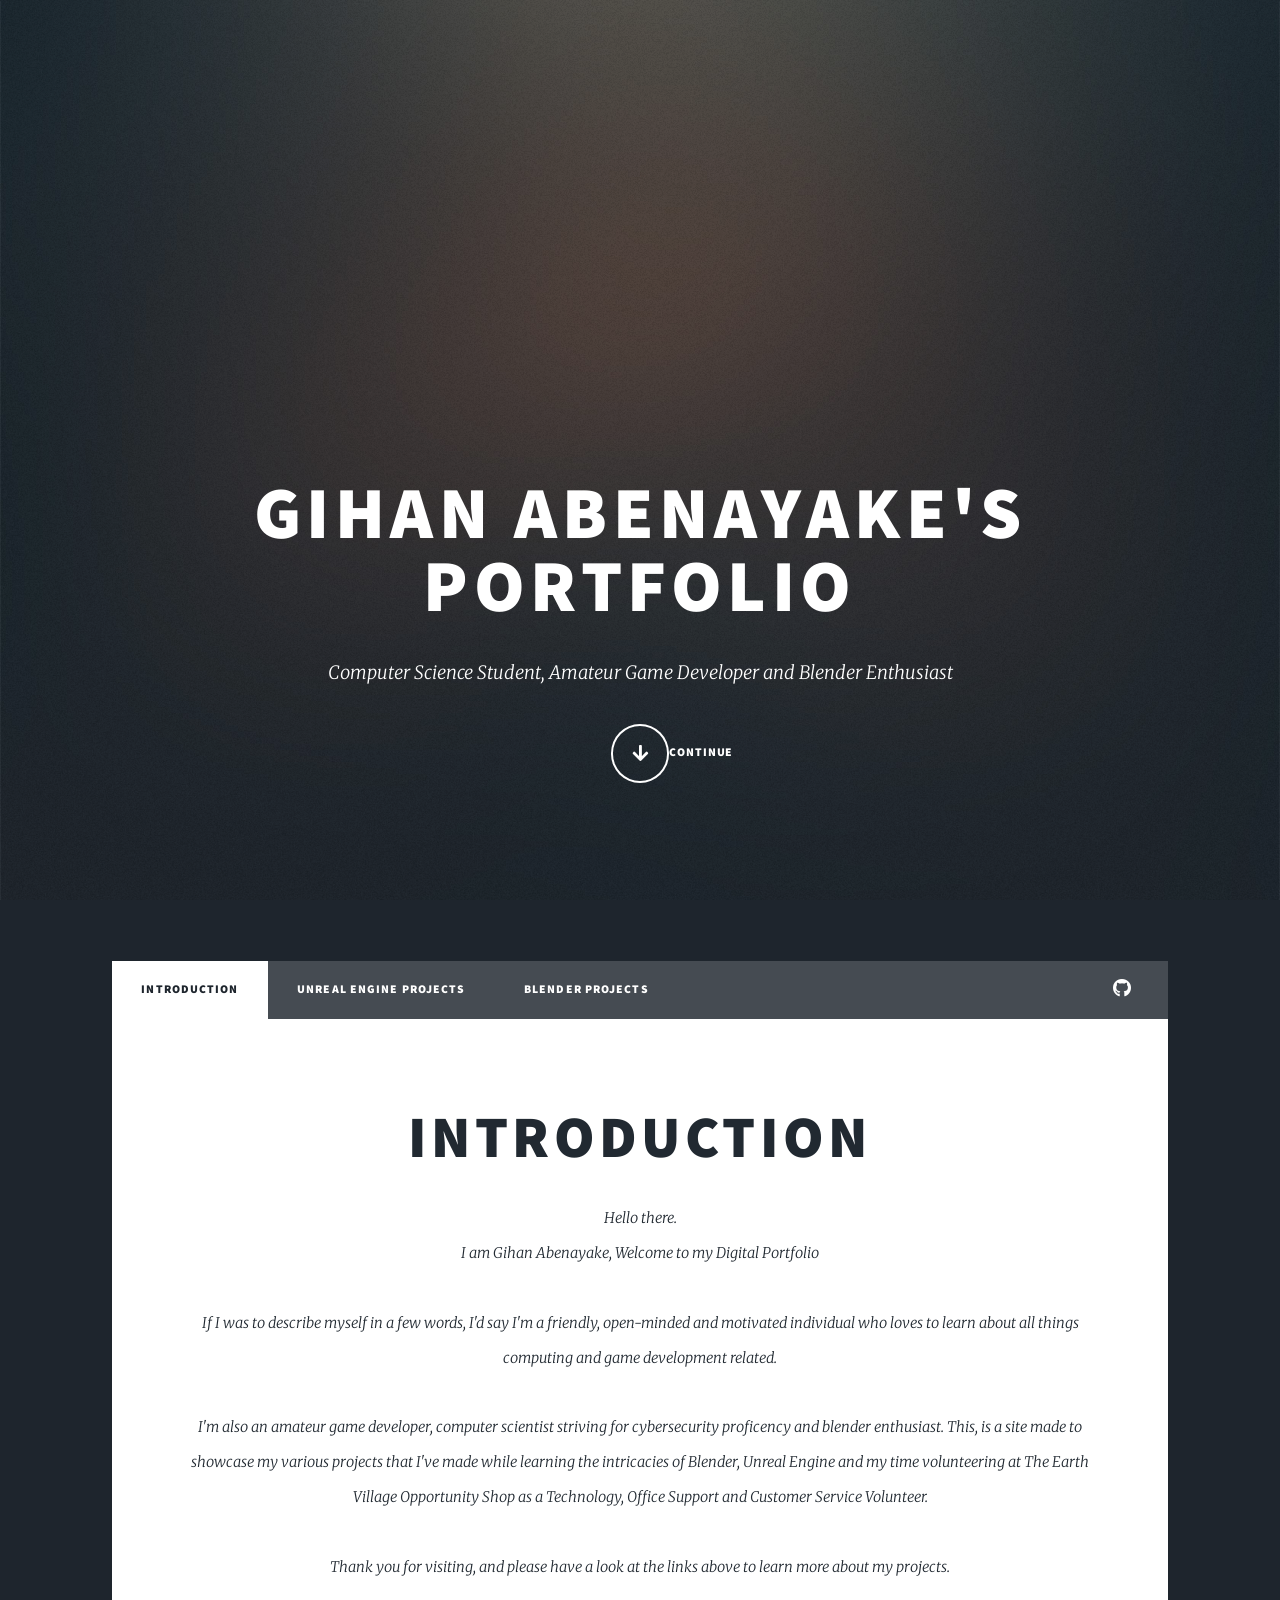
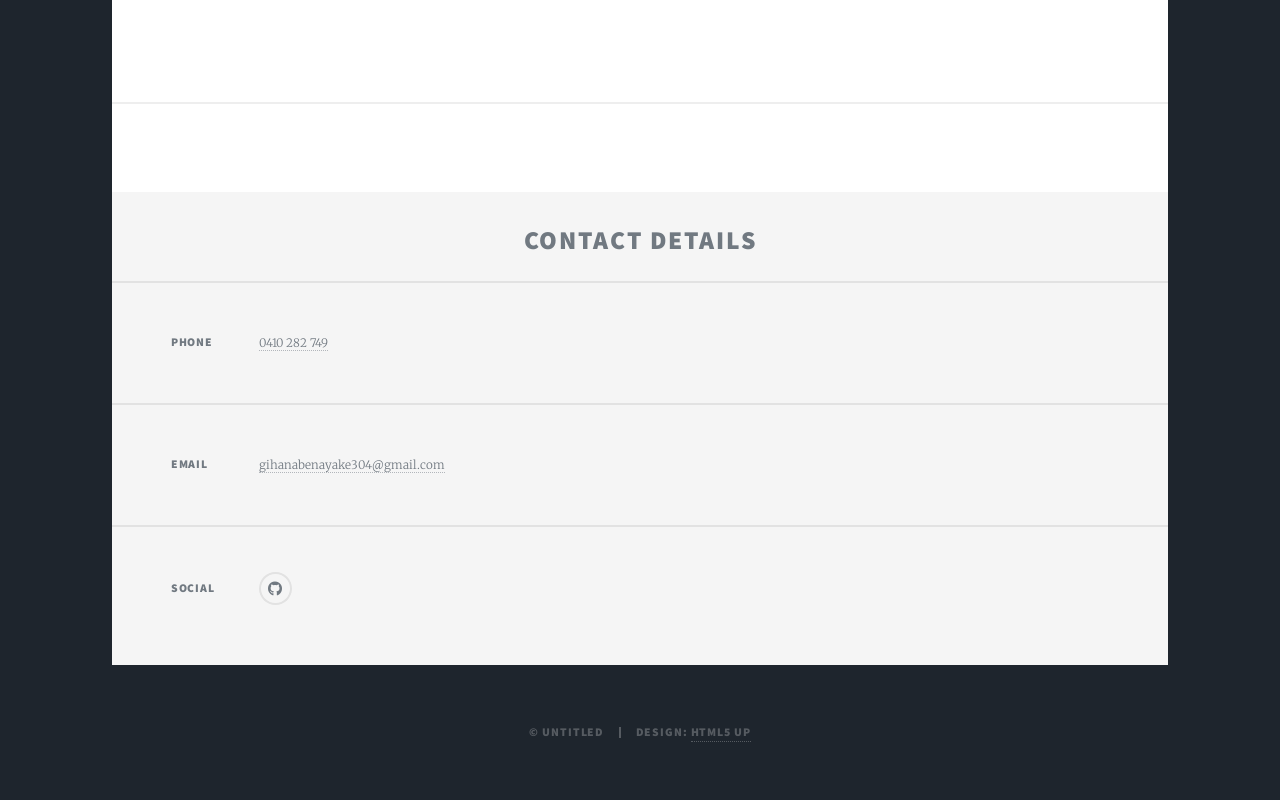
<file: index.html>
<!DOCTYPE HTML>
<!--
	Massively by HTML5 UP
	html5up.net | @ajlkn
	Free for personal and commercial use under the CCA 3.0 license (html5up.net/license)
-->
<html>
	<head>
		<title>Gihan Abenayake Portfolio</title>
		<meta charset="utf-8" />
		<meta name="viewport" content="width=device-width, initial-scale=1, user-scalable=no" />
		<link rel="stylesheet" href="assets/css/main.css" />
		<noscript><link rel="stylesheet" href="assets/css/noscript.css" /></noscript>
	</head>
	<body class="is-preload">

		<!-- Wrapper -->
			<div id="wrapper" class="fade-in">

				<!-- Intro -->
					<div id="intro">
						<h1>Gihan Abenayake's Portfolio</h1>
						<p>Computer Science Student, Amateur Game Developer and Blender Enthusiast</p>
						<ul class="actions">
							<li><a href="#header" class="button icon solid solo fa-arrow-down scrolly">Continue</a></li>
						</ul>
					</div>

					<div id="nameplate">
						<h1>Gihan Abenayake's Profile</h1>
					</div>

				<!-- Nav -->
					<nav id="nav">
						<ul class="links">
							<li class="active"><a href="index.html">Introduction</a></li>
							<!--<li><a href="./Subpages/VolunteeringProjects.html">Volunteering Projects</a></li>-->
							<li><a href="./Subpages/UnrealEngineProjects.html">Unreal Engine Projects</a></li>
							<li><a href="./Subpages/BlenderProjects.html">Blender Projects</a></li>
						</ul>
						<ul class="icons">
							<li><a href="https://bitbucket.org/gihanabenayake/athg/src/main/" target="_blank" class="icon brands fa-github"><span class="label">GitHub</span></a></li>
						</ul>
					</nav>

				<!-- Main -->
					<div id="main">

						<!-- Featured Post -->
						<article class="post featured">
							<header class="major">
								<h2>Introduction</h2>
								<p>Hello there. 
									<br />I am Gihan Abenayake, Welcome to my Digital Portfolio
									<br /> 
									<br /> If I was to describe myself in a few words, I'd say I'm a friendly, open-minded and motivated individual who loves to learn about all things computing and game development related.
									<br /> 
									<br />I'm also an amateur game developer, computer scientist striving for cybersecurity proficency and blender enthusiast. This, is a site made to showcase my various projects that I've made while learning the intricacies of Blender, Unreal Engine and my time volunteering at The Earth Village Opportunity Shop as a Technology, Office Support and Customer Service Volunteer. 
									<br /> 
									<br />Thank you for visiting, and please have a look at the links above to learn more about my projects.</p>
							</article>

						<!-- Footer -->
							<footer>
							
							</footer>

					</div>

				<!-- Footer -->
					<footer id="footer">
						<section class="split contact">
							<h2 align="center"><br /> Contact Details </h2>
							<section>
								<h3>Phone</h3>
								<p><a href="#">0410 282 749</a></p>
							</section>
							<section>
								<h3>Email</h3>
								<p><a href="#">gihanabenayake304@gmail.com</a></p>
							</section>
							<section>
								<h3>Social</h3>
								<ul class="icons alt">
									<li><a href="https://bitbucket.org/gihanabenayake/athg/src/main/" target="_blank" class="icon brands alt fa-github"><span class="label">GitHub</span></a></li>
								</ul>
							</section>
						</section>
					</footer>

				<!-- Copyright -->
					<div id="copyright">
						<ul><li>&copy; Untitled</li><li>Design: <a href="https://html5up.net">HTML5 UP</a></li></ul>
					</div>

			</div>

		<!-- Scripts -->
			<script src="assets/js/jquery.min.js"></script>
			<script src="assets/js/jquery.scrollex.min.js"></script>
			<script src="assets/js/jquery.scrolly.min.js"></script>
			<script src="assets/js/browser.min.js"></script>
			<script src="assets/js/breakpoints.min.js"></script>
			<script src="assets/js/util.js"></script>
			<script src="assets/js/main.js"></script>
			<script src="assets/js/stickyheader.js"></script>

	</body>
</html>
</file>
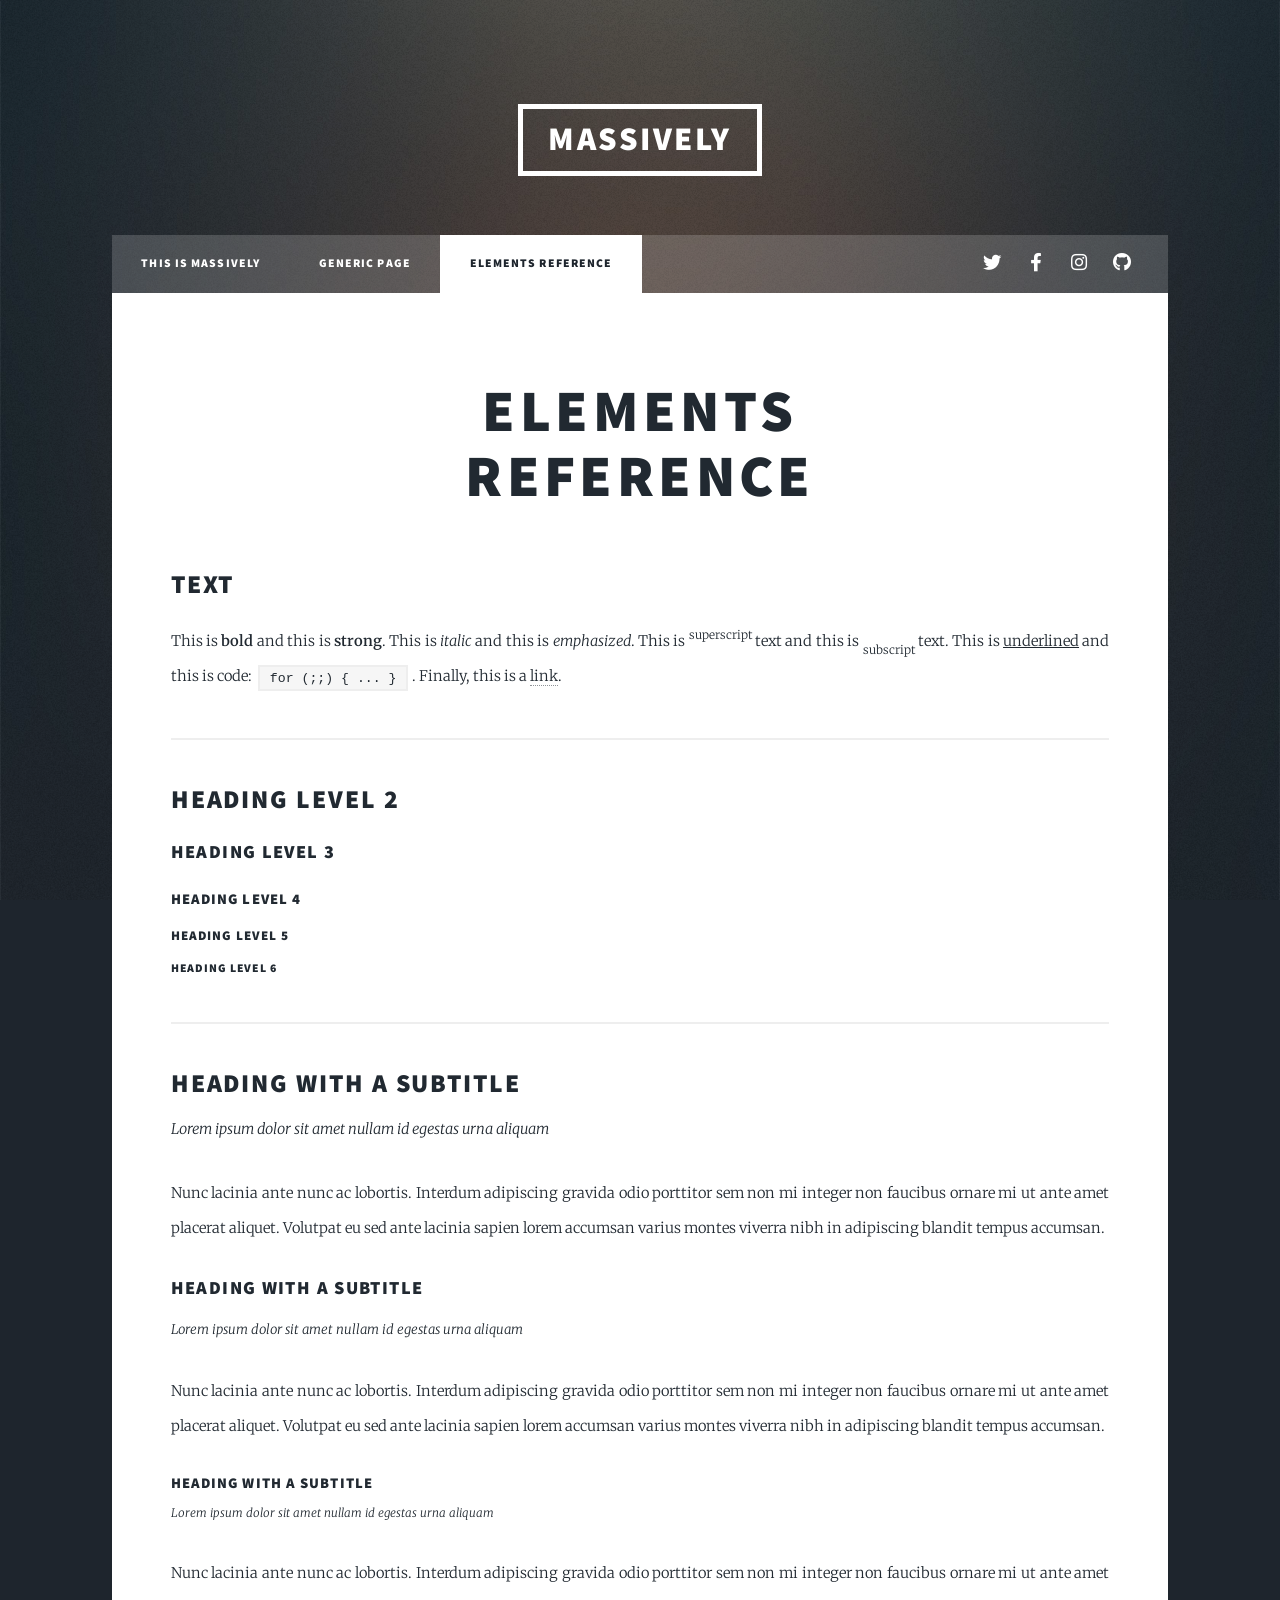
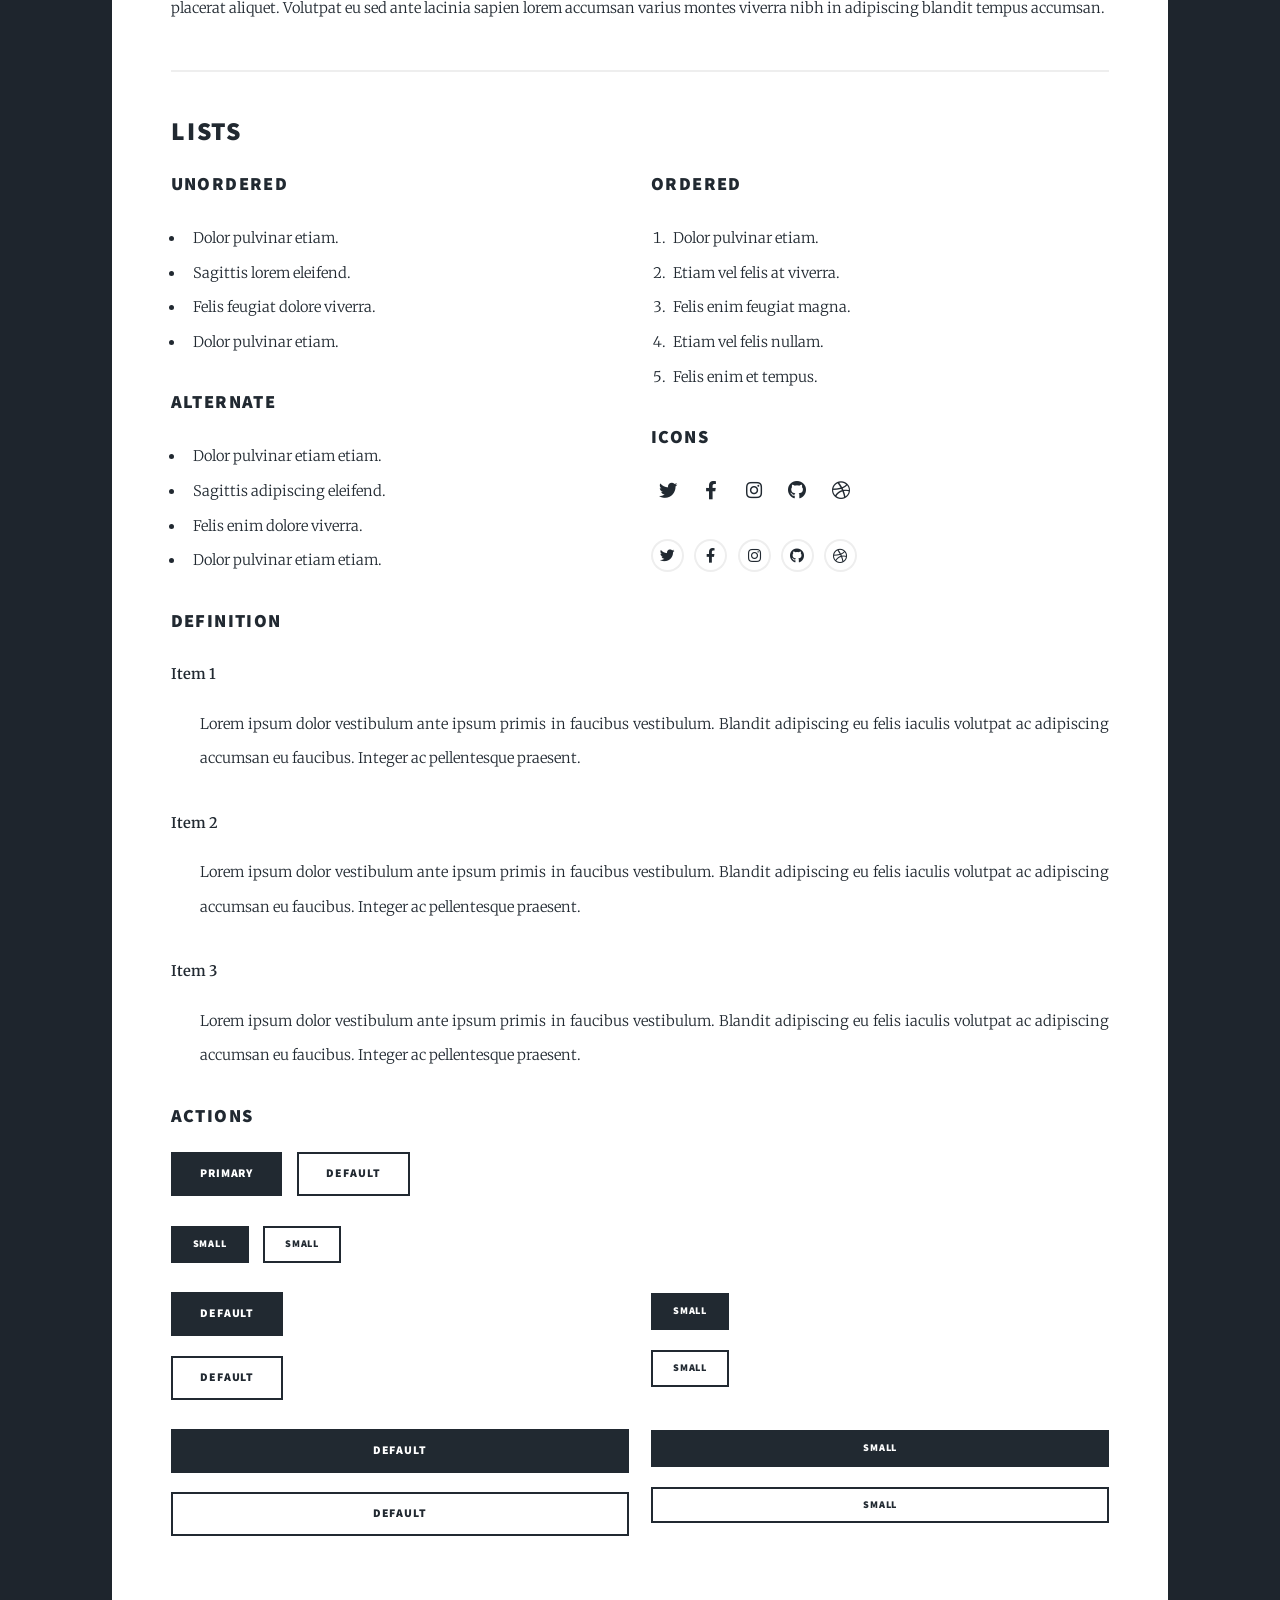
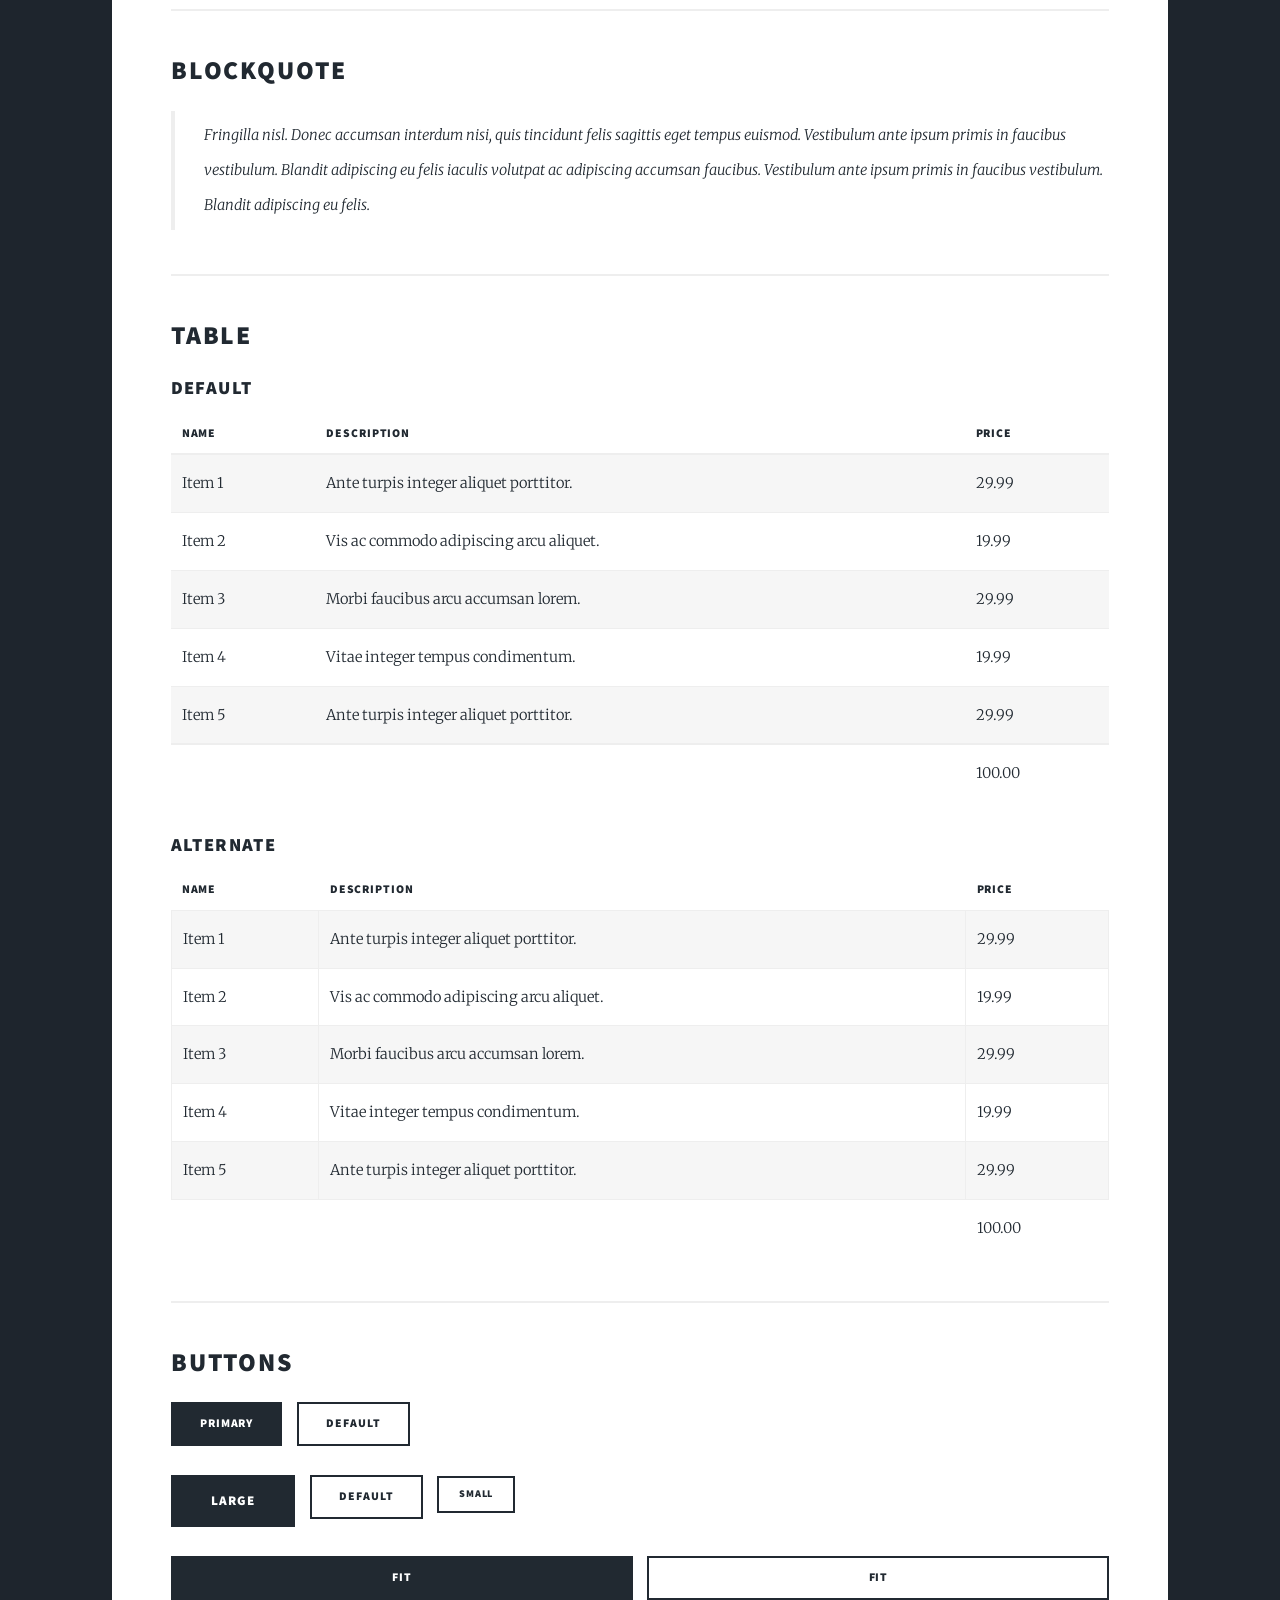
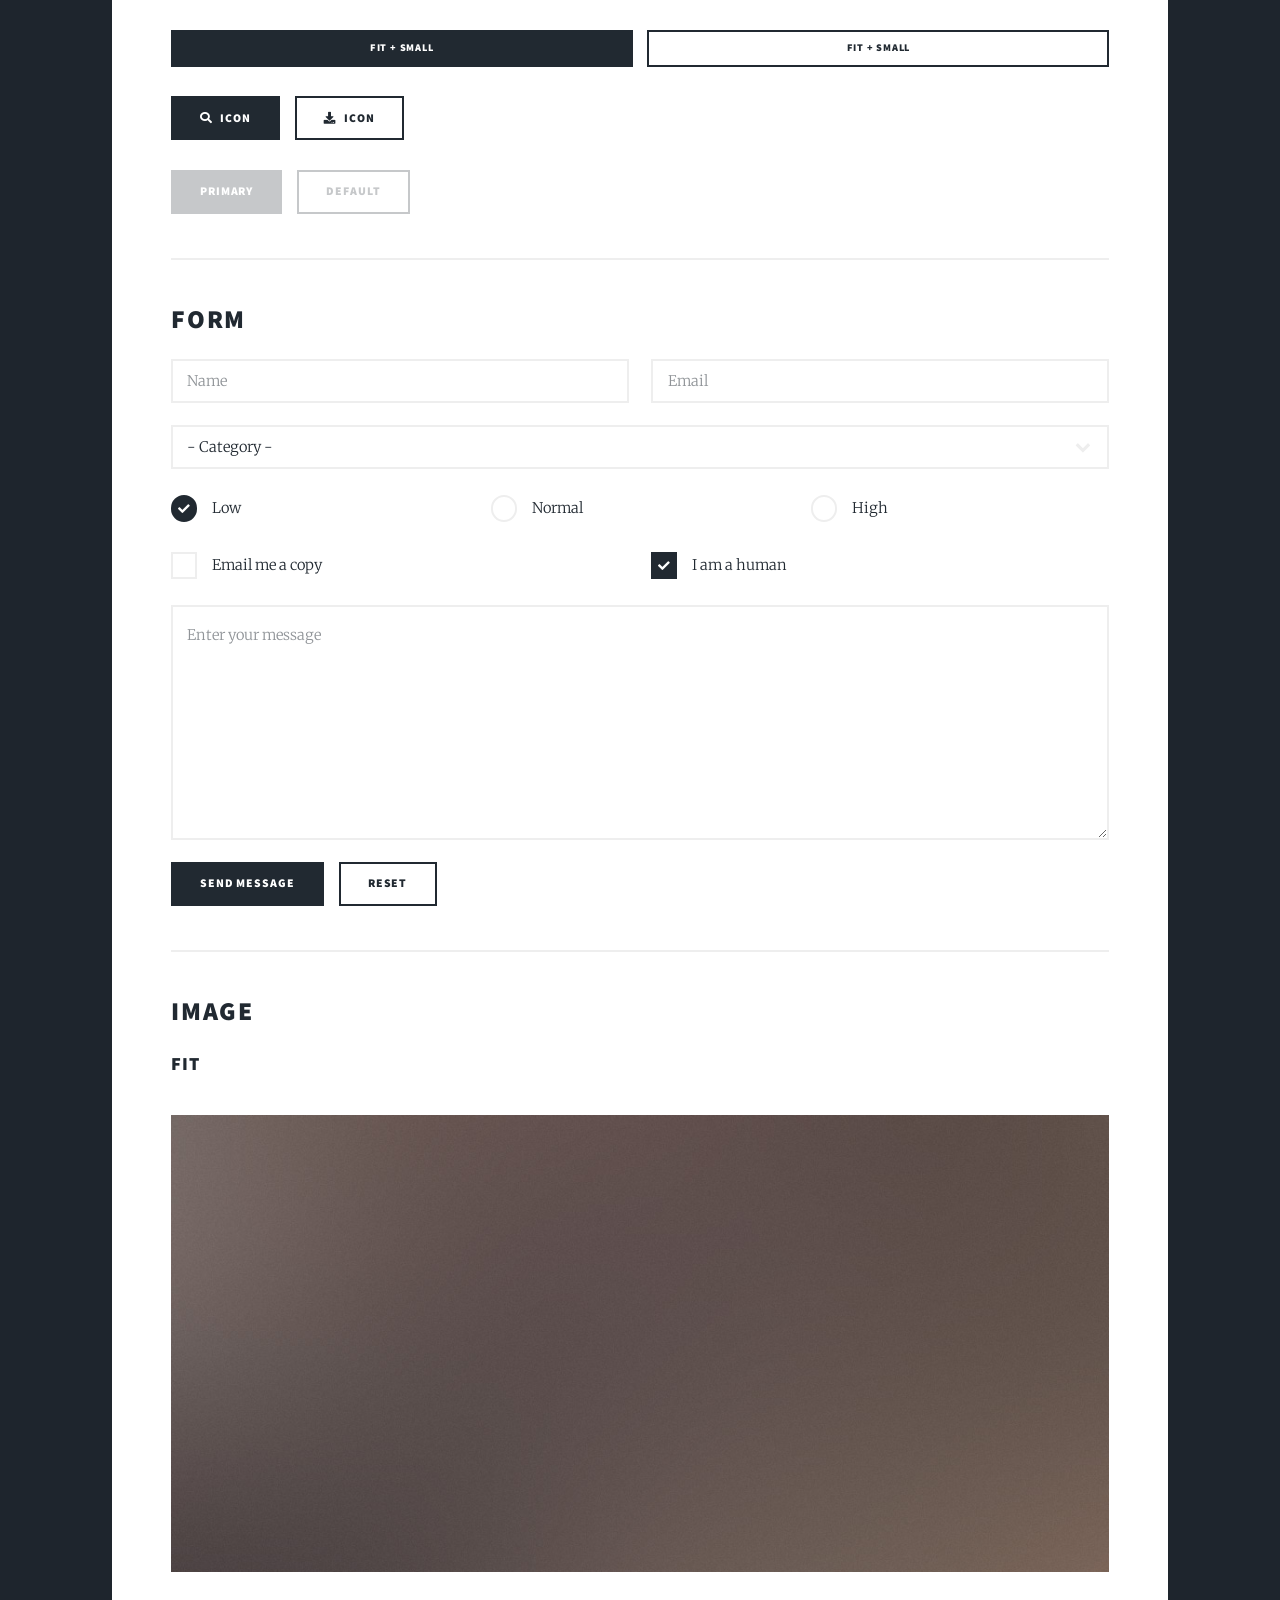
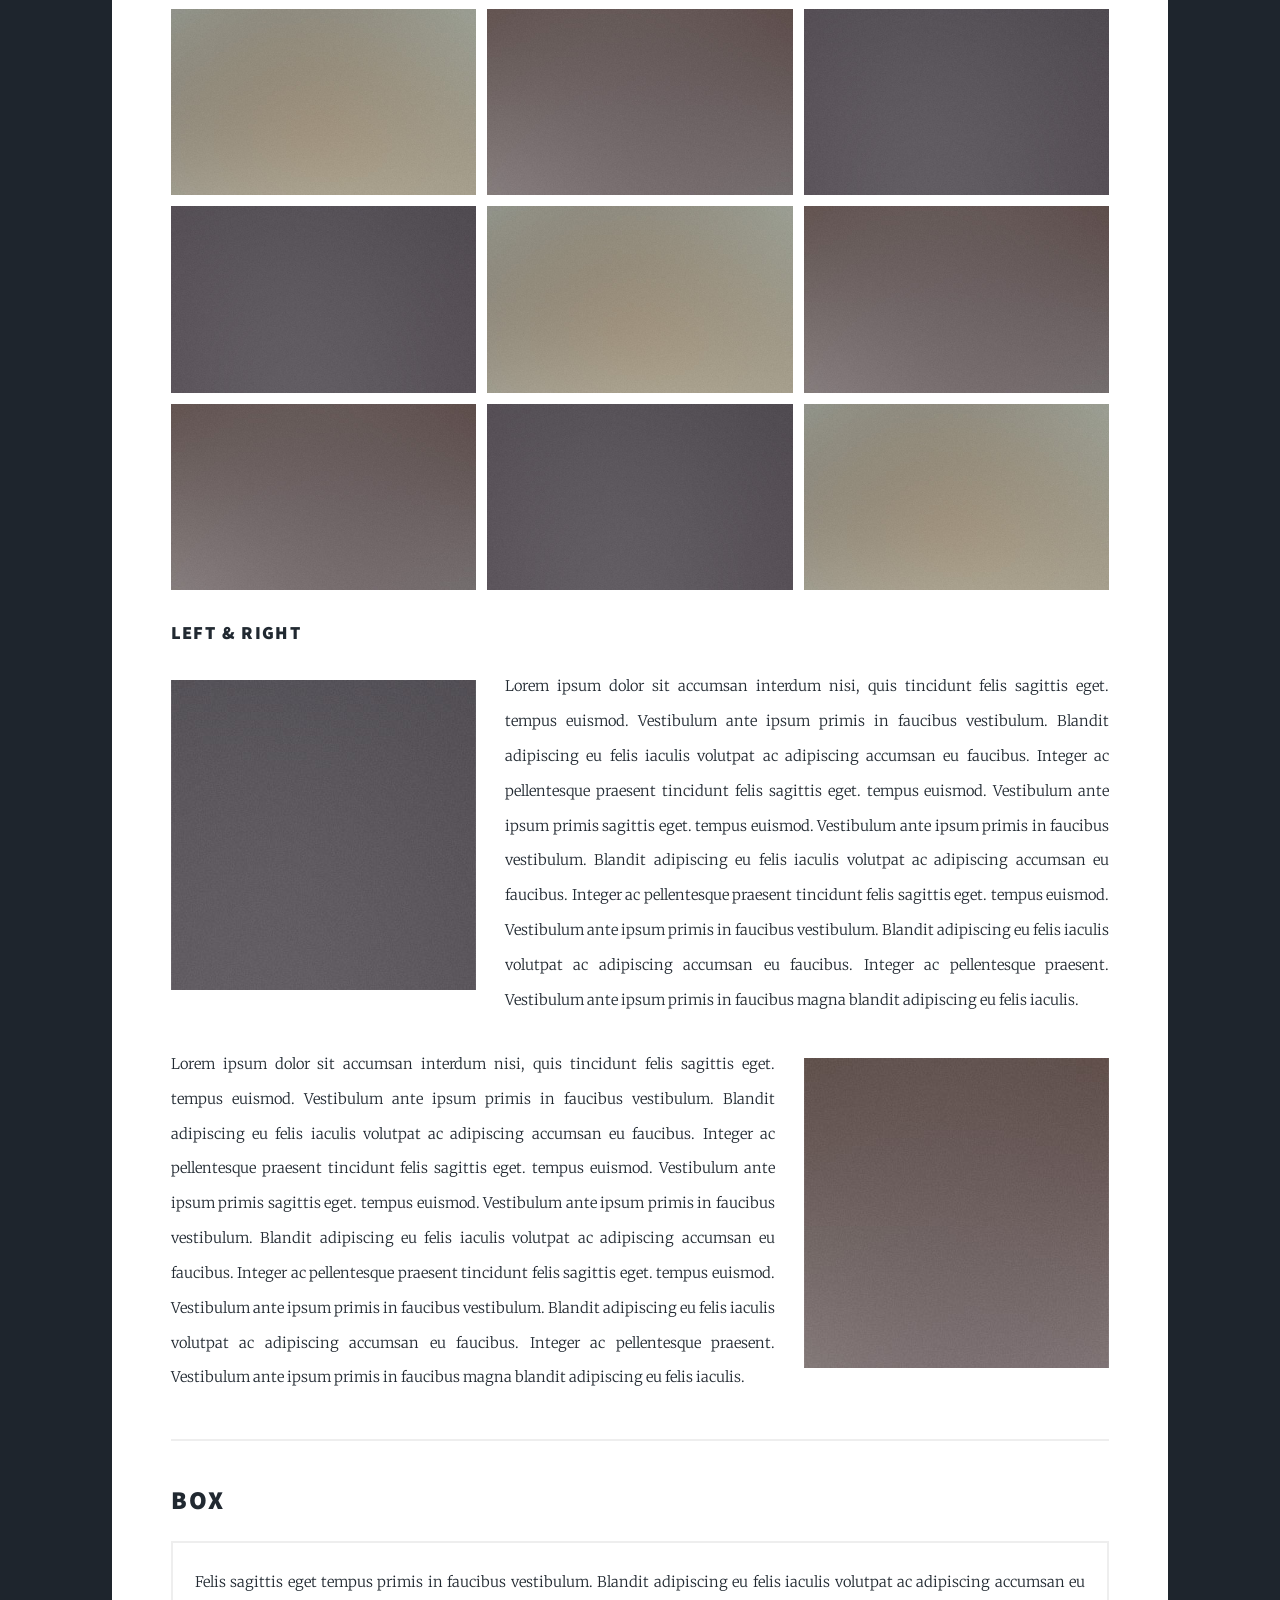
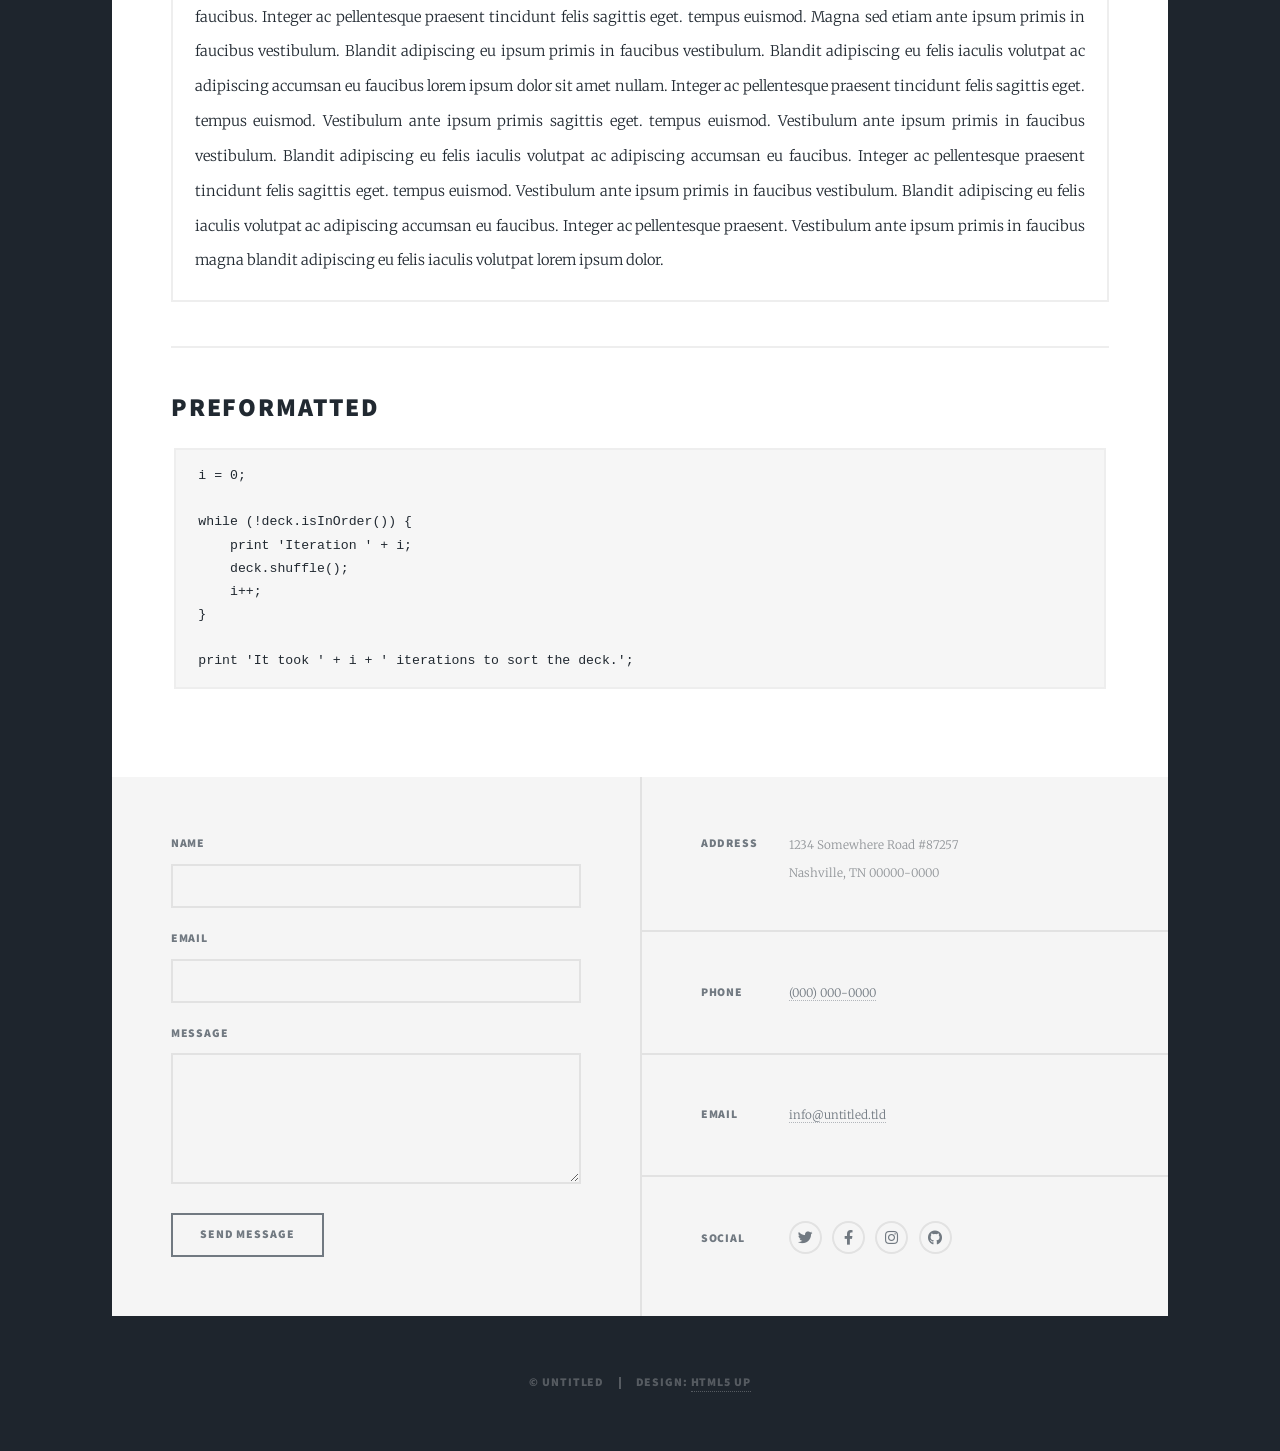
<file: elements.html>
<!DOCTYPE HTML>
<!--
	Massively by HTML5 UP
	html5up.net | @ajlkn
	Free for personal and commercial use under the CCA 3.0 license (html5up.net/license)
-->
<html>
	<head>
		<title>Elements Reference - Massively by HTML5 UP</title>
		<meta charset="utf-8" />
		<meta name="viewport" content="width=device-width, initial-scale=1, user-scalable=no" />
		<link rel="stylesheet" href="assets/css/main.css" />
		<noscript><link rel="stylesheet" href="assets/css/noscript.css" /></noscript>
	</head>
	<body class="is-preload">

		<!-- Wrapper -->
			<div id="wrapper">

				<!-- Header -->
					<header id="header">
						<a href="index.html" class="logo">Massively</a>
					</header>

				<!-- Nav -->
					<nav id="nav">
						<ul class="links">
							<li><a href="index.html">This is Massively</a></li>
							<li><a href="generic.html">Generic Page</a></li>
							<li class="active"><a href="elements.html">Elements Reference</a></li>
						</ul>
						<ul class="icons">
							<li><a href="#" class="icon brands fa-twitter"><span class="label">Twitter</span></a></li>
							<li><a href="#" class="icon brands fa-facebook-f"><span class="label">Facebook</span></a></li>
							<li><a href="#" class="icon brands fa-instagram"><span class="label">Instagram</span></a></li>
							<li><a href="#" class="icon brands fa-github"><span class="label">GitHub</span></a></li>
						</ul>
					</nav>

				<!-- Main -->
					<div id="main">

						<!-- Post -->
							<section class="post">
								<header class="major">
									<h1>Elements<br />
									Reference</h1>
								</header>

								<!-- Text stuff -->
									<h2>Text</h2>
									<p>This is <b>bold</b> and this is <strong>strong</strong>. This is <i>italic</i> and this is <em>emphasized</em>.
									This is <sup>superscript</sup> text and this is <sub>subscript</sub> text.
									This is <u>underlined</u> and this is code: <code>for (;;) { ... }</code>.
									Finally, this is a <a href="#">link</a>.</p>
									<hr />
									<h2>Heading Level 2</h2>
									<h3>Heading Level 3</h3>
									<h4>Heading Level 4</h4>
									<h5>Heading Level 5</h5>
									<h6>Heading Level 6</h6>
									<hr />
									<header>
										<h2>Heading with a Subtitle</h2>
										<p>Lorem ipsum dolor sit amet nullam id egestas urna aliquam</p>
									</header>
									<p>Nunc lacinia ante nunc ac lobortis. Interdum adipiscing gravida odio porttitor sem non mi integer non faucibus ornare mi ut ante amet placerat aliquet. Volutpat eu sed ante lacinia sapien lorem accumsan varius montes viverra nibh in adipiscing blandit tempus accumsan.</p>
									<header>
										<h3>Heading with a Subtitle</h3>
										<p>Lorem ipsum dolor sit amet nullam id egestas urna aliquam</p>
									</header>
									<p>Nunc lacinia ante nunc ac lobortis. Interdum adipiscing gravida odio porttitor sem non mi integer non faucibus ornare mi ut ante amet placerat aliquet. Volutpat eu sed ante lacinia sapien lorem accumsan varius montes viverra nibh in adipiscing blandit tempus accumsan.</p>
									<header>
										<h4>Heading with a Subtitle</h4>
										<p>Lorem ipsum dolor sit amet nullam id egestas urna aliquam</p>
									</header>
									<p>Nunc lacinia ante nunc ac lobortis. Interdum adipiscing gravida odio porttitor sem non mi integer non faucibus ornare mi ut ante amet placerat aliquet. Volutpat eu sed ante lacinia sapien lorem accumsan varius montes viverra nibh in adipiscing blandit tempus accumsan.</p>

									<hr />

								<!-- Lists -->
									<h2>Lists</h2>
									<div class="row">
										<div class="col-6 col-12-small">

											<h3>Unordered</h3>
											<ul>
												<li>Dolor pulvinar etiam.</li>
												<li>Sagittis lorem eleifend.</li>
												<li>Felis feugiat dolore viverra.</li>
												<li>Dolor pulvinar etiam.</li>
											</ul>

											<h3>Alternate</h3>
											<ul class="alt">
												<li>Dolor pulvinar etiam etiam.</li>
												<li>Sagittis adipiscing eleifend.</li>
												<li>Felis enim dolore viverra.</li>
												<li>Dolor pulvinar etiam etiam.</li>
											</ul>

										</div>
										<div class="col-6 col-12-small">

											<h3>Ordered</h3>
											<ol>
												<li>Dolor pulvinar etiam.</li>
												<li>Etiam vel felis at viverra.</li>
												<li>Felis enim feugiat magna.</li>
												<li>Etiam vel felis nullam.</li>
												<li>Felis enim et tempus.</li>
											</ol>

											<h3>Icons</h3>
											<ul class="icons">
												<li><a href="#" class="icon brands fa-twitter"><span class="label">Twitter</span></a></li>
												<li><a href="#" class="icon brands fa-facebook-f"><span class="label">Facebook</span></a></li>
												<li><a href="#" class="icon brands fa-instagram"><span class="label">Instagram</span></a></li>
												<li><a href="#" class="icon brands fa-github"><span class="label">Github</span></a></li>
												<li><a href="#" class="icon brands fa-dribbble"><span class="label">Dribbble</span></a></li>
											</ul>
											<ul class="icons alt">
												<li><a href="#" class="icon brands alt fa-twitter"><span class="label">Twitter</span></a></li>
												<li><a href="#" class="icon brands alt fa-facebook-f"><span class="label">Facebook</span></a></li>
												<li><a href="#" class="icon brands alt fa-instagram"><span class="label">Instagram</span></a></li>
												<li><a href="#" class="icon brands alt fa-github"><span class="label">Github</span></a></li>
												<li><a href="#" class="icon brands alt fa-dribbble"><span class="label">Dribbble</span></a></li>
											</ul>

										</div>
									</div>
									<h3>Definition</h3>
									<dl>
										<dt>Item 1</dt>
										<dd>
											<p>Lorem ipsum dolor vestibulum ante ipsum primis in faucibus vestibulum. Blandit adipiscing eu felis iaculis volutpat ac adipiscing accumsan eu faucibus. Integer ac pellentesque praesent.</p>
										</dd>
										<dt>Item 2</dt>
										<dd>
											<p>Lorem ipsum dolor vestibulum ante ipsum primis in faucibus vestibulum. Blandit adipiscing eu felis iaculis volutpat ac adipiscing accumsan eu faucibus. Integer ac pellentesque praesent.</p>
										</dd>
										<dt>Item 3</dt>
										<dd>
											<p>Lorem ipsum dolor vestibulum ante ipsum primis in faucibus vestibulum. Blandit adipiscing eu felis iaculis volutpat ac adipiscing accumsan eu faucibus. Integer ac pellentesque praesent.</p>
										</dd>
									</dl>

									<h3>Actions</h3>
									<ul class="actions">
										<li><a href="#" class="button primary">Primary</a></li>
										<li><a href="#" class="button">Default</a></li>
									</ul>
									<ul class="actions small">
										<li><a href="#" class="button primary small">Small</a></li>
										<li><a href="#" class="button small">Small</a></li>
									</ul>
									<div class="row">
										<div class="col-6 col-12-small">
											<ul class="actions stacked">
												<li><a href="#" class="button primary">Default</a></li>
												<li><a href="#" class="button">Default</a></li>
											</ul>
										</div>
										<div class="col-6 col-12-small">
											<ul class="actions stacked">
												<li><a href="#" class="button primary small">Small</a></li>
												<li><a href="#" class="button small">Small</a></li>
											</ul>
										</div>
									</div>
									<div class="row">
										<div class="col-6 col-12-small">
											<ul class="actions stacked">
												<li><a href="#" class="button primary fit">Default</a></li>
												<li><a href="#" class="button fit">Default</a></li>
											</ul>
										</div>
										<div class="col-6 col-12-small">
											<ul class="actions stacked">
												<li><a href="#" class="button primary small fit">Small</a></li>
												<li><a href="#" class="button small fit">Small</a></li>
											</ul>
										</div>
									</div>

									<hr />

								<!-- Blockquote -->
									<h2>Blockquote</h2>
									<blockquote>Fringilla nisl. Donec accumsan interdum nisi, quis tincidunt felis sagittis eget tempus euismod. Vestibulum ante ipsum primis in faucibus vestibulum. Blandit adipiscing eu felis iaculis volutpat ac adipiscing accumsan faucibus. Vestibulum ante ipsum primis in faucibus vestibulum. Blandit adipiscing eu felis.</blockquote>

									<hr />

								<!-- Table -->
									<h2>Table</h2>

									<h3>Default</h3>
									<div class="table-wrapper">
										<table>
											<thead>
												<tr>
													<th>Name</th>
													<th>Description</th>
													<th>Price</th>
												</tr>
											</thead>
											<tbody>
												<tr>
													<td>Item 1</td>
													<td>Ante turpis integer aliquet porttitor.</td>
													<td>29.99</td>
												</tr>
												<tr>
													<td>Item 2</td>
													<td>Vis ac commodo adipiscing arcu aliquet.</td>
													<td>19.99</td>
												</tr>
												<tr>
													<td>Item 3</td>
													<td> Morbi faucibus arcu accumsan lorem.</td>
													<td>29.99</td>
												</tr>
												<tr>
													<td>Item 4</td>
													<td>Vitae integer tempus condimentum.</td>
													<td>19.99</td>
												</tr>
												<tr>
													<td>Item 5</td>
													<td>Ante turpis integer aliquet porttitor.</td>
													<td>29.99</td>
												</tr>
											</tbody>
											<tfoot>
												<tr>
													<td colspan="2"></td>
													<td>100.00</td>
												</tr>
											</tfoot>
										</table>
									</div>

									<h3>Alternate</h3>
									<div class="table-wrapper">
										<table class="alt">
											<thead>
												<tr>
													<th>Name</th>
													<th>Description</th>
													<th>Price</th>
												</tr>
											</thead>
											<tbody>
												<tr>
													<td>Item 1</td>
													<td>Ante turpis integer aliquet porttitor.</td>
													<td>29.99</td>
												</tr>
												<tr>
													<td>Item 2</td>
													<td>Vis ac commodo adipiscing arcu aliquet.</td>
													<td>19.99</td>
												</tr>
												<tr>
													<td>Item 3</td>
													<td> Morbi faucibus arcu accumsan lorem.</td>
													<td>29.99</td>
												</tr>
												<tr>
													<td>Item 4</td>
													<td>Vitae integer tempus condimentum.</td>
													<td>19.99</td>
												</tr>
												<tr>
													<td>Item 5</td>
													<td>Ante turpis integer aliquet porttitor.</td>
													<td>29.99</td>
												</tr>
											</tbody>
											<tfoot>
												<tr>
													<td colspan="2"></td>
													<td>100.00</td>
												</tr>
											</tfoot>
										</table>
									</div>

									<hr />

								<!-- Buttons -->
									<h2>Buttons</h2>
									<ul class="actions">
										<li><a href="#" class="button primary">Primary</a></li>
										<li><a href="#" class="button">Default</a></li>
									</ul>
									<ul class="actions">
										<li><a href="#" class="button primary large">Large</a></li>
										<li><a href="#" class="button">Default</a></li>
										<li><a href="#" class="button small">Small</a></li>
									</ul>
									<ul class="actions fit">
										<li><a href="#" class="button primary fit">Fit</a></li>
										<li><a href="#" class="button fit">Fit</a></li>
									</ul>
									<ul class="actions fit small">
										<li><a href="#" class="button primary fit small">Fit + Small</a></li>
										<li><a href="#" class="button fit small">Fit + Small</a></li>
									</ul>
									<ul class="actions">
										<li><a href="#" class="button primary icon solid fa-search">Icon</a></li>
										<li><a href="#" class="button icon solid fa-download">Icon</a></li>
									</ul>
									<ul class="actions">
										<li><span class="button primary disabled">Primary</span></li>
										<li><span class="button disabled">Default</span></li>
									</ul>

									<hr />

								<!-- Form -->
									<h2>Form</h2>

									<form method="post" action="#">
										<div class="row gtr-uniform">
											<div class="col-6 col-12-xsmall">
												<input type="text" name="demo-name" id="demo-name" value="" placeholder="Name" />
											</div>
											<div class="col-6 col-12-xsmall">
												<input type="email" name="demo-email" id="demo-email" value="" placeholder="Email" />
											</div>
											<!-- Break -->
											<div class="col-12">
												<select name="demo-category" id="demo-category">
													<option value="">- Category -</option>
													<option value="1">Manufacturing</option>
													<option value="1">Shipping</option>
													<option value="1">Administration</option>
													<option value="1">Human Resources</option>
												</select>
											</div>
											<!-- Break -->
											<div class="col-4 col-12-small">
												<input type="radio" id="demo-priority-low" name="demo-priority" checked>
												<label for="demo-priority-low">Low</label>
											</div>
											<div class="col-4 col-12-small">
												<input type="radio" id="demo-priority-normal" name="demo-priority">
												<label for="demo-priority-normal">Normal</label>
											</div>
											<div class="col-4 col-12-small">
												<input type="radio" id="demo-priority-high" name="demo-priority">
												<label for="demo-priority-high">High</label>
											</div>
											<!-- Break -->
											<div class="col-6 col-12-small">
												<input type="checkbox" id="demo-copy" name="demo-copy">
												<label for="demo-copy">Email me a copy</label>
											</div>
											<div class="col-6 col-12-small">
												<input type="checkbox" id="demo-human" name="demo-human" checked>
												<label for="demo-human">I am a human</label>
											</div>
											<!-- Break -->
											<div class="col-12">
												<textarea name="demo-message" id="demo-message" placeholder="Enter your message" rows="6"></textarea>
											</div>
											<!-- Break -->
											<div class="col-12">
												<ul class="actions">
													<li><input type="submit" value="Send Message" class="primary" /></li>
													<li><input type="reset" value="Reset" /></li>
												</ul>
											</div>
										</div>
									</form>

									<hr />

								<!-- Image -->
									<h2>Image</h2>

									<h3>Fit</h3>
									<span class="image fit"><img src="images/pic01.jpg" alt="" /></span>
									<div class="box alt">
										<div class="row gtr-50 gtr-uniform">
											<div class="col-4"><span class="image fit"><img src="images/pic02.jpg" alt="" /></span></div>
											<div class="col-4"><span class="image fit"><img src="images/pic03.jpg" alt="" /></span></div>
											<div class="col-4"><span class="image fit"><img src="images/pic04.jpg" alt="" /></span></div>
											<!-- Break -->
											<div class="col-4"><span class="image fit"><img src="images/pic04.jpg" alt="" /></span></div>
											<div class="col-4"><span class="image fit"><img src="images/pic02.jpg" alt="" /></span></div>
											<div class="col-4"><span class="image fit"><img src="images/pic03.jpg" alt="" /></span></div>
											<!-- Break -->
											<div class="col-4"><span class="image fit"><img src="images/pic03.jpg" alt="" /></span></div>
											<div class="col-4"><span class="image fit"><img src="images/pic04.jpg" alt="" /></span></div>
											<div class="col-4"><span class="image fit"><img src="images/pic02.jpg" alt="" /></span></div>
										</div>
									</div>

									<h3>Left &amp; Right</h3>
									<p><span class="image left"><img src="images/pic08.jpg" alt="" /></span>Lorem ipsum dolor sit accumsan interdum nisi, quis tincidunt felis sagittis eget. tempus euismod. Vestibulum ante ipsum primis in faucibus vestibulum. Blandit adipiscing eu felis iaculis volutpat ac adipiscing accumsan eu faucibus. Integer ac pellentesque praesent tincidunt felis sagittis eget. tempus euismod. Vestibulum ante ipsum primis sagittis eget. tempus euismod. Vestibulum ante ipsum primis in faucibus vestibulum. Blandit adipiscing eu felis iaculis volutpat ac adipiscing accumsan eu faucibus. Integer ac pellentesque praesent tincidunt felis sagittis eget. tempus euismod. Vestibulum ante ipsum primis in faucibus vestibulum. Blandit adipiscing eu felis iaculis volutpat ac adipiscing accumsan eu faucibus. Integer ac pellentesque praesent. Vestibulum ante ipsum primis in faucibus magna blandit adipiscing eu felis iaculis.</p>
									<p><span class="image right"><img src="images/pic09.jpg" alt="" /></span>Lorem ipsum dolor sit accumsan interdum nisi, quis tincidunt felis sagittis eget. tempus euismod. Vestibulum ante ipsum primis in faucibus vestibulum. Blandit adipiscing eu felis iaculis volutpat ac adipiscing accumsan eu faucibus. Integer ac pellentesque praesent tincidunt felis sagittis eget. tempus euismod. Vestibulum ante ipsum primis sagittis eget. tempus euismod. Vestibulum ante ipsum primis in faucibus vestibulum. Blandit adipiscing eu felis iaculis volutpat ac adipiscing accumsan eu faucibus. Integer ac pellentesque praesent tincidunt felis sagittis eget. tempus euismod. Vestibulum ante ipsum primis in faucibus vestibulum. Blandit adipiscing eu felis iaculis volutpat ac adipiscing accumsan eu faucibus. Integer ac pellentesque praesent. Vestibulum ante ipsum primis in faucibus magna blandit adipiscing eu felis iaculis.</p>

									<hr />

								<!-- Box -->
									<h2>Box</h2>
									<div class="box">
										<p>Felis sagittis eget tempus primis in faucibus vestibulum. Blandit adipiscing eu felis iaculis volutpat ac adipiscing accumsan eu faucibus. Integer ac pellentesque praesent tincidunt felis sagittis eget. tempus euismod. Magna sed etiam ante ipsum primis in faucibus vestibulum. Blandit adipiscing eu ipsum primis in faucibus vestibulum. Blandit adipiscing eu felis iaculis volutpat ac adipiscing accumsan eu faucibus lorem ipsum dolor sit amet nullam. Integer ac pellentesque praesent tincidunt felis sagittis eget. tempus euismod. Vestibulum ante ipsum primis sagittis eget. tempus euismod. Vestibulum ante ipsum primis in faucibus vestibulum. Blandit adipiscing eu felis iaculis volutpat ac adipiscing accumsan eu faucibus. Integer ac pellentesque praesent tincidunt felis sagittis eget. tempus euismod. Vestibulum ante ipsum primis in faucibus vestibulum. Blandit adipiscing eu felis iaculis volutpat ac adipiscing accumsan eu faucibus. Integer ac pellentesque praesent. Vestibulum ante ipsum primis in faucibus magna blandit adipiscing eu felis iaculis volutpat lorem ipsum dolor.</p>
									</div>

									<hr />

								<!-- Preformatted Code -->
									<h2>Preformatted</h2>
									<pre><code>i = 0;

while (!deck.isInOrder()) {
    print 'Iteration ' + i;
    deck.shuffle();
    i++;
}

print 'It took ' + i + ' iterations to sort the deck.';
</code></pre>

							</section>

					</div>

				<!-- Footer -->
					<footer id="footer">
						<section>
							<form method="post" action="#">
								<div class="fields">
									<div class="field">
										<label for="name">Name</label>
										<input type="text" name="name" id="name" />
									</div>
									<div class="field">
										<label for="email">Email</label>
										<input type="text" name="email" id="email" />
									</div>
									<div class="field">
										<label for="message">Message</label>
										<textarea name="message" id="message" rows="3"></textarea>
									</div>
								</div>
								<ul class="actions">
									<li><input type="submit" value="Send Message" /></li>
								</ul>
							</form>
						</section>
						<section class="split contact">
							<section class="alt">
								<h3>Address</h3>
								<p>1234 Somewhere Road #87257<br />
								Nashville, TN 00000-0000</p>
							</section>
							<section>
								<h3>Phone</h3>
								<p><a href="#">(000) 000-0000</a></p>
							</section>
							<section>
								<h3>Email</h3>
								<p><a href="#">info@untitled.tld</a></p>
							</section>
							<section>
								<h3>Social</h3>
								<ul class="icons alt">
									<li><a href="#" class="icon brands alt fa-twitter"><span class="label">Twitter</span></a></li>
									<li><a href="#" class="icon brands alt fa-facebook-f"><span class="label">Facebook</span></a></li>
									<li><a href="#" class="icon brands alt fa-instagram"><span class="label">Instagram</span></a></li>
									<li><a href="#" class="icon brands alt fa-github"><span class="label">GitHub</span></a></li>
								</ul>
							</section>
						</section>
					</footer>

				<!-- Copyright -->
					<div id="copyright">
						<ul><li>&copy; Untitled</li><li>Design: <a href="https://html5up.net">HTML5 UP</a></li></ul>
					</div>

			</div>

		<!-- Scripts -->
			<script src="assets/js/jquery.min.js"></script>
			<script src="assets/js/jquery.scrollex.min.js"></script>
			<script src="assets/js/jquery.scrolly.min.js"></script>
			<script src="assets/js/browser.min.js"></script>
			<script src="assets/js/breakpoints.min.js"></script>
			<script src="assets/js/util.js"></script>
			<script src="assets/js/main.js"></script>

	</body>
</html>
</file>
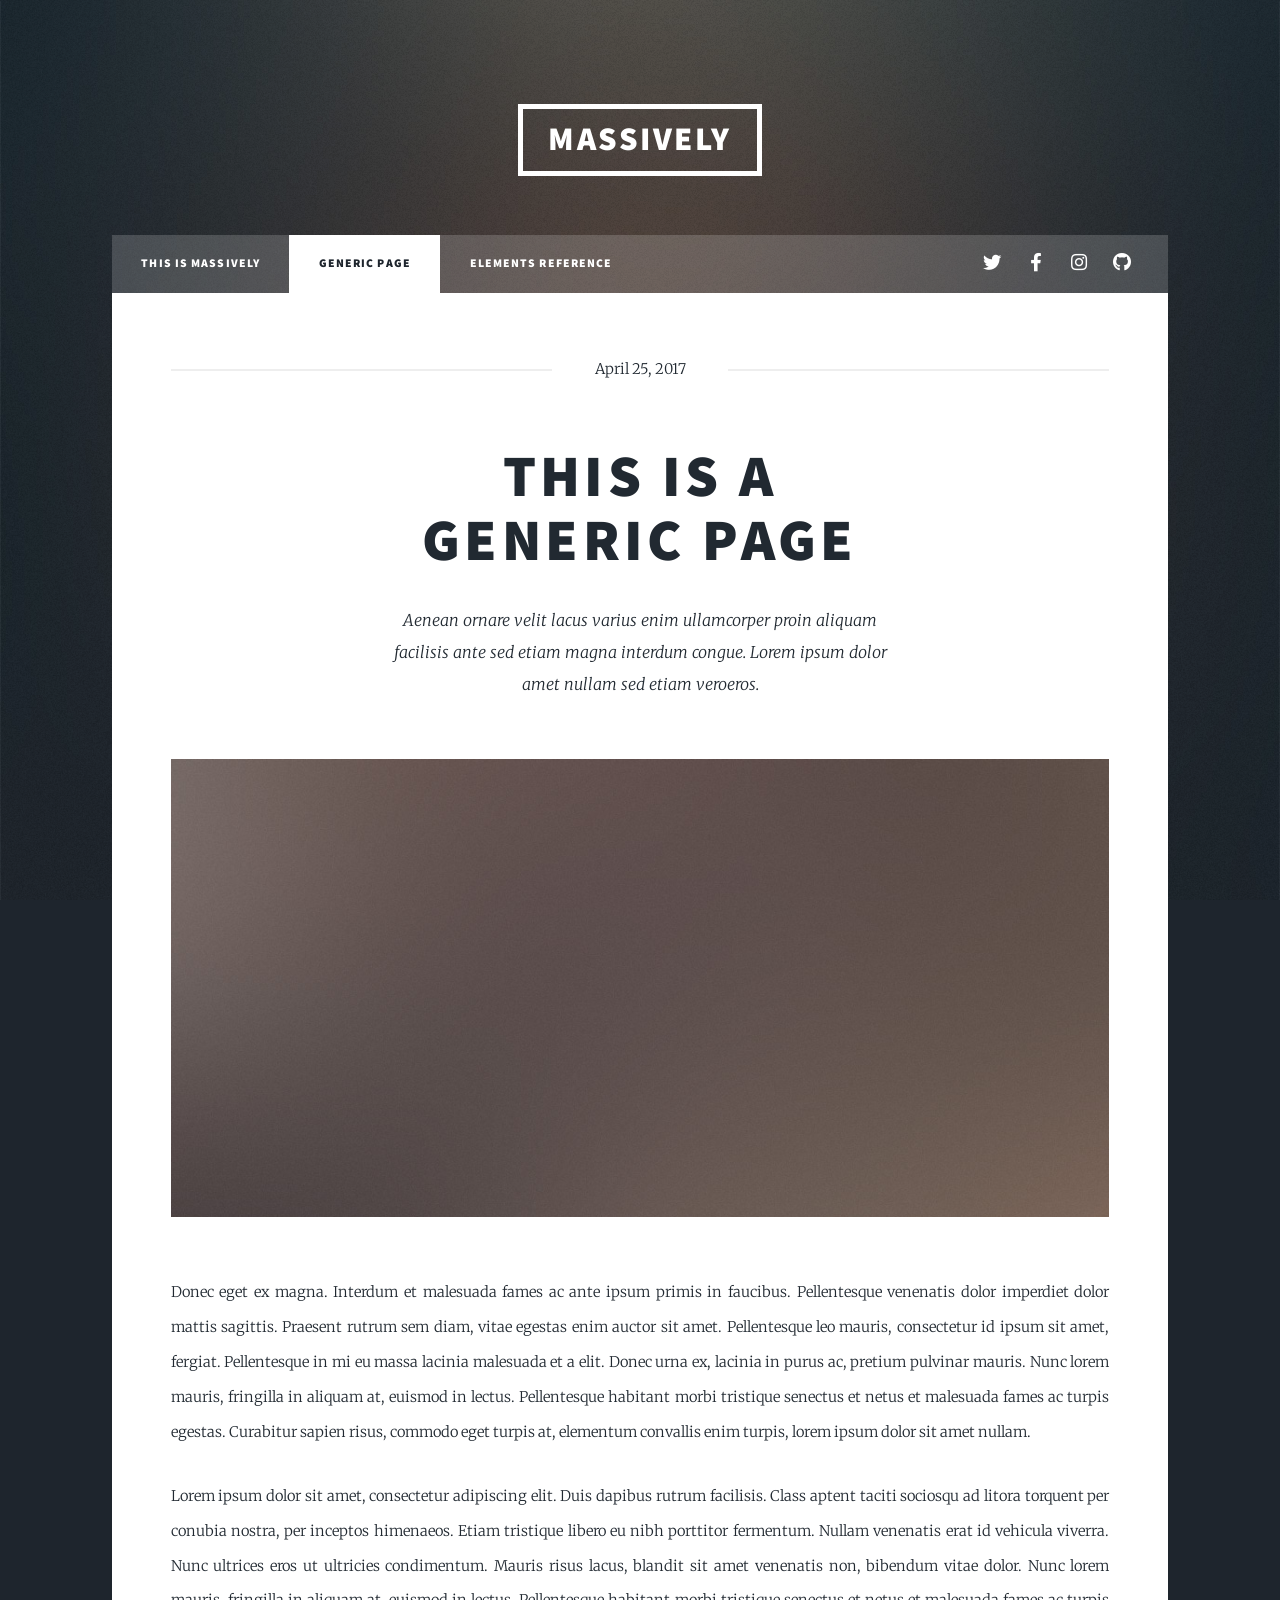
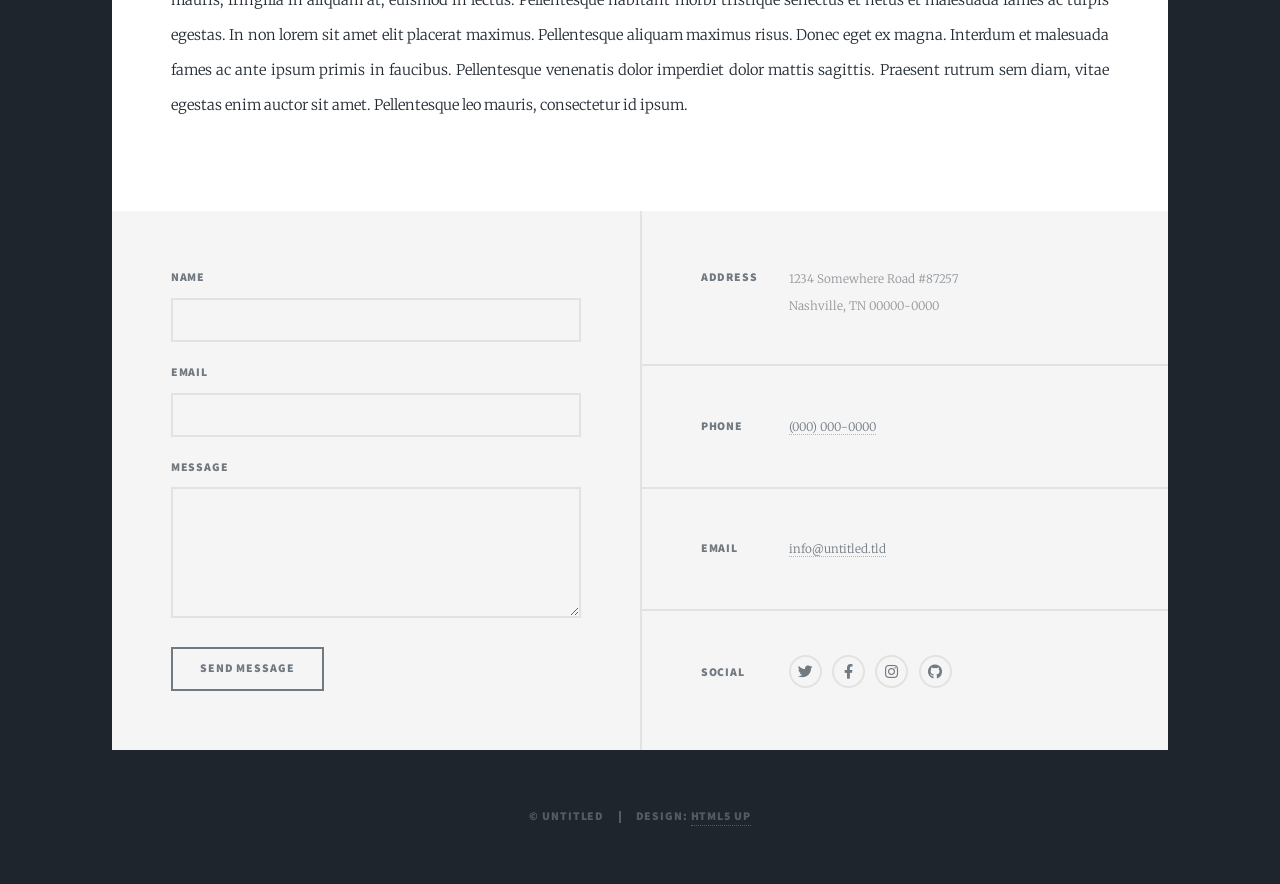
<file: generic.html>
<!DOCTYPE HTML>
<!--
	Massively by HTML5 UP
	html5up.net | @ajlkn
	Free for personal and commercial use under the CCA 3.0 license (html5up.net/license)
-->
<html>
	<head>
		<title>Generic Page - Massively by HTML5 UP</title>
		<meta charset="utf-8" />
		<meta name="viewport" content="width=device-width, initial-scale=1, user-scalable=no" />
		<link rel="stylesheet" href="assets/css/main.css" />
		<noscript><link rel="stylesheet" href="assets/css/noscript.css" /></noscript>
	</head>
	<body class="is-preload">

		<!-- Wrapper -->
			<div id="wrapper">

				<!-- Header -->
					<header id="header">
						<a href="index.html" class="logo">Massively</a>
					</header>

				<!-- Nav -->
					<nav id="nav">
						<ul class="links">
							<li><a href="index.html">This is Massively</a></li>
							<li class="active"><a href="generic.html">Generic Page</a></li>
							<li><a href="elements.html">Elements Reference</a></li>
						</ul>
						<ul class="icons">
							<li><a href="#" class="icon brands fa-twitter"><span class="label">Twitter</span></a></li>
							<li><a href="#" class="icon brands fa-facebook-f"><span class="label">Facebook</span></a></li>
							<li><a href="#" class="icon brands fa-instagram"><span class="label">Instagram</span></a></li>
							<li><a href="#" class="icon brands fa-github"><span class="label">GitHub</span></a></li>
						</ul>
					</nav>

				<!-- Main -->
					<div id="main">

						<!-- Post -->
							<section class="post">
								<header class="major">
									<span class="date">April 25, 2017</span>
									<h1>This is a<br />
									Generic Page</h1>
									<p>Aenean ornare velit lacus varius enim ullamcorper proin aliquam<br />
									facilisis ante sed etiam magna interdum congue. Lorem ipsum dolor<br />
									amet nullam sed etiam veroeros.</p>
								</header>
								<div class="image main"><img src="images/pic01.jpg" alt="" /></div>
								<p>Donec eget ex magna. Interdum et malesuada fames ac ante ipsum primis in faucibus. Pellentesque venenatis dolor imperdiet dolor mattis sagittis. Praesent rutrum sem diam, vitae egestas enim auctor sit amet. Pellentesque leo mauris, consectetur id ipsum sit amet, fergiat. Pellentesque in mi eu massa lacinia malesuada et a elit. Donec urna ex, lacinia in purus ac, pretium pulvinar mauris. Nunc lorem mauris, fringilla in aliquam at, euismod in lectus. Pellentesque habitant morbi tristique senectus et netus et malesuada fames ac turpis egestas. Curabitur sapien risus, commodo eget turpis at, elementum convallis enim turpis, lorem ipsum dolor sit amet nullam.</p>
								<p>Lorem ipsum dolor sit amet, consectetur adipiscing elit. Duis dapibus rutrum facilisis. Class aptent taciti sociosqu ad litora torquent per conubia nostra, per inceptos himenaeos. Etiam tristique libero eu nibh porttitor fermentum. Nullam venenatis erat id vehicula viverra. Nunc ultrices eros ut ultricies condimentum. Mauris risus lacus, blandit sit amet venenatis non, bibendum vitae dolor. Nunc lorem mauris, fringilla in aliquam at, euismod in lectus. Pellentesque habitant morbi tristique senectus et netus et malesuada fames ac turpis egestas. In non lorem sit amet elit placerat maximus. Pellentesque aliquam maximus risus. Donec eget ex magna. Interdum et malesuada fames ac ante ipsum primis in faucibus. Pellentesque venenatis dolor imperdiet dolor mattis sagittis. Praesent rutrum sem diam, vitae egestas enim auctor sit amet. Pellentesque leo mauris, consectetur id ipsum.</p>
							</section>

					</div>

				<!-- Footer -->
					<footer id="footer">
						<section>
							<form method="post" action="#">
								<div class="fields">
									<div class="field">
										<label for="name">Name</label>
										<input type="text" name="name" id="name" />
									</div>
									<div class="field">
										<label for="email">Email</label>
										<input type="text" name="email" id="email" />
									</div>
									<div class="field">
										<label for="message">Message</label>
										<textarea name="message" id="message" rows="3"></textarea>
									</div>
								</div>
								<ul class="actions">
									<li><input type="submit" value="Send Message" /></li>
								</ul>
							</form>
						</section>
						<section class="split contact">
							<section class="alt">
								<h3>Address</h3>
								<p>1234 Somewhere Road #87257<br />
								Nashville, TN 00000-0000</p>
							</section>
							<section>
								<h3>Phone</h3>
								<p><a href="#">(000) 000-0000</a></p>
							</section>
							<section>
								<h3>Email</h3>
								<p><a href="#">info@untitled.tld</a></p>
							</section>
							<section>
								<h3>Social</h3>
								<ul class="icons alt">
									<li><a href="#" class="icon brands alt fa-twitter"><span class="label">Twitter</span></a></li>
									<li><a href="#" class="icon brands alt fa-facebook-f"><span class="label">Facebook</span></a></li>
									<li><a href="#" class="icon brands alt fa-instagram"><span class="label">Instagram</span></a></li>
									<li><a href="#" class="icon brands alt fa-github"><span class="label">GitHub</span></a></li>
								</ul>
							</section>
						</section>
					</footer>

				<!-- Copyright -->
					<div id="copyright">
						<ul><li>&copy; Untitled</li><li>Design: <a href="https://html5up.net">HTML5 UP</a></li></ul>
					</div>

			</div>

		<!-- Scripts -->
			<script src="assets/js/jquery.min.js"></script>
			<script src="assets/js/jquery.scrollex.min.js"></script>
			<script src="assets/js/jquery.scrolly.min.js"></script>
			<script src="assets/js/browser.min.js"></script>
			<script src="assets/js/breakpoints.min.js"></script>
			<script src="assets/js/util.js"></script>
			<script src="assets/js/main.js"></script>

	</body>
</html>
</file>
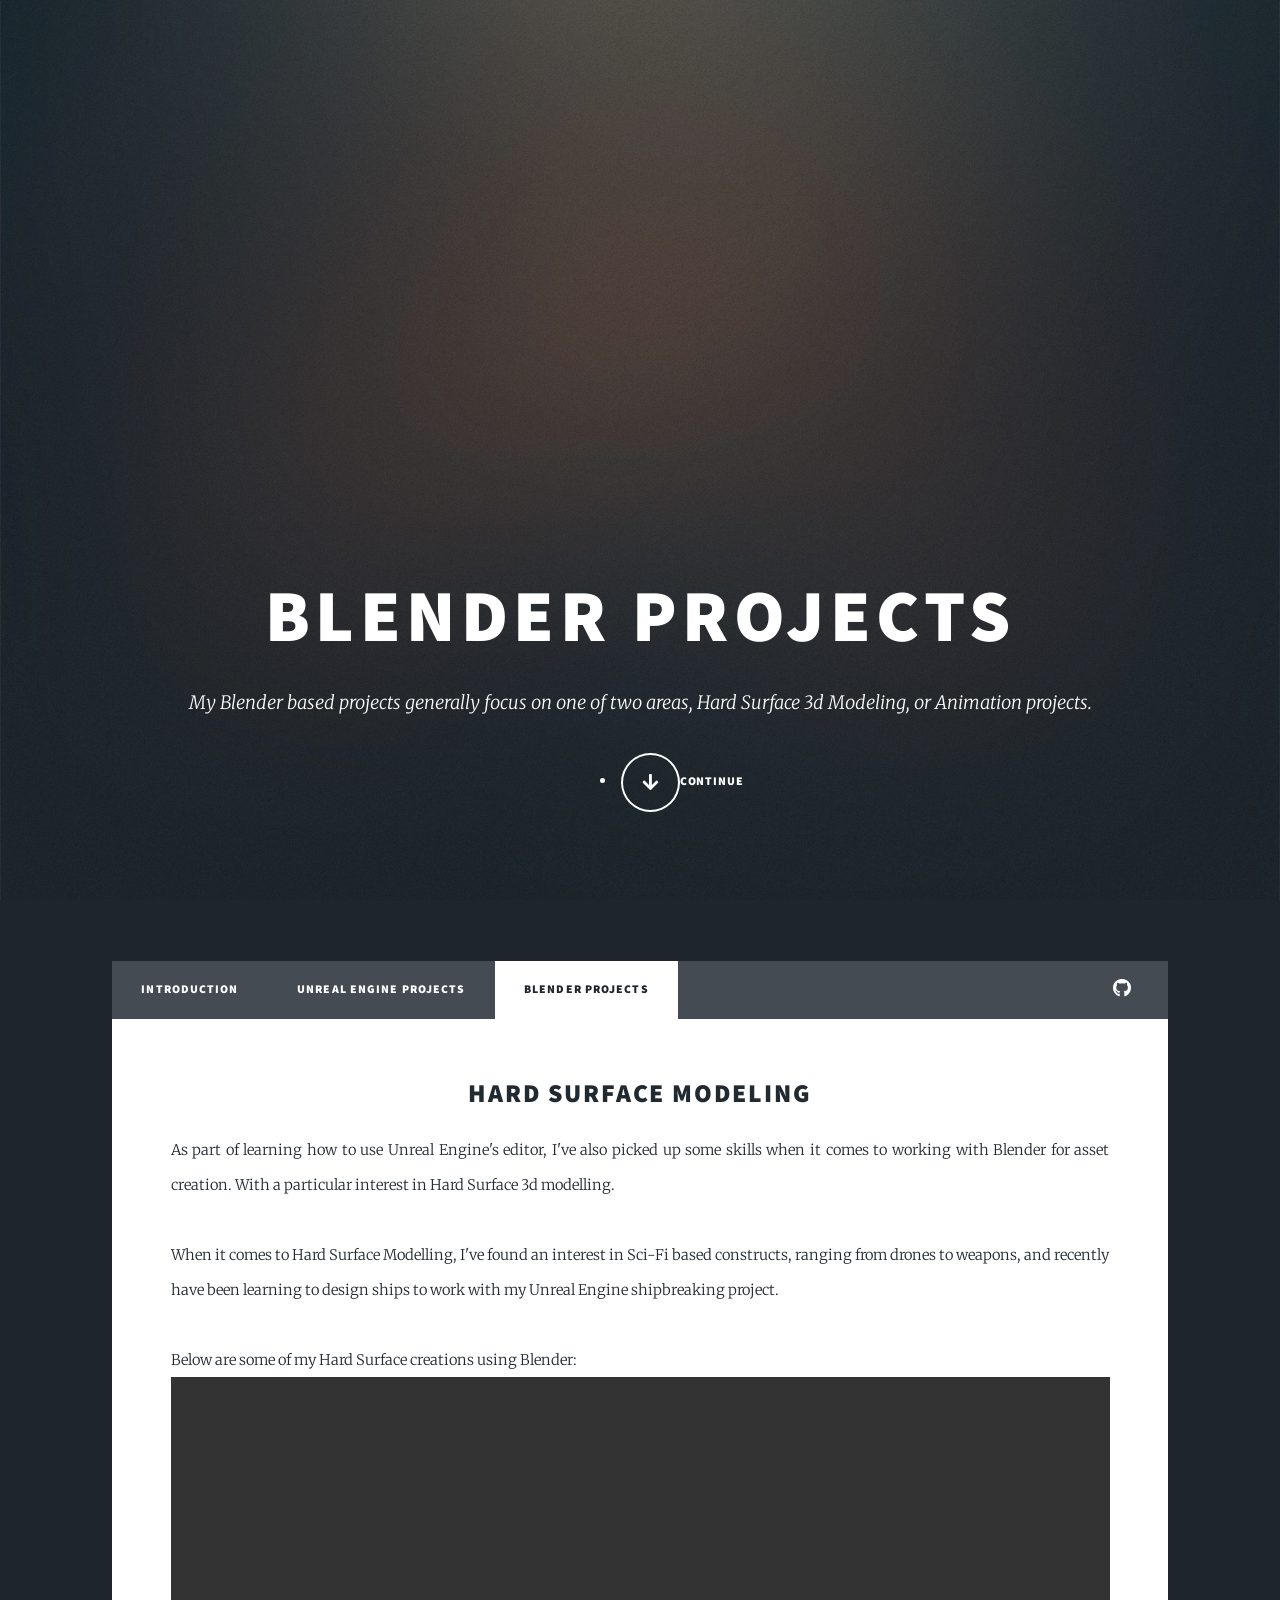
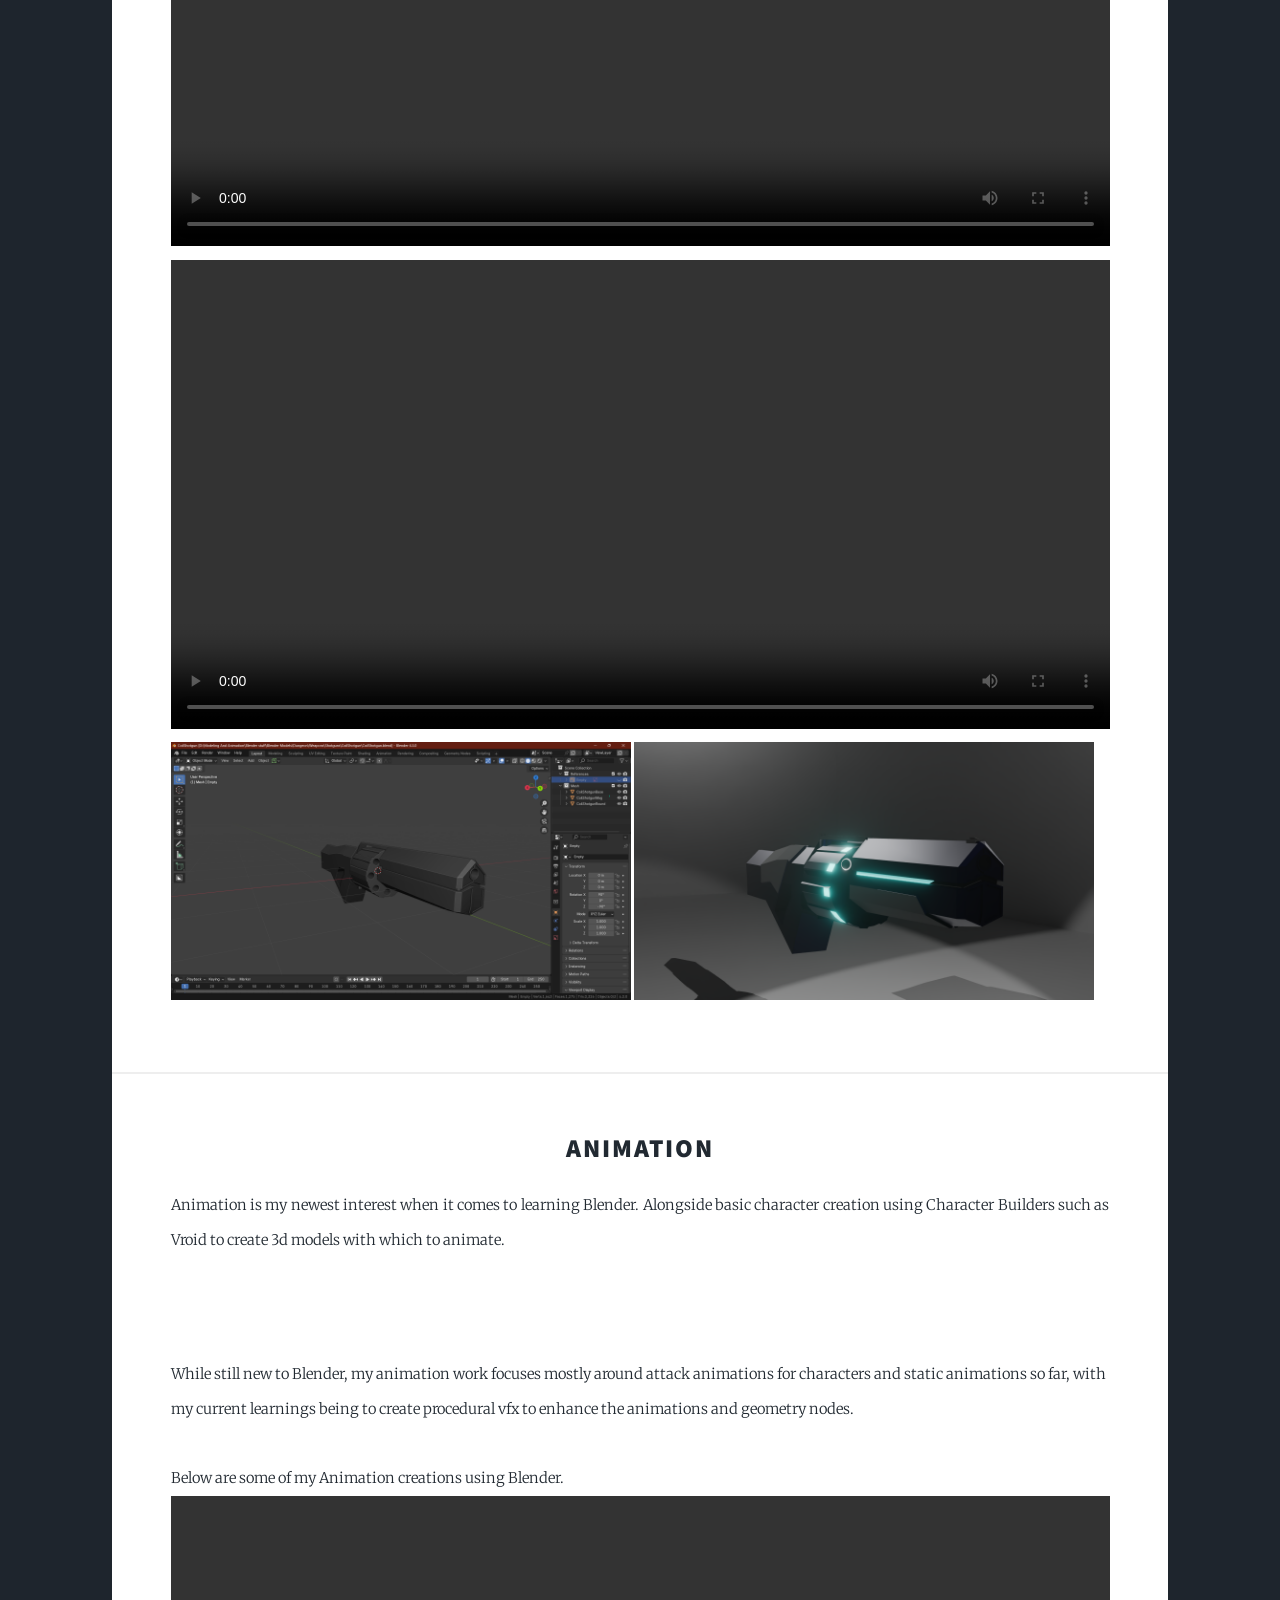
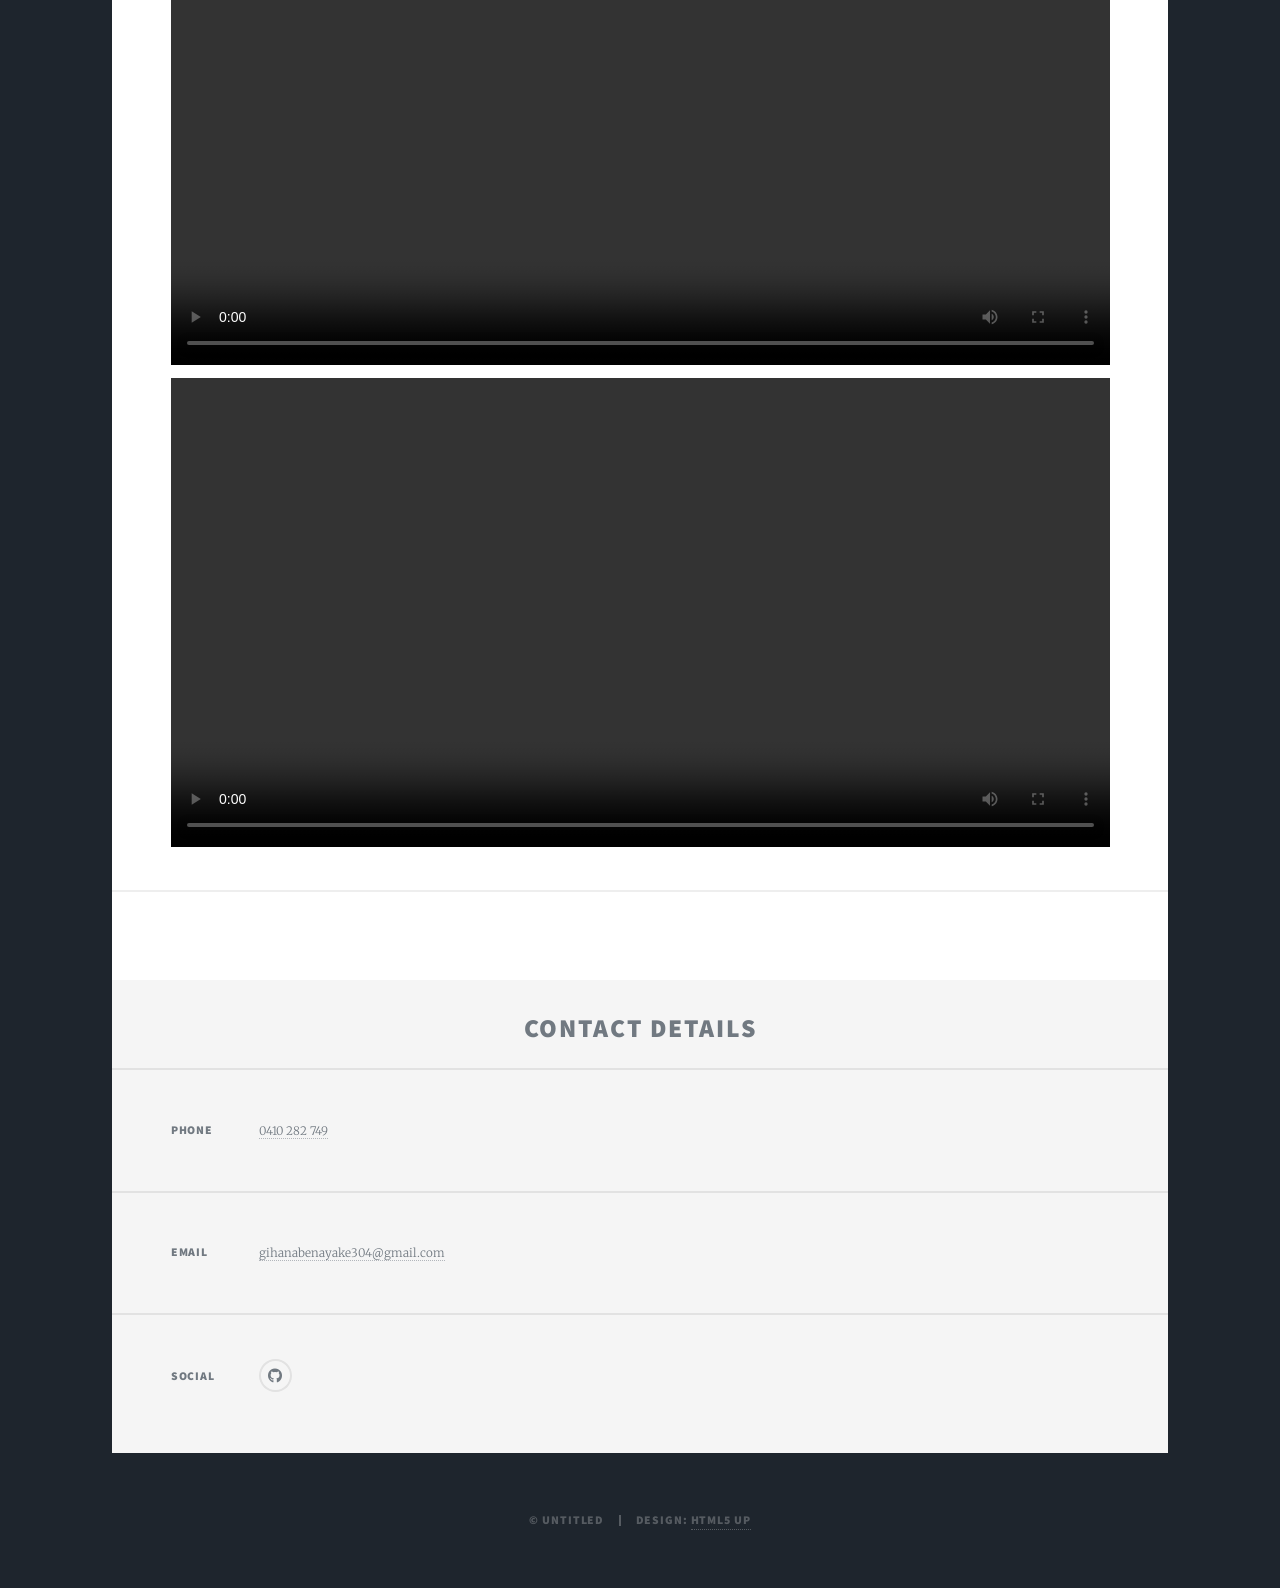
<file: Subpages/BlenderProjects.html>
<!DOCTYPE HTML>
<!--
	Massively by HTML5 UP
	html5up.net | @ajlkn
	Free for personal and commercial use under the CCA 3.0 license (html5up.net/license)
-->
<html>
	<head>
		<title>Blender Projects</title>
		<meta charset="utf-8" />
		<meta name="viewport" content="width=device-width, initial-scale=1, user-scalable=no" />
		<link rel="stylesheet" href="../assets/css/main.css" />
		<noscript><link rel="stylesheet" href="../assets/css/noscript.css" /></noscript>
	</head>
	<body class="is-preload">

		<!-- Wrapper -->
			<div id="wrapper" class="fade-in">

				<!-- Intro -->
					<div id="intro">
						<h1>Blender Projects</h1>
						<p>My Blender based projects generally focus on one of two areas, Hard Surface 3d Modeling, or Animation projects. </p>
							<li><a href="#header" class="button icon solid solo fa-arrow-down scrolly">Continue</a></li>
						</ul>
					</div>

					<div id="nameplate">
						<h1>Gihan Abenayake's Profile</h1>
					</div>

				<!-- Nav -->
					<nav id="nav">
						<ul class="links">
							<li><a href="../index.html">Introduction</a></li>
							<!--<li><a href="../Subpages/VolunteeringProjects.html">Volunteering Projects</a></li>-->
							<li><a href="../Subpages/UnrealEngineProjects.html">Unreal Engine Projects</a></li>
							<li class="active"><a href="../Subpages/BlenderProjects.html">Blender Projects</a></li>
						</ul>
						<ul class="icons">
							<li><a href="https://bitbucket.org/gihanabenayake/athg/src/main/" target="_blank" class="icon brands fa-github"><span class="label">GitHub</span></a></li>
						</ul>
					</nav>

				<!-- Main -->
					<div id="main">

						<article>
							<h2 align="center"> Hard Surface Modeling </h3>
								<p>As part of learning how to use Unreal Engine's editor, I've also picked up some skills when it comes to working with Blender for asset creation. With a particular interest in Hard Surface 3d modelling.
									<br />
									<br /> When it comes to Hard Surface Modelling, I've found an interest in Sci-Fi based constructs, ranging from drones to weapons, and recently have been learning to design ships to work with my Unreal Engine shipbreaking project.
									<br />
									<br /> Below are some of my Hard Surface creations using Blender:
									<br />
									<video controls loop=True width="100%" height="auto" playbackrate="0.5">
										<source src="../animated/Drone-EV0001-0690.mp4" type="video/mp4">
										A video of a Drone created in Blender
									</video>
									<video controls loop=True width="100%" height="auto">
										<source src="../animated/SphereDrone0001-0300.mp4" type="video/mp4">
										A video of a Drone created in Blender
									</video>
									<img src="../images/CoilShotgunWIP.png" alt="Coil Shotgun" width="49%" height="auto"> <img src="../images/CoilShotgunRender.png" alt="Coil Shotgun Render" width="49%" height="auto">
								</p>
						</article>

						<article>
							<h2 align="center"> Animation </h3>
								<p>Animation is my newest interest when it comes to learning Blender. Alongside basic character creation using Character Builders such as Vroid to create 3d models with which to animate. </p>
								<br />
								<br /> While still new to Blender, my animation work focuses mostly around attack animations for characters and static animations so far, with my current learnings being to create procedural vfx to enhance the animations and geometry nodes.
								<br />
								<br /> Below are some of my Animation creations using Blender.
								<br />
								<video controls loop=True width="100%" height="auto">
									<source src="../animated/Cube0001-0120.mp4" type="video/mp4">
									A geometry nodes cube that splits into multiple cubes before seamlessly reforming back to its original shape
								</video>
								<video controls loop=True width="100%" height="auto" playbackrate="0.5">
									<source src="../animated/SeraSwingRotation0001-0165.mp4" type="video/mp4">
									A video of a greatsword attack.
								</video>
						</article>

						
						<!-- Footer -->
							<footer>
							
							</footer>

					</div>

				<!-- Footer -->
					<footer id="footer">
						<section class="split contact">
							<h2 align="center"><br /> Contact Details </h2>
							<section>
								<h3>Phone</h3>
								<p><a href="#">0410 282 749</a></p>
							</section>
							<section>
								<h3>Email</h3>
								<p><a href="#">gihanabenayake304@gmail.com</a></p>
							</section>
							<section>
								<h3>Social</h3>
								<ul class="icons alt">
									<li><a href="https://bitbucket.org/gihanabenayake/athg/src/main/" target="_blank" class="icon brands alt fa-github"><span class="label">GitHub</span></a></li>
								</ul>
							</section>
						</section>
					</footer>

				<!-- Copyright -->
					<div id="copyright">
						<ul><li>&copy; Untitled</li><li>Design: <a href="https://html5up.net">HTML5 UP</a></li></ul>
					</div>

			</div>

		<!-- Scripts -->
			<script src="../assets/js/jquery.min.js"></script>
			<script src="../assets/js/jquery.scrollex.min.js"></script>
			<script src="../assets/js/jquery.scrolly.min.js"></script>
			<script src="../assets/js/browser.min.js"></script>
			<script src="../assets/js/breakpoints.min.js"></script>
			<script src="../assets/js/util.js"></script>
			<script src="../assets/js/main.js"></script>
			<script src="../assets/js/stickyheader.js"></script>

	</body>
</html>
</file>
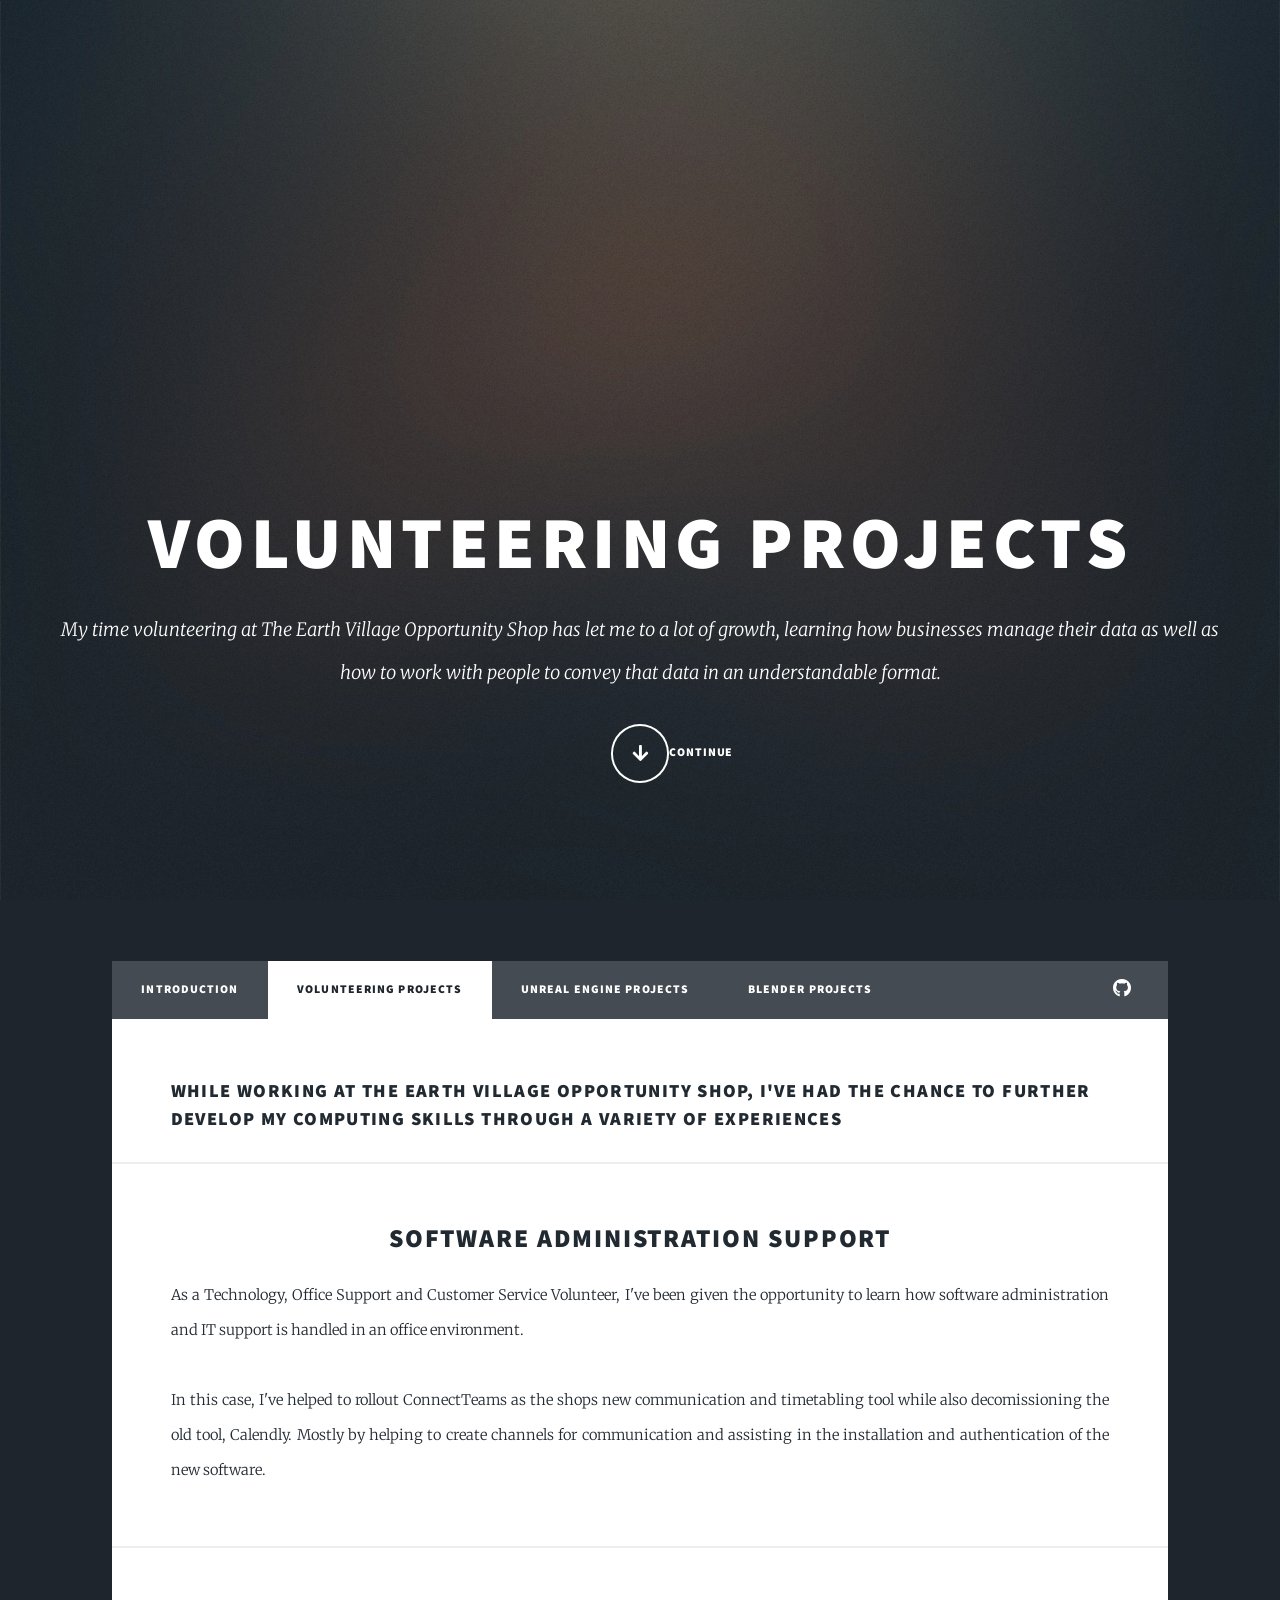
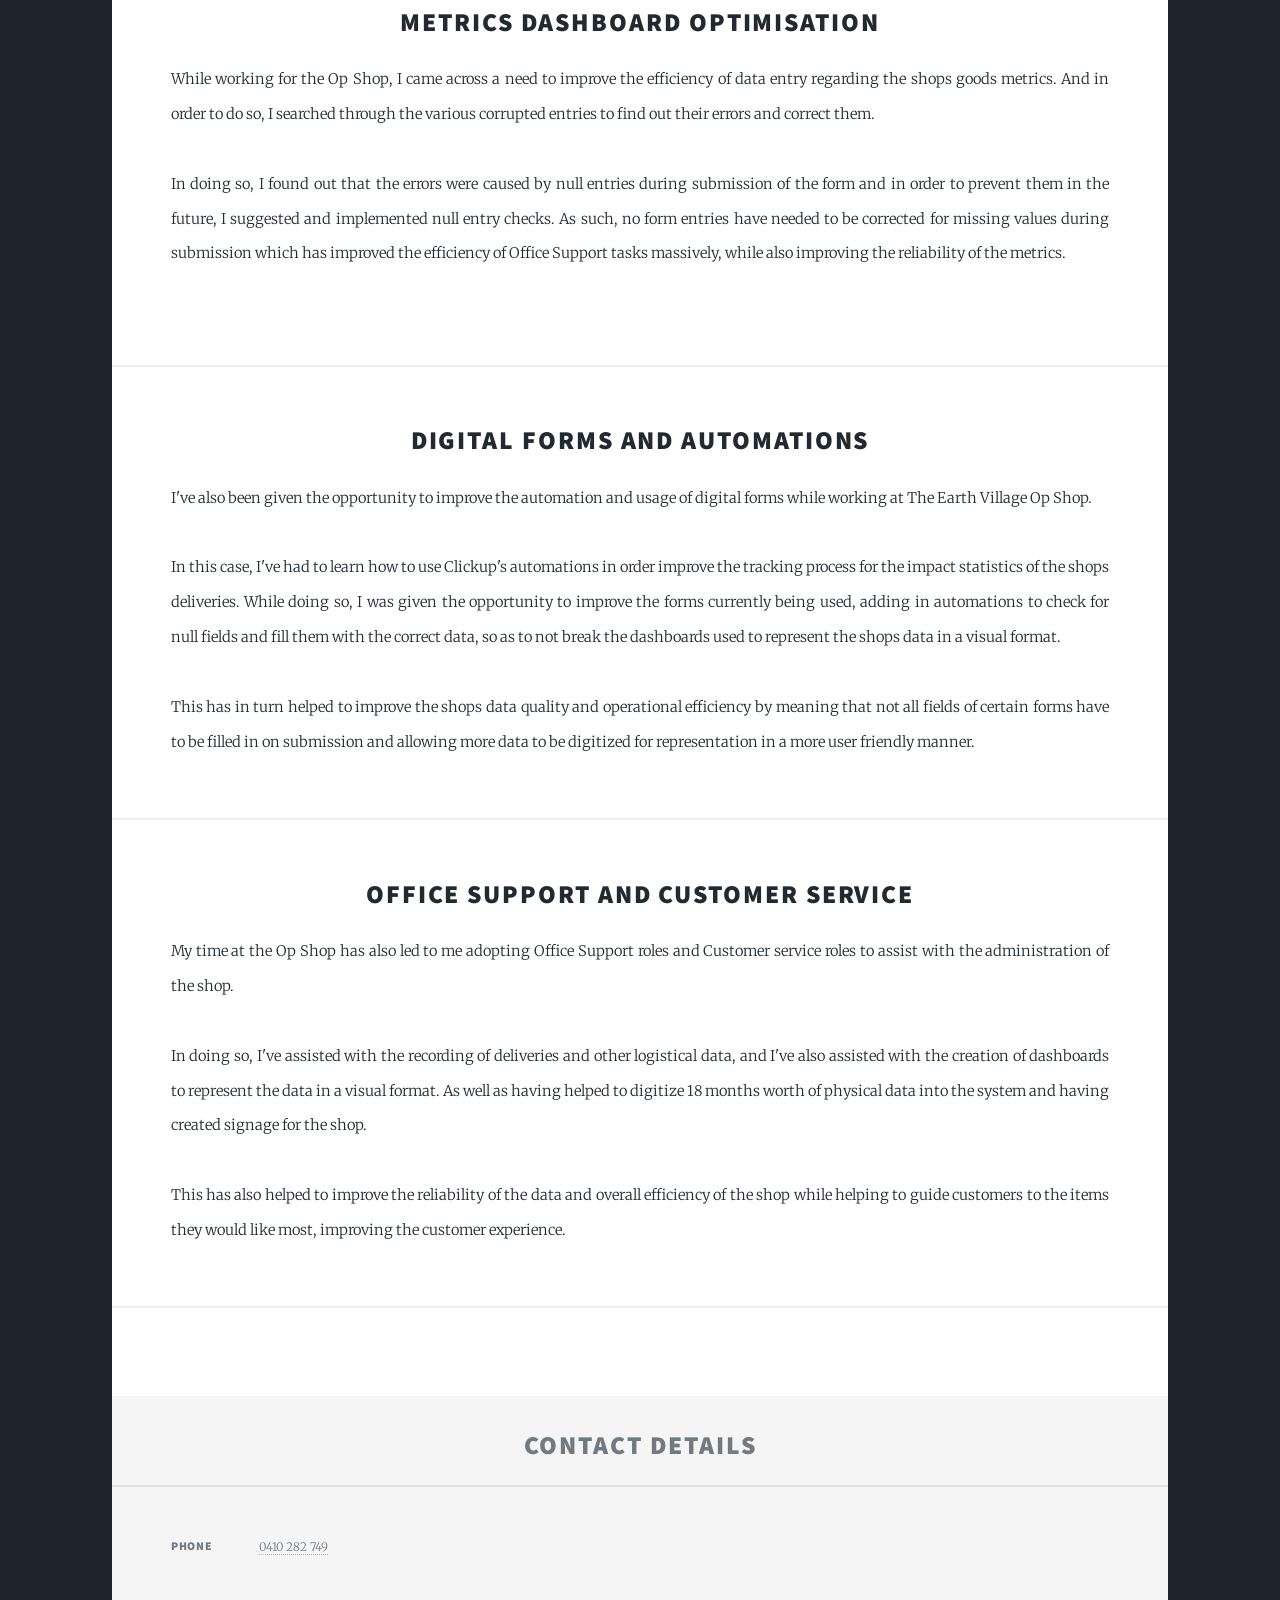
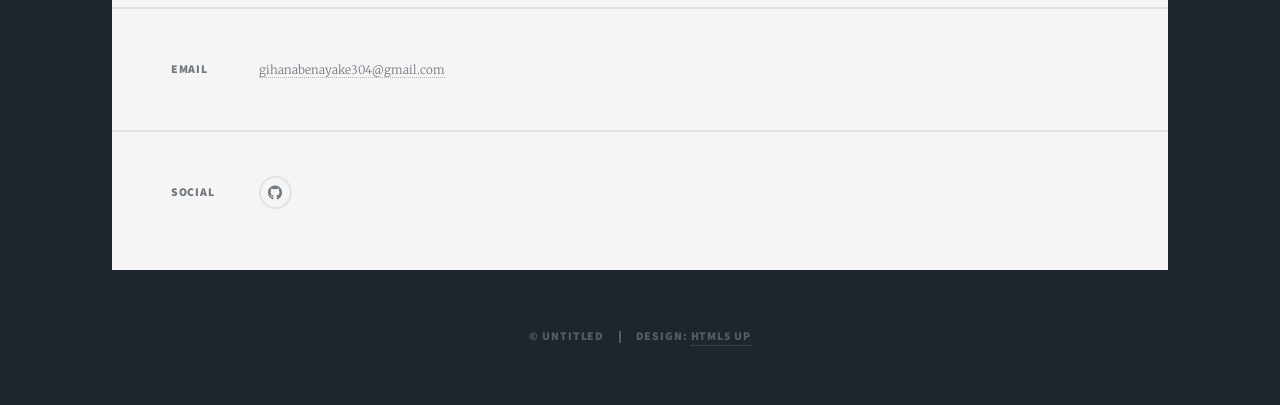
<file: Subpages/VolunteeringProjects.html>
<!DOCTYPE HTML>
<!--
	Massively by HTML5 UP
	html5up.net | @ajlkn
	Free for personal and commercial use under the CCA 3.0 license (html5up.net/license)
-->
<html>
	<head>
		<title>Volunteering Projects</title>
		<meta charset="utf-8" />
		<meta name="viewport" content="width=device-width, initial-scale=1, user-scalable=no" />
		<link rel="stylesheet" href="../assets/css/main.css" />
		<noscript><link rel="stylesheet" href="../assets/css/noscript.css" /></noscript>
	</head>
	<body class="is-preload">

		<!-- Wrapper -->
			<div id="wrapper" class="fade-in">

				<!-- Intro -->
					<div id="intro">
						<h1>Volunteering Projects</h1>
						<p>My time volunteering at The Earth Village Opportunity Shop has let me to a lot of growth, learning how businesses manage their data as well as how to work with people to convey that data in an understandable format.</p>
							</header>
						<ul class="actions">
							<li><a href="#header" class="button icon solid solo fa-arrow-down scrolly">Continue</a></li>
						</ul>
					</div>

				<div id="nameplate">
					<h1>Gihan Abenayake's Profile</h1>
				</div>

				<!-- Nav -->
					<nav id="nav">
						<ul class="links">
							<li><a href="../index.html">Introduction</a></li>
							<li class="active"><a href="../Subpages/VolunteeringProjects.html">Volunteering Projects</a></li>
							<li><a href="../Subpages/UnrealEngineProjects.html">Unreal Engine Projects</a></li>
							<li><a href="../Subpages/BlenderProjects.html">Blender Projects</a></li>
						</ul>
						<ul class="icons">
							<li><a href="https://bitbucket.org/gihanabenayake/athg/src/main/" target="_blank" class="icon brands fa-github"><span class="label">GitHub</span></a></li>
						</ul>
					</nav>

				<!-- Main -->
					<div id="main">

                        <h3>While working at The Earth Village Opportunity Shop, I've had the chance to further develop my computing skills through a variety of experiences</h3>
                        
                            <article>
                                <h2 align="center">Software Administration Support</h2>
                                <p>As a Technology, Office Support and Customer Service Volunteer, I've been given the opportunity to learn how software administration and IT support is handled in an office environment. 
                                    <br />
                                    <br />In this case, I've helped to rollout ConnectTeams as the shops new communication and timetabling tool while also decomissioning the old tool, Calendly. Mostly by helping to create channels for communication and assisting in the installation and authentication of the new software.</p>
                            </article>

                            <article>
                                <h2 align="center">Metrics Dashboard Optimisation</h2>
                                <p> While working for the Op Shop, I came across a need to improve the efficiency of data entry regarding the shops goods metrics. And in order to do so, I searched through the various corrupted entries to find out their errors and correct them.
                                    <br />
                                    <br />In doing so, I found out that the errors were caused by null entries during submission of the form and in order to prevent them in the future, I suggested and implemented null entry checks. As such, no form entries have needed to be corrected for missing values during submission which has improved the efficiency of Office Support tasks massively, while also improving the reliability of the metrics.
                                    <br />
                                    <br />
                                </p>
                            </article>

							<article>
                                <h2 align="center">Digital Forms and Automations</h2>
                                <p> I've also been given the opportunity to improve the automation and usage of digital forms while working at The Earth Village Op Shop.
									<br />
									<br />In this case, I've had to learn how to use Clickup's automations in order improve the tracking process for the impact statistics of the shops deliveries. While doing so, I was given the opportunity to improve the forms currently being used, adding in automations to check for null fields and fill them with the correct data, so as to not break the dashboards used to represent the shops data in a visual format.
									<br />
									<br />This has in turn helped to improve the shops data quality and operational efficiency by meaning that not all fields of certain forms have to be filled in on submission and allowing more data to be digitized for representation in a more user friendly manner.
								</p>
                            </article>

							<article>
                                <h2 align="center">Office Support and Customer Service</h2>
                                <p> My time at the Op Shop has also led to me adopting Office Support roles and Customer service roles to assist with the administration of the shop.
									<br />
									<br />In doing so, I've assisted with the recording of deliveries and other logistical data, and I've also assisted with the creation of dashboards to represent the data in a visual format. As well as having helped to digitize 18 months worth of physical data into the system and having created signage for the shop.
									<br />
									<br />This has also helped to improve the reliability of the data and overall efficiency of the shop while helping to guide customers to the items they would like most, improving the customer experience.
								</p>
                            </article>
                        
                        
                        

						
						<!-- Footer -->
							<footer>
							
							</footer>

					</div>

				<!-- Footer -->
					<footer id="footer">
						<section class="split contact">
							<h2 align="center"><br /> Contact Details </h2>
							<section>
								<h3>Phone</h3>
								<p><a href="#">0410 282 749</a></p>
							</section>
							<section>
								<h3>Email</h3>
								<p><a href="#">gihanabenayake304@gmail.com</a></p>
							</section>
							<section>
								<h3>Social</h3>
								<ul class="icons alt">
									<li><a href="https://bitbucket.org/gihanabenayake/athg/src/main/" target="_blank" class="icon brands alt fa-github"><span class="label">GitHub</span></a></li>
								</ul>
							</section>
						</section>
					</footer>

				<!-- Copyright -->
					<div id="copyright">
						<ul><li>&copy; Untitled</li><li>Design: <a href="https://html5up.net">HTML5 UP</a></li></ul>
					</div>

			</div>

		<!-- Scripts -->
			<script src="../assets/js/jquery.min.js"></script>
			<script src="../assets/js/jquery.scrollex.min.js"></script>
			<script src="../assets/js/jquery.scrolly.min.js"></script>
			<script src="../assets/js/browser.min.js"></script>
			<script src="../assets/js/breakpoints.min.js"></script>
			<script src="../assets/js/util.js"></script>
			<script src="../assets/js/main.js"></script>
			<script src="../assets/js/stickyheader.js"></script>

	</body>
</html>
</file>
<file: assets/css/main.css>
@import url(fontawesome-all.min.css);
@import url("https://fonts.googleapis.com/css?family=Merriweather:300,700,300italic,700italic|Source+Sans+Pro:900");

/*
	Massively by HTML5 UP
	html5up.net | @ajlkn
	Free for personal and commercial use under the CCA 3.0 license (html5up.net/license)
*/

html, body, div, span, applet, object,
iframe, h1, h2, h3, h4, h5, h6, p, blockquote,
pre, a, abbr, acronym, address, big, cite,
code, del, dfn, em, img, ins, kbd, q, s, samp,
small, strike, strong, sub, sup, tt, var, b,
u, i, center, dl, dt, dd, ol, ul, li, fieldset,
form, label, legend, table, caption, tbody,
tfoot, thead, tr, th, td, article, aside,
canvas, details, embed, figure, figcaption,
footer, header, hgroup, menu, nav, output, ruby,
section, summary, time, mark, audio, video {
	margin: 0;
	padding: 0;
	border: 0;
	font-size: 100%;
	font: inherit;
	vertical-align: baseline;}

article, aside, details, figcaption, figure,
footer, header, hgroup, menu, nav, section {
	display: block;}

body {
	line-height: 1;
}

ol, ul {
	list-style: none;
}

blockquote, q {
	quotes: none;
}

	blockquote:before, blockquote:after, q:before, q:after {
		content: '';
		content: none;
	}

table {
	border-collapse: collapse;
	border-spacing: 0;
}

body {
	-webkit-text-size-adjust: none;
}

mark {
	background-color: transparent;
	color: inherit;
}

input::-moz-focus-inner {
	border: 0;
	padding: 0;
}

input, select, textarea {
	-moz-appearance: none;
	-webkit-appearance: none;
	-ms-appearance: none;
	appearance: none;
}

/* Basic */

	@-ms-viewport {
		width: device-width;
	}

	body {
		-ms-overflow-style: scrollbar;
	}

	@media screen and (max-width: 480px) {

		html, body {
			min-width: 320px;
		}

	}

	html {
		box-sizing: border-box;
	}

	*, *:before, *:after {
		box-sizing: inherit;
	}

	body {
		background-color: #1e252d;
	}

		body.is-preload *, body.is-preload *:before, body.is-preload *:after {
			-moz-animation: none !important;
			-webkit-animation: none !important;
			-ms-animation: none !important;
			animation: none !important;
			-moz-transition: none !important;
			-webkit-transition: none !important;
			-ms-transition: none !important;
			transition: none !important;
		}

/* Type */

	html {
		font-size: 16pt;
	}

		@media screen and (max-width: 1680px) {

			html {
				font-size: 12pt;
			}

		}

		@media screen and (max-width: 1280px) {

			html {
				font-size: 11pt;
			}

		}

		@media screen and (max-width: 360px) {

			html {
				font-size: 10pt;
			}

		}

	body {
		color: #212931;
	}

	body, input, select, textarea {
		font-family: "Merriweather", Georgia, serif;
		font-weight: 300;
		font-size: 1rem;
		line-height: 2.375;
	}

	#nameplate {

		padding: 1%;
		top: 0;
		text-align: center;
		position: sticky;
		z-index: 9999;
		h1 {
			color: #eeeeee;
		}
	}

	a {
		-moz-transition: color 0.2s ease-in-out, background-color 0.2s ease-in-out, border-color 0.2s ease-in-out, box-shadow 0.2s ease-in-out;
		-webkit-transition: color 0.2s ease-in-out, background-color 0.2s ease-in-out, border-color 0.2s ease-in-out, box-shadow 0.2s ease-in-out;
		-ms-transition: color 0.2s ease-in-out, background-color 0.2s ease-in-out, border-color 0.2s ease-in-out, box-shadow 0.2s ease-in-out;
		transition: color 0.2s ease-in-out, background-color 0.2s ease-in-out, border-color 0.2s ease-in-out, box-shadow 0.2s ease-in-out;
		border-bottom: dotted 1px;
		text-decoration: none;
	}

		a:hover {
			border-bottom-color: transparent;
		}

	strong, b {
		font-weight: 600;
	}

	em, i {
		font-style: italic;
	}

	p {
		text-align: justify;
		margin: 0 0 2rem 0;
	}

	h1, h2, h3, h4, h5, h6 {
		font-family: "Source Sans Pro", Helvetica, sans-serif;
		font-weight: 900;
		line-height: 1.5;
		letter-spacing: 0.075em;
		text-transform: uppercase;
		margin: 0 0 1rem 0;
	}

		h1 a, h2 a, h3 a, h4 a, h5 a, h6 a {
			border-bottom: 0;
			color: inherit;
			text-decoration: none;
		}

	h1 {
		font-size: 4rem;
		line-height: 1.1;
		margin: 0 0 2rem 0;
	}

	h2 {
		font-size: 1.75rem;
		line-height: 1.3;
		margin: 0 0 1.5rem 0;
	}

	h3 {
		font-size: 1.25rem;
		margin: 0 0 1.5rem 0;
	}

	h4 {
		font-size: 1rem;
	}

	h5 {
		font-size: 0.9rem;
	}

	h6 {
		font-size: 0.8rem;
	}

	sub {
		font-size: 0.8rem;
		position: relative;
		top: 0.5rem;
	}

	sup {
		font-size: 0.8rem;
		position: relative;
		top: -0.5rem;
	}

	blockquote {
		border-left: solid 4px;
		font-style: italic;
		margin: 0 0 2rem 0;
		padding: 0.5rem 0 0.5rem 2rem;
	}

	code {
		border: solid 2px;
		font-family: "Courier New", monospace;
		font-size: 0.9rem;
		margin: 0 0.25rem;
		padding: 0.25rem 0.65rem;
	}

	pre {
		-webkit-overflow-scrolling: touch;
		font-family: "Courier New", monospace;
		font-size: 0.9rem;
		margin: 0 0 2rem 0;
	}

		pre code {
			display: block;
			line-height: 1.75;
			padding: 1rem 1.5rem;
			
		}

	hr {
		border: 0;
		border-bottom: solid 2px;
		margin: 3rem 0;
	}

		hr.major {
			margin: 5rem 0;
		}

	.align-left {
		text-align: left;
	}

	.align-center {
		text-align: center;
	}

	.align-right {
		text-align: right;
	}

	input, select, textarea {
		color: #212931;
	}

	a {
		color: #212931;
		border-bottom-color: rgba(33, 41, 49, 0.5);
	}

		a:hover {
			border-bottom-color: transparent;
			color: #18bfef !important;
		}

	strong, b {
		color: #212931;
	}

	h1, h2, h3, h4, h5, h6 {
		color: #212931;
	}

	blockquote {
		border-left-color: #eeeeee;
	}

	code {
		background: rgba(220, 220, 220, 0.25);
		border-color: #eeeeee;
	}

	hr {
		border-bottom-color: #eeeeee;
	}

/* Row */

	.row {
		display: flex;
		flex-wrap: wrap;
		box-sizing: border-box;
		align-items: stretch;
	}

		.row > * {
			box-sizing: border-box;
		}

		.row.gtr-uniform > * > :last-child {
			margin-bottom: 0;
		}

		.row.aln-left {
			justify-content: flex-start;
		}

		.row.aln-center {
			justify-content: center;
		}

		.row.aln-right {
			justify-content: flex-end;
		}

		.row.aln-top {
			align-items: flex-start;
		}

		.row.aln-middle {
			align-items: center;
		}

		.row.aln-bottom {
			align-items: flex-end;
		}

		.row > .imp {
			order: -1;
		}

		.row > .col-1 {
			width: 8.33333%;
		}

		.row > .off-1 {
			margin-left: 8.33333%;
		}

		.row > .col-2 {
			width: 16.66667%;
		}

		.row > .off-2 {
			margin-left: 16.66667%;
		}

		.row > .col-3 {
			width: 25%;
		}

		.row > .off-3 {
			margin-left: 25%;
		}

		.row > .col-4 {
			width: 33.33333%;
		}

		.row > .off-4 {
			margin-left: 33.33333%;
		}

		.row > .col-5 {
			width: 41.66667%;
		}

		.row > .off-5 {
			margin-left: 41.66667%;
		}

		.row > .col-6 {
			width: 50%;
		}

		.row > .off-6 {
			margin-left: 50%;
		}

		.row > .col-7 {
			width: 58.33333%;
		}

		.row > .off-7 {
			margin-left: 58.33333%;
		}

		.row > .col-8 {
			width: 66.66667%;
		}

		.row > .off-8 {
			margin-left: 66.66667%;
		}

		.row > .col-9 {
			width: 75%;
		}

		.row > .off-9 {
			margin-left: 75%;
		}

		.row > .col-10 {
			width: 83.33333%;
		}

		.row > .off-10 {
			margin-left: 83.33333%;
		}

		.row > .col-11 {
			width: 91.66667%;
		}

		.row > .off-11 {
			margin-left: 91.66667%;
		}

		.row > .col-12 {
			width: 100%;
		}

		.row > .off-12 {
			margin-left: 100%;
		}

		.row.gtr-0 {
			margin-top: 0;
			margin-left: 0rem;
		}

			.row.gtr-0 > * {
				padding: 0 0 0 0rem;
			}

			.row.gtr-0.gtr-uniform {
				margin-top: 0rem;
			}

				.row.gtr-0.gtr-uniform > * {
					padding-top: 0rem;
				}

		.row.gtr-25 {
			margin-top: 0;
			margin-left: -0.375rem;
		}

			.row.gtr-25 > * {
				padding: 0 0 0 0.375rem;
			}

			.row.gtr-25.gtr-uniform {
				margin-top: -0.375rem;
			}

				.row.gtr-25.gtr-uniform > * {
					padding-top: 0.375rem;
				}

		.row.gtr-50 {
			margin-top: 0;
			margin-left: -0.75rem;
		}

			.row.gtr-50 > * {
				padding: 0 0 0 0.75rem;
			}

			.row.gtr-50.gtr-uniform {
				margin-top: -0.75rem;
			}

				.row.gtr-50.gtr-uniform > * {
					padding-top: 0.75rem;
				}

		.row {
			margin-top: 0;
			margin-left: -1.5rem;
		}

			.row > * {
				padding: 0 0 0 1.5rem;
			}

			.row.gtr-uniform {
				margin-top: -1.5rem;
			}

				.row.gtr-uniform > * {
					padding-top: 1.5rem;
				}

		.row.gtr-150 {
			margin-top: 0;
			margin-left: -2.25rem;
		}

			.row.gtr-150 > * {
				padding: 0 0 0 2.25rem;
			}

			.row.gtr-150.gtr-uniform {
				margin-top: -2.25rem;
			}

				.row.gtr-150.gtr-uniform > * {
					padding-top: 2.25rem;
				}

		.row.gtr-200 {
			margin-top: 0;
			margin-left: -3rem;
		}

			.row.gtr-200 > * {
				padding: 0 0 0 3rem;
			}

			.row.gtr-200.gtr-uniform {
				margin-top: -3rem;
			}

				.row.gtr-200.gtr-uniform > * {
					padding-top: 3rem;
				}

		@media screen and (max-width: 1680px) {

			.row {
				display: flex;
				flex-wrap: wrap;
				box-sizing: border-box;
				align-items: stretch;
			}

				.row > * {
					box-sizing: border-box;
				}

				.row.gtr-uniform > * > :last-child {
					margin-bottom: 0;
				}

				.row.aln-left {
					justify-content: flex-start;
				}

				.row.aln-center {
					justify-content: center;
				}

				.row.aln-right {
					justify-content: flex-end;
				}

				.row.aln-top {
					align-items: flex-start;
				}

				.row.aln-middle {
					align-items: center;
				}

				.row.aln-bottom {
					align-items: flex-end;
				}

				.row > .imp-xlarge {
					order: -1;
				}

				.row > .col-1-xlarge {
					width: 8.33333%;
				}

				.row > .off-1-xlarge {
					margin-left: 8.33333%;
				}

				.row > .col-2-xlarge {
					width: 16.66667%;
				}

				.row > .off-2-xlarge {
					margin-left: 16.66667%;
				}

				.row > .col-3-xlarge {
					width: 25%;
				}

				.row > .off-3-xlarge {
					margin-left: 25%;
				}

				.row > .col-4-xlarge {
					width: 33.33333%;
				}

				.row > .off-4-xlarge {
					margin-left: 33.33333%;
				}

				.row > .col-5-xlarge {
					width: 41.66667%;
				}

				.row > .off-5-xlarge {
					margin-left: 41.66667%;
				}

				.row > .col-6-xlarge {
					width: 50%;
				}

				.row > .off-6-xlarge {
					margin-left: 50%;
				}

				.row > .col-7-xlarge {
					width: 58.33333%;
				}

				.row > .off-7-xlarge {
					margin-left: 58.33333%;
				}

				.row > .col-8-xlarge {
					width: 66.66667%;
				}

				.row > .off-8-xlarge {
					margin-left: 66.66667%;
				}

				.row > .col-9-xlarge {
					width: 75%;
				}

				.row > .off-9-xlarge {
					margin-left: 75%;
				}

				.row > .col-10-xlarge {
					width: 83.33333%;
				}

				.row > .off-10-xlarge {
					margin-left: 83.33333%;
				}

				.row > .col-11-xlarge {
					width: 91.66667%;
				}

				.row > .off-11-xlarge {
					margin-left: 91.66667%;
				}

				.row > .col-12-xlarge {
					width: 100%;
				}

				.row > .off-12-xlarge {
					margin-left: 100%;
				}

				.row.gtr-0 {
					margin-top: 0;
					margin-left: 0rem;
				}

					.row.gtr-0 > * {
						padding: 0 0 0 0rem;
					}

					.row.gtr-0.gtr-uniform {
						margin-top: 0rem;
					}

						.row.gtr-0.gtr-uniform > * {
							padding-top: 0rem;
						}

				.row.gtr-25 {
					margin-top: 0;
					margin-left: -0.375rem;
				}

					.row.gtr-25 > * {
						padding: 0 0 0 0.375rem;
					}

					.row.gtr-25.gtr-uniform {
						margin-top: -0.375rem;
					}

						.row.gtr-25.gtr-uniform > * {
							padding-top: 0.375rem;
						}

				.row.gtr-50 {
					margin-top: 0;
					margin-left: -0.75rem;
				}

					.row.gtr-50 > * {
						padding: 0 0 0 0.75rem;
					}

					.row.gtr-50.gtr-uniform {
						margin-top: -0.75rem;
					}

						.row.gtr-50.gtr-uniform > * {
							padding-top: 0.75rem;
						}

				.row {
					margin-top: 0;
					margin-left: -1.5rem;
				}

					.row > * {
						padding: 0 0 0 1.5rem;
					}

					.row.gtr-uniform {
						margin-top: -1.5rem;
					}

						.row.gtr-uniform > * {
							padding-top: 1.5rem;
						}

				.row.gtr-150 {
					margin-top: 0;
					margin-left: -2.25rem;
				}

					.row.gtr-150 > * {
						padding: 0 0 0 2.25rem;
					}

					.row.gtr-150.gtr-uniform {
						margin-top: -2.25rem;
					}

						.row.gtr-150.gtr-uniform > * {
							padding-top: 2.25rem;
						}

				.row.gtr-200 {
					margin-top: 0;
					margin-left: -3rem;
				}

					.row.gtr-200 > * {
						padding: 0 0 0 3rem;
					}

					.row.gtr-200.gtr-uniform {
						margin-top: -3rem;
					}

						.row.gtr-200.gtr-uniform > * {
							padding-top: 3rem;
						}

		}

		@media screen and (max-width: 1280px) {

			.row {
				display: flex;
				flex-wrap: wrap;
				box-sizing: border-box;
				align-items: stretch;
			}

				.row > * {
					box-sizing: border-box;
				}

				.row.gtr-uniform > * > :last-child {
					margin-bottom: 0;
				}

				.row.aln-left {
					justify-content: flex-start;
				}

				.row.aln-center {
					justify-content: center;
				}

				.row.aln-right {
					justify-content: flex-end;
				}

				.row.aln-top {
					align-items: flex-start;
				}

				.row.aln-middle {
					align-items: center;
				}

				.row.aln-bottom {
					align-items: flex-end;
				}

				.row > .imp-large {
					order: -1;
				}

				.row > .col-1-large {
					width: 8.33333%;
				}

				.row > .off-1-large {
					margin-left: 8.33333%;
				}

				.row > .col-2-large {
					width: 16.66667%;
				}

				.row > .off-2-large {
					margin-left: 16.66667%;
				}

				.row > .col-3-large {
					width: 25%;
				}

				.row > .off-3-large {
					margin-left: 25%;
				}

				.row > .col-4-large {
					width: 33.33333%;
				}

				.row > .off-4-large {
					margin-left: 33.33333%;
				}

				.row > .col-5-large {
					width: 41.66667%;
				}

				.row > .off-5-large {
					margin-left: 41.66667%;
				}

				.row > .col-6-large {
					width: 50%;
				}

				.row > .off-6-large {
					margin-left: 50%;
				}

				.row > .col-7-large {
					width: 58.33333%;
				}

				.row > .off-7-large {
					margin-left: 58.33333%;
				}

				.row > .col-8-large {
					width: 66.66667%;
				}

				.row > .off-8-large {
					margin-left: 66.66667%;
				}

				.row > .col-9-large {
					width: 75%;
				}

				.row > .off-9-large {
					margin-left: 75%;
				}

				.row > .col-10-large {
					width: 83.33333%;
				}

				.row > .off-10-large {
					margin-left: 83.33333%;
				}

				.row > .col-11-large {
					width: 91.66667%;
				}

				.row > .off-11-large {
					margin-left: 91.66667%;
				}

				.row > .col-12-large {
					width: 100%;
				}

				.row > .off-12-large {
					margin-left: 100%;
				}

				.row.gtr-0 {
					margin-top: 0;
					margin-left: 0rem;
				}

					.row.gtr-0 > * {
						padding: 0 0 0 0rem;
					}

					.row.gtr-0.gtr-uniform {
						margin-top: 0rem;
					}

						.row.gtr-0.gtr-uniform > * {
							padding-top: 0rem;
						}

				.row.gtr-25 {
					margin-top: 0;
					margin-left: -0.375rem;
				}

					.row.gtr-25 > * {
						padding: 0 0 0 0.375rem;
					}

					.row.gtr-25.gtr-uniform {
						margin-top: -0.375rem;
					}

						.row.gtr-25.gtr-uniform > * {
							padding-top: 0.375rem;
						}

				.row.gtr-50 {
					margin-top: 0;
					margin-left: -0.75rem;
				}

					.row.gtr-50 > * {
						padding: 0 0 0 0.75rem;
					}

					.row.gtr-50.gtr-uniform {
						margin-top: -0.75rem;
					}

						.row.gtr-50.gtr-uniform > * {
							padding-top: 0.75rem;
						}

				.row {
					margin-top: 0;
					margin-left: -1.5rem;
				}

					.row > * {
						padding: 0 0 0 1.5rem;
					}

					.row.gtr-uniform {
						margin-top: -1.5rem;
					}

						.row.gtr-uniform > * {
							padding-top: 1.5rem;
						}

				.row.gtr-150 {
					margin-top: 0;
					margin-left: -2.25rem;
				}

					.row.gtr-150 > * {
						padding: 0 0 0 2.25rem;
					}

					.row.gtr-150.gtr-uniform {
						margin-top: -2.25rem;
					}

						.row.gtr-150.gtr-uniform > * {
							padding-top: 2.25rem;
						}

				.row.gtr-200 {
					margin-top: 0;
					margin-left: -3rem;
				}

					.row.gtr-200 > * {
						padding: 0 0 0 3rem;
					}

					.row.gtr-200.gtr-uniform {
						margin-top: -3rem;
					}

						.row.gtr-200.gtr-uniform > * {
							padding-top: 3rem;
						}

		}

		@media screen and (max-width: 980px) {

			.row {
				display: flex;
				flex-wrap: wrap;
				box-sizing: border-box;
				align-items: stretch;
			}

				.row > * {
					box-sizing: border-box;
				}

				.row.gtr-uniform > * > :last-child {
					margin-bottom: 0;
				}

				.row.aln-left {
					justify-content: flex-start;
				}

				.row.aln-center {
					justify-content: center;
				}

				.row.aln-right {
					justify-content: flex-end;
				}

				.row.aln-top {
					align-items: flex-start;
				}

				.row.aln-middle {
					align-items: center;
				}

				.row.aln-bottom {
					align-items: flex-end;
				}

				.row > .imp-medium {
					order: -1;
				}

				.row > .col-1-medium {
					width: 8.33333%;
				}

				.row > .off-1-medium {
					margin-left: 8.33333%;
				}

				.row > .col-2-medium {
					width: 16.66667%;
				}

				.row > .off-2-medium {
					margin-left: 16.66667%;
				}

				.row > .col-3-medium {
					width: 25%;
				}

				.row > .off-3-medium {
					margin-left: 25%;
				}

				.row > .col-4-medium {
					width: 33.33333%;
				}

				.row > .off-4-medium {
					margin-left: 33.33333%;
				}

				.row > .col-5-medium {
					width: 41.66667%;
				}

				.row > .off-5-medium {
					margin-left: 41.66667%;
				}

				.row > .col-6-medium {
					width: 50%;
				}

				.row > .off-6-medium {
					margin-left: 50%;
				}

				.row > .col-7-medium {
					width: 58.33333%;
				}

				.row > .off-7-medium {
					margin-left: 58.33333%;
				}

				.row > .col-8-medium {
					width: 66.66667%;
				}

				.row > .off-8-medium {
					margin-left: 66.66667%;
				}

				.row > .col-9-medium {
					width: 75%;
				}

				.row > .off-9-medium {
					margin-left: 75%;
				}

				.row > .col-10-medium {
					width: 83.33333%;
				}

				.row > .off-10-medium {
					margin-left: 83.33333%;
				}

				.row > .col-11-medium {
					width: 91.66667%;
				}

				.row > .off-11-medium {
					margin-left: 91.66667%;
				}

				.row > .col-12-medium {
					width: 100%;
				}

				.row > .off-12-medium {
					margin-left: 100%;
				}

				.row.gtr-0 {
					margin-top: 0;
					margin-left: 0rem;
				}

					.row.gtr-0 > * {
						padding: 0 0 0 0rem;
					}

					.row.gtr-0.gtr-uniform {
						margin-top: 0rem;
					}

						.row.gtr-0.gtr-uniform > * {
							padding-top: 0rem;
						}

				.row.gtr-25 {
					margin-top: 0;
					margin-left: -0.375rem;
				}

					.row.gtr-25 > * {
						padding: 0 0 0 0.375rem;
					}

					.row.gtr-25.gtr-uniform {
						margin-top: -0.375rem;
					}

						.row.gtr-25.gtr-uniform > * {
							padding-top: 0.375rem;
						}

				.row.gtr-50 {
					margin-top: 0;
					margin-left: -0.75rem;
				}

					.row.gtr-50 > * {
						padding: 0 0 0 0.75rem;
					}

					.row.gtr-50.gtr-uniform {
						margin-top: -0.75rem;
					}

						.row.gtr-50.gtr-uniform > * {
							padding-top: 0.75rem;
						}

				.row {
					margin-top: 0;
					margin-left: -1.5rem;
				}

					.row > * {
						padding: 0 0 0 1.5rem;
					}

					.row.gtr-uniform {
						margin-top: -1.5rem;
					}

						.row.gtr-uniform > * {
							padding-top: 1.5rem;
						}

				.row.gtr-150 {
					margin-top: 0;
					margin-left: -2.25rem;
				}

					.row.gtr-150 > * {
						padding: 0 0 0 2.25rem;
					}

					.row.gtr-150.gtr-uniform {
						margin-top: -2.25rem;
					}

						.row.gtr-150.gtr-uniform > * {
							padding-top: 2.25rem;
						}

				.row.gtr-200 {
					margin-top: 0;
					margin-left: -3rem;
				}

					.row.gtr-200 > * {
						padding: 0 0 0 3rem;
					}

					.row.gtr-200.gtr-uniform {
						margin-top: -3rem;
					}

						.row.gtr-200.gtr-uniform > * {
							padding-top: 3rem;
						}

		}

		@media screen and (max-width: 736px) {

			.row {
				display: flex;
				flex-wrap: wrap;
				box-sizing: border-box;
				align-items: stretch;
			}

				.row > * {
					box-sizing: border-box;
				}

				.row.gtr-uniform > * > :last-child {
					margin-bottom: 0;
				}

				.row.aln-left {
					justify-content: flex-start;
				}

				.row.aln-center {
					justify-content: center;
				}

				.row.aln-right {
					justify-content: flex-end;
				}

				.row.aln-top {
					align-items: flex-start;
				}

				.row.aln-middle {
					align-items: center;
				}

				.row.aln-bottom {
					align-items: flex-end;
				}

				.row > .imp-small {
					order: -1;
				}

				.row > .col-1-small {
					width: 8.33333%;
				}

				.row > .off-1-small {
					margin-left: 8.33333%;
				}

				.row > .col-2-small {
					width: 16.66667%;
				}

				.row > .off-2-small {
					margin-left: 16.66667%;
				}

				.row > .col-3-small {
					width: 25%;
				}

				.row > .off-3-small {
					margin-left: 25%;
				}

				.row > .col-4-small {
					width: 33.33333%;
				}

				.row > .off-4-small {
					margin-left: 33.33333%;
				}

				.row > .col-5-small {
					width: 41.66667%;
				}

				.row > .off-5-small {
					margin-left: 41.66667%;
				}

				.row > .col-6-small {
					width: 50%;
				}

				.row > .off-6-small {
					margin-left: 50%;
				}

				.row > .col-7-small {
					width: 58.33333%;
				}

				.row > .off-7-small {
					margin-left: 58.33333%;
				}

				.row > .col-8-small {
					width: 66.66667%;
				}

				.row > .off-8-small {
					margin-left: 66.66667%;
				}

				.row > .col-9-small {
					width: 75%;
				}

				.row > .off-9-small {
					margin-left: 75%;
				}

				.row > .col-10-small {
					width: 83.33333%;
				}

				.row > .off-10-small {
					margin-left: 83.33333%;
				}

				.row > .col-11-small {
					width: 91.66667%;
				}

				.row > .off-11-small {
					margin-left: 91.66667%;
				}

				.row > .col-12-small {
					width: 100%;
				}

				.row > .off-12-small {
					margin-left: 100%;
				}

				.row.gtr-0 {
					margin-top: 0;
					margin-left: 0rem;
				}

					.row.gtr-0 > * {
						padding: 0 0 0 0rem;
					}

					.row.gtr-0.gtr-uniform {
						margin-top: 0rem;
					}

						.row.gtr-0.gtr-uniform > * {
							padding-top: 0rem;
						}

				.row.gtr-25 {
					margin-top: 0;
					margin-left: -0.375rem;
				}

					.row.gtr-25 > * {
						padding: 0 0 0 0.375rem;
					}

					.row.gtr-25.gtr-uniform {
						margin-top: -0.375rem;
					}

						.row.gtr-25.gtr-uniform > * {
							padding-top: 0.375rem;
						}

				.row.gtr-50 {
					margin-top: 0;
					margin-left: -0.75rem;
				}

					.row.gtr-50 > * {
						padding: 0 0 0 0.75rem;
					}

					.row.gtr-50.gtr-uniform {
						margin-top: -0.75rem;
					}

						.row.gtr-50.gtr-uniform > * {
							padding-top: 0.75rem;
						}

				.row {
					margin-top: 0;
					margin-left: -1.5rem;
				}

					.row > * {
						padding: 0 0 0 1.5rem;
					}

					.row.gtr-uniform {
						margin-top: -1.5rem;
					}

						.row.gtr-uniform > * {
							padding-top: 1.5rem;
						}

				.row.gtr-150 {
					margin-top: 0;
					margin-left: -2.25rem;
				}

					.row.gtr-150 > * {
						padding: 0 0 0 2.25rem;
					}

					.row.gtr-150.gtr-uniform {
						margin-top: -2.25rem;
					}

						.row.gtr-150.gtr-uniform > * {
							padding-top: 2.25rem;
						}

				.row.gtr-200 {
					margin-top: 0;
					margin-left: -3rem;
				}

					.row.gtr-200 > * {
						padding: 0 0 0 3rem;
					}

					.row.gtr-200.gtr-uniform {
						margin-top: -3rem;
					}

						.row.gtr-200.gtr-uniform > * {
							padding-top: 3rem;
						}

		}

		@media screen and (max-width: 480px) {

			.row {
				display: flex;
				flex-wrap: wrap;
				box-sizing: border-box;
				align-items: stretch;
			}

				.row > * {
					box-sizing: border-box;
				}

				.row.gtr-uniform > * > :last-child {
					margin-bottom: 0;
				}

				.row.aln-left {
					justify-content: flex-start;
				}

				.row.aln-center {
					justify-content: center;
				}

				.row.aln-right {
					justify-content: flex-end;
				}

				.row.aln-top {
					align-items: flex-start;
				}

				.row.aln-middle {
					align-items: center;
				}

				.row.aln-bottom {
					align-items: flex-end;
				}

				.row > .imp-xsmall {
					order: -1;
				}

				.row > .col-1-xsmall {
					width: 8.33333%;
				}

				.row > .off-1-xsmall {
					margin-left: 8.33333%;
				}

				.row > .col-2-xsmall {
					width: 16.66667%;
				}

				.row > .off-2-xsmall {
					margin-left: 16.66667%;
				}

				.row > .col-3-xsmall {
					width: 25%;
				}

				.row > .off-3-xsmall {
					margin-left: 25%;
				}

				.row > .col-4-xsmall {
					width: 33.33333%;
				}

				.row > .off-4-xsmall {
					margin-left: 33.33333%;
				}

				.row > .col-5-xsmall {
					width: 41.66667%;
				}

				.row > .off-5-xsmall {
					margin-left: 41.66667%;
				}

				.row > .col-6-xsmall {
					width: 50%;
				}

				.row > .off-6-xsmall {
					margin-left: 50%;
				}

				.row > .col-7-xsmall {
					width: 58.33333%;
				}

				.row > .off-7-xsmall {
					margin-left: 58.33333%;
				}

				.row > .col-8-xsmall {
					width: 66.66667%;
				}

				.row > .off-8-xsmall {
					margin-left: 66.66667%;
				}

				.row > .col-9-xsmall {
					width: 75%;
				}

				.row > .off-9-xsmall {
					margin-left: 75%;
				}

				.row > .col-10-xsmall {
					width: 83.33333%;
				}

				.row > .off-10-xsmall {
					margin-left: 83.33333%;
				}

				.row > .col-11-xsmall {
					width: 91.66667%;
				}

				.row > .off-11-xsmall {
					margin-left: 91.66667%;
				}

				.row > .col-12-xsmall {
					width: 100%;
				}

				.row > .off-12-xsmall {
					margin-left: 100%;
				}

				.row.gtr-0 {
					margin-top: 0;
					margin-left: 0rem;
				}

					.row.gtr-0 > * {
						padding: 0 0 0 0rem;
					}

					.row.gtr-0.gtr-uniform {
						margin-top: 0rem;
					}

						.row.gtr-0.gtr-uniform > * {
							padding-top: 0rem;
						}

				.row.gtr-25 {
					margin-top: 0;
					margin-left: -0.375rem;
				}

					.row.gtr-25 > * {
						padding: 0 0 0 0.375rem;
					}

					.row.gtr-25.gtr-uniform {
						margin-top: -0.375rem;
					}

						.row.gtr-25.gtr-uniform > * {
							padding-top: 0.375rem;
						}

				.row.gtr-50 {
					margin-top: 0;
					margin-left: -0.75rem;
				}

					.row.gtr-50 > * {
						padding: 0 0 0 0.75rem;
					}

					.row.gtr-50.gtr-uniform {
						margin-top: -0.75rem;
					}

						.row.gtr-50.gtr-uniform > * {
							padding-top: 0.75rem;
						}

				.row {
					margin-top: 0;
					margin-left: -1.5rem;
				}

					.row > * {
						padding: 0 0 0 1.5rem;
					}

					.row.gtr-uniform {
						margin-top: -1.5rem;
					}

						.row.gtr-uniform > * {
							padding-top: 1.5rem;
						}

				.row.gtr-150 {
					margin-top: 0;
					margin-left: -2.25rem;
				}

					.row.gtr-150 > * {
						padding: 0 0 0 2.25rem;
					}

					.row.gtr-150.gtr-uniform {
						margin-top: -2.25rem;
					}

						.row.gtr-150.gtr-uniform > * {
							padding-top: 2.25rem;
						}

				.row.gtr-200 {
					margin-top: 0;
					margin-left: -3rem;
				}

					.row.gtr-200 > * {
						padding: 0 0 0 3rem;
					}

					.row.gtr-200.gtr-uniform {
						margin-top: -3rem;
					}

						.row.gtr-200.gtr-uniform > * {
							padding-top: 3rem;
						}

		}

		@media screen and (max-width: 360px) {

			.row {
				display: flex;
				flex-wrap: wrap;
				box-sizing: border-box;
				align-items: stretch;
			}

				.row > * {
					box-sizing: border-box;
				}

				.row.gtr-uniform > * > :last-child {
					margin-bottom: 0;
				}

				.row.aln-left {
					justify-content: flex-start;
				}

				.row.aln-center {
					justify-content: center;
				}

				.row.aln-right {
					justify-content: flex-end;
				}

				.row.aln-top {
					align-items: flex-start;
				}

				.row.aln-middle {
					align-items: center;
				}

				.row.aln-bottom {
					align-items: flex-end;
				}

				.row > .imp-xxsmall {
					order: -1;
				}

				.row > .col-1-xxsmall {
					width: 8.33333%;
				}

				.row > .off-1-xxsmall {
					margin-left: 8.33333%;
				}

				.row > .col-2-xxsmall {
					width: 16.66667%;
				}

				.row > .off-2-xxsmall {
					margin-left: 16.66667%;
				}

				.row > .col-3-xxsmall {
					width: 25%;
				}

				.row > .off-3-xxsmall {
					margin-left: 25%;
				}

				.row > .col-4-xxsmall {
					width: 33.33333%;
				}

				.row > .off-4-xxsmall {
					margin-left: 33.33333%;
				}

				.row > .col-5-xxsmall {
					width: 41.66667%;
				}

				.row > .off-5-xxsmall {
					margin-left: 41.66667%;
				}

				.row > .col-6-xxsmall {
					width: 50%;
				}

				.row > .off-6-xxsmall {
					margin-left: 50%;
				}

				.row > .col-7-xxsmall {
					width: 58.33333%;
				}

				.row > .off-7-xxsmall {
					margin-left: 58.33333%;
				}

				.row > .col-8-xxsmall {
					width: 66.66667%;
				}

				.row > .off-8-xxsmall {
					margin-left: 66.66667%;
				}

				.row > .col-9-xxsmall {
					width: 75%;
				}

				.row > .off-9-xxsmall {
					margin-left: 75%;
				}

				.row > .col-10-xxsmall {
					width: 83.33333%;
				}

				.row > .off-10-xxsmall {
					margin-left: 83.33333%;
				}

				.row > .col-11-xxsmall {
					width: 91.66667%;
				}

				.row > .off-11-xxsmall {
					margin-left: 91.66667%;
				}

				.row > .col-12-xxsmall {
					width: 100%;
				}

				.row > .off-12-xxsmall {
					margin-left: 100%;
				}

				.row.gtr-0 {
					margin-top: 0;
					margin-left: 0rem;
				}

					.row.gtr-0 > * {
						padding: 0 0 0 0rem;
					}

					.row.gtr-0.gtr-uniform {
						margin-top: 0rem;
					}

						.row.gtr-0.gtr-uniform > * {
							padding-top: 0rem;
						}

				.row.gtr-25 {
					margin-top: 0;
					margin-left: -0.375rem;
				}

					.row.gtr-25 > * {
						padding: 0 0 0 0.375rem;
					}

					.row.gtr-25.gtr-uniform {
						margin-top: -0.375rem;
					}

						.row.gtr-25.gtr-uniform > * {
							padding-top: 0.375rem;
						}

				.row.gtr-50 {
					margin-top: 0;
					margin-left: -0.75rem;
				}

					.row.gtr-50 > * {
						padding: 0 0 0 0.75rem;
					}

					.row.gtr-50.gtr-uniform {
						margin-top: -0.75rem;
					}

						.row.gtr-50.gtr-uniform > * {
							padding-top: 0.75rem;
						}

				.row {
					margin-top: 0;
					margin-left: -1.5rem;
				}

					.row > * {
						padding: 0 0 0 1.5rem;
					}

					.row.gtr-uniform {
						margin-top: -1.5rem;
					}

						.row.gtr-uniform > * {
							padding-top: 1.5rem;
						}

				.row.gtr-150 {
					margin-top: 0;
					margin-left: -2.25rem;
				}

					.row.gtr-150 > * {
						padding: 0 0 0 2.25rem;
					}

					.row.gtr-150.gtr-uniform {
						margin-top: -2.25rem;
					}

						.row.gtr-150.gtr-uniform > * {
							padding-top: 2.25rem;
						}

				.row.gtr-200 {
					margin-top: 0;
					margin-left: -3rem;
				}

					.row.gtr-200 > * {
						padding: 0 0 0 3rem;
					}

					.row.gtr-200.gtr-uniform {
						margin-top: -3rem;
					}

						.row.gtr-200.gtr-uniform > * {
							padding-top: 3rem;
						}

		}

/* Box */

	.box {
		border: solid 2px;
		margin-bottom: 2rem;
		padding: 1.5rem;
	}

		.box > :last-child,
		.box > :last-child > :last-child,
		.box > :last-child > :last-child > :last-child {
			margin-bottom: 0;
		}

		.box.alt {
			border: 0;
			border-radius: 0;
			padding: 0;
		}

	.box {
		border-color: #eeeeee;
	}

/* Button */

	input[type="submit"],
	input[type="reset"],
	input[type="button"],
	button,
	.button {
		-moz-appearance: none;
		-webkit-appearance: none;
		-ms-appearance: none;
		appearance: none;
		-moz-transition: background-color 0.2s ease-in-out, box-shadow 0.2s ease-in-out, color 0.2s ease-in-out;
		-webkit-transition: background-color 0.2s ease-in-out, box-shadow 0.2s ease-in-out, color 0.2s ease-in-out;
		-ms-transition: background-color 0.2s ease-in-out, box-shadow 0.2s ease-in-out, color 0.2s ease-in-out;
		transition: background-color 0.2s ease-in-out, box-shadow 0.2s ease-in-out, color 0.2s ease-in-out;
		border: 0;
		border-radius: 0;
		cursor: pointer;
		display: inline-block;
		font-family: "Source Sans Pro", Helvetica, sans-serif;
		font-size: 0.8rem;
		font-weight: 900;
		letter-spacing: 0.075em;
		height: 3rem;
		line-height: 3rem;
		padding: 0 2rem;
		text-align: center;
		text-decoration: none;
		text-transform: uppercase;
		white-space: nowrap;
	}

		input[type="submit"].icon:before,
		input[type="reset"].icon:before,
		input[type="button"].icon:before,
		button.icon:before,
		.button.icon:before {
			margin-right: 0.5rem;
		}

		input[type="submit"].icon.solo,
		input[type="reset"].icon.solo,
		input[type="button"].icon.solo,
		button.icon.solo,
		.button.icon.solo {
			position: relative;
			width: 4rem;
			height: 4rem;
			line-height: 4rem;
			border-radius: 4rem;
			text-indent: 4rem;
			
			padding: 0;
			white-space: nowrap;
		}

			input[type="submit"].icon.solo:before,
			input[type="reset"].icon.solo:before,
			input[type="button"].icon.solo:before,
			button.icon.solo:before,
			.button.icon.solo:before {
				position: absolute;
				display: block;
				top: 0;
				left: 0;
				width: inherit;
				height: inherit;
				line-height: inherit;
				font-size: 1.25rem;
				margin-right: 0;
				text-align: center;
				text-indent: 0;
			}

		input[type="submit"].fit,
		input[type="reset"].fit,
		input[type="button"].fit,
		button.fit,
		.button.fit {
			width: 100%;
		}

		input[type="submit"].small,
		input[type="reset"].small,
		input[type="button"].small,
		button.small,
		.button.small {
			font-size: 0.7rem;
			height: 2.5rem;
			line-height: 2.5rem;
			padding: 0 1.5rem;
		}

		input[type="submit"].large,
		input[type="reset"].large,
		input[type="button"].large,
		button.large,
		.button.large {
			font-size: 0.9rem;
			height: 3.5rem;
			line-height: 3.5rem;
			padding: 0 2.75rem;
		}

		@media screen and (max-width: 980px) {

			input[type="submit"],
			input[type="reset"],
			input[type="button"],
			button,
			.button {
				font-size: 0.9rem;
				height: 3.25rem;
				line-height: 3.25rem;
			}

				input[type="submit"].large,
				input[type="reset"].large,
				input[type="button"].large,
				button.large,
				.button.large {
					font-size: 1rem;
					height: 3.75rem;
					line-height: 3.75rem;
				}

		}

		input[type="submit"].disabled, input[type="submit"]:disabled,
		input[type="reset"].disabled,
		input[type="reset"]:disabled,
		input[type="button"].disabled,
		input[type="button"]:disabled,
		button.disabled,
		button:disabled,
		.button.disabled,
		.button:disabled {
			pointer-events: none;
			opacity: 0.25;
		}

	input[type="submit"],
	input[type="reset"],
	input[type="button"],
	button,
	.button {
		background-color: transparent;
		box-shadow: inset 0 0 0 2px #212931;
		color: #212931 !important;
	}

		input[type="submit"]:hover,
		input[type="reset"]:hover,
		input[type="button"]:hover,
		button:hover,
		.button:hover {
			box-shadow: inset 0 0 0 2px #18bfef;
			color: #18bfef !important;
		}

		input[type="submit"].primary,
		input[type="reset"].primary,
		input[type="button"].primary,
		button.primary,
		.button.primary {
			background-color: #212931;
			box-shadow: none;
			color: #ffffff !important;
		}

			input[type="submit"].primary:hover,
			input[type="reset"].primary:hover,
			input[type="button"].primary:hover,
			button.primary:hover,
			.button.primary:hover {
				background-color: #18bfef;
			}

/* Form */

	form {
		margin: 0 0 2rem 0;
	}

		form > :last-child {
			margin-bottom: 0;
		}

		form > .fields {
			display: -moz-flex;
			display: -webkit-flex;
			display: -ms-flex;
			display: flex;
			-moz-flex-wrap: wrap;
			-webkit-flex-wrap: wrap;
			-ms-flex-wrap: wrap;
			flex-wrap: wrap;
			width: calc(100% + 3rem);
			margin: -1.5rem 0 2rem -1.5rem;
		}

			form > .fields > .field {
				-moz-flex-grow: 0;
				-webkit-flex-grow: 0;
				-ms-flex-grow: 0;
				flex-grow: 0;
				-moz-flex-shrink: 0;
				-webkit-flex-shrink: 0;
				-ms-flex-shrink: 0;
				flex-shrink: 0;
				padding: 1.5rem 0 0 1.5rem;
				width: calc(100% - 1.5rem);
			}

				form > .fields > .field.half {
					width: calc(50% - 0.75rem);
				}

				form > .fields > .field.third {
					width: calc(100%/3 - 0.5rem);
				}

				form > .fields > .field.quarter {
					width: calc(25% - 0.375rem);
				}

		@media screen and (max-width: 480px) {

			form > .fields {
				width: calc(100% + 3rem);
				margin: -1.5rem 0 2rem -1.5rem;
			}

				form > .fields > .field {
					padding: 1.5rem 0 0 1.5rem;
					width: calc(100% - 1.5rem);
				}

					form > .fields > .field.half {
						width: calc(100% - 1.5rem);
					}

					form > .fields > .field.third {
						width: calc(100% - 1.5rem);
					}

					form > .fields > .field.quarter {
						width: calc(100% - 1.5rem);
					}

		}

	label {
		display: block;
		font-family: "Source Sans Pro", Helvetica, sans-serif;
		font-weight: 900;
		line-height: 1.5;
		letter-spacing: 0.075em;
		font-size: 0.8rem;
		text-transform: uppercase;
		margin: 0 0 0.75rem 0;
	}

		@media screen and (max-width: 980px) {

			label {
				font-size: 0.9rem;
			}

		}

	input[type="text"],
	input[type="password"],
	input[type="email"],
	select,
	textarea {
		-moz-appearance: none;
		-webkit-appearance: none;
		-ms-appearance: none;
		appearance: none;
		background: transparent;
		border-radius: 0;
		border: solid 2px;
		color: inherit;
		display: block;
		outline: 0;
		padding: 0 1rem;
		text-decoration: none;
		width: 100%;
	}

		input[type="text"]:invalid,
		input[type="password"]:invalid,
		input[type="email"]:invalid,
		select:invalid,
		textarea:invalid {
			box-shadow: none;
		}

	select {
		background-size: 1.25rem;
		background-repeat: no-repeat;
		background-position: calc(100% - 1rem) center;
		height: 3rem;
		padding-right: 3rem;
		text-overflow: ellipsis;
	}

		select:focus::-ms-value {
			background-color: transparent;
		}

		select::-ms-expand {
			display: none;
		}

	input[type="text"],
	input[type="password"],
	input[type="email"],
	select {
		height: 3rem;
	}

	textarea {
		padding: 0.75rem 1rem;
	}

	input[type="checkbox"],
	input[type="radio"] {
		-moz-appearance: none;
		-webkit-appearance: none;
		-ms-appearance: none;
		appearance: none;
		display: block;
		float: left;
		margin-right: -2rem;
		opacity: 0;
		width: 1rem;
		z-index: -1;
	}

		input[type="checkbox"] + label,
		input[type="radio"] + label {
			text-decoration: none;
			cursor: pointer;
			display: inline-block;
			font-size: 1rem;
			letter-spacing: 0;
			font-family: "Merriweather", Georgia, serif;
			text-transform: none;
			font-weight: 300;
			padding-left: 2.8rem;
			padding-right: 1rem;
			position: relative;
		}

			input[type="checkbox"] + label:before,
			input[type="radio"] + label:before {
				-moz-osx-font-smoothing: grayscale;
				-webkit-font-smoothing: antialiased;
				display: inline-block;
				font-style: normal;
				font-variant: normal;
				text-rendering: auto;
				line-height: 1;
				text-transform: none !important;
				font-family: 'Font Awesome 5 Free';
				font-weight: 900;
			}

			input[type="checkbox"] + label:before,
			input[type="radio"] + label:before {
				border-radius: 0;
				border: solid 2px;
				content: '';
				display: inline-block;
				font-size: 0.8rem;
				height: 1.8rem;
				left: 0;
				line-height: 1.65rem;
				position: absolute;
				text-align: center;
				top: -0.125rem;
				width: 1.8rem;
			}

		input[type="checkbox"]:checked + label:before,
		input[type="radio"]:checked + label:before {
			content: '\f00c';
		}

	input[type="checkbox"] + label:before {
		border-radius: 0;
	}

	input[type="radio"] + label:before {
		border-radius: 100%;
	}

	::-webkit-input-placeholder {
		opacity: 1.0;
	}

	:-moz-placeholder {
		opacity: 1.0;
	}

	::-moz-placeholder {
		opacity: 1.0;
	}

	:-ms-input-placeholder {
		opacity: 1.0;
	}

	label {
		color: #212931;
	}

	input[type="text"],
	input[type="password"],
	input[type="email"],
	select,
	textarea {
		border-color: #eeeeee;
	}

		input[type="text"]:focus,
		input[type="password"]:focus,
		input[type="email"]:focus,
		select:focus,
		textarea:focus {
			border-color: #18bfef;
		}

	select {
		background-image: url("data:image/svg+xml;charset=utf8,%3Csvg xmlns='http://www.w3.org/2000/svg' width='40' height='40' preserveAspectRatio='none' viewBox='0 0 40 40'%3E%3Cpath d='M9.4,12.3l10.4,10.4l10.4-10.4c0.2-0.2,0.5-0.4,0.9-0.4c0.3,0,0.6,0.1,0.9,0.4l3.3,3.3c0.2,0.2,0.4,0.5,0.4,0.9 c0,0.4-0.1,0.6-0.4,0.9L20.7,31.9c-0.2,0.2-0.5,0.4-0.9,0.4c-0.3,0-0.6-0.1-0.9-0.4L4.3,17.3c-0.2-0.2-0.4-0.5-0.4-0.9 c0-0.4,0.1-0.6,0.4-0.9l3.3-3.3c0.2-0.2,0.5-0.4,0.9-0.4S9.1,12.1,9.4,12.3z' fill='%23eeeeee' /%3E%3C/svg%3E");
	}

		select option {
			background-color: #ffffff;
			color: #212931;
		}

	.select-wrapper:before {
		color: #eeeeee;
	}

	input[type="checkbox"] + label,
	input[type="radio"] + label {
		color: #212931;
	}

		input[type="checkbox"] + label:before,
		input[type="radio"] + label:before {
			border-color: #eeeeee;
		}

	input[type="checkbox"]:checked + label:before,
	input[type="radio"]:checked + label:before {
		background-color: #212931;
		border-color: #212931;
		color: #ffffff;
	}

	input[type="checkbox"]:focus + label:before,
	input[type="radio"]:focus + label:before {
		border-color: #18bfef;
	}

	::-webkit-input-placeholder {
		color: #909498 !important;
	}

	:-moz-placeholder {
		color: #909498 !important;
	}

	::-moz-placeholder {
		color: #909498 !important;
	}

	:-ms-input-placeholder {
		color: #909498 !important;
	}

	.formerize-placeholder {
		color: #909498 !important;
	}

/* Icon */

	.icon {
		text-decoration: none;
		border-bottom: none;
		position: relative;
	}

		.icon:before {
			-moz-osx-font-smoothing: grayscale;
			-webkit-font-smoothing: antialiased;
			display: inline-block;
			font-style: normal;
			font-variant: normal;
			text-rendering: auto;
			line-height: 1;
			text-transform: none !important;
			font-family: 'Font Awesome 5 Free';
			font-weight: 400;
		}

		.icon > .label {
			display: none;
		}

		.icon:before {
			line-height: inherit;
		}

		.icon.solid:before {
			font-weight: 900;
		}

		.icon.brands:before {
			font-family: 'Font Awesome 5 Brands';
		}

/* Image */

	.image {
		border: 0;
		display: inline-block;
		position: relative;
	}

		.image img {
			display: block;
		}

		.image.left, .image.right {
			max-width: 40%;
		}

			.image.left img, .image.right img {
				width: 100%;
			}

		.image.left {
			float: left;
			margin: 0 2rem 2rem 0;
			top: 0.75rem;
		}

		.image.right {
			float: right;
			margin: 0 0 2rem 2rem;
			top: 0.75rem;
		}

		.image.fit {
			display: block;
			margin: 2.5rem 0;
			width: 100%;
		}

			.image.fit:first-child {
				margin-top: 0;
			}

			.image.fit img {
				width: 100%;
			}

		.image.main {
			display: block;
			margin: 4rem 0;
			width: 100%;
		}

			.image.main:first-child {
				margin-top: 0;
			}

			.image.main img {
				width: 100%;
			}

		@media screen and (max-width: 736px) {

			.image.fit {
				margin: 2rem 0;
			}

			.image.main {
				margin: 2rem 0;
			}

		}

	a.image {
		
	}

		a.image img {
			-moz-transition: -moz-transform 0.2s ease-out;
			-webkit-transition: -webkit-transform 0.2s ease-out;
			-ms-transition: -ms-transform 0.2s ease-out;
			transition: transform 0.2s ease-out;
		}

		a.image:hover img {
			-moz-transform: scale(1.05);
			-webkit-transform: scale(1.05);
			-ms-transform: scale(1.05);
			transform: scale(1.05);
		}

/* Actions */

	ul.actions {
		display: -moz-flex;
		display: -webkit-flex;
		display: -ms-flex;
		display: flex;
		cursor: default;
		list-style: none;
		margin-left: -1rem;
		padding-left: 0;
	}

		ul.actions li {
			padding: 0 0 0 1rem;
			vertical-align: middle;
		}

		ul.actions.special {
			-moz-justify-content: center;
			-webkit-justify-content: center;
			-ms-justify-content: center;
			justify-content: center;
			width: 100%;
			margin-left: 0;
		}

			ul.actions.special li:first-child {
				padding-left: 0;
			}

		ul.actions.stacked {
			-moz-flex-direction: column;
			-webkit-flex-direction: column;
			-ms-flex-direction: column;
			flex-direction: column;
			margin-left: 0;
		}

			ul.actions.stacked li {
				padding: 1.3rem 0 0 0;
			}

				ul.actions.stacked li:first-child {
					padding-top: 0;
				}

		ul.actions.fit {
			width: calc(100% + 1rem);
		}

			ul.actions.fit li {
				-moz-flex-grow: 1;
				-webkit-flex-grow: 1;
				-ms-flex-grow: 1;
				flex-grow: 1;
				-moz-flex-shrink: 1;
				-webkit-flex-shrink: 1;
				-ms-flex-shrink: 1;
				flex-shrink: 1;
				width: 100%;
			}

				ul.actions.fit li > * {
					width: 100%;
				}

			ul.actions.fit.stacked {
				width: 100%;
			}

		@media screen and (max-width: 480px) {

			ul.actions:not(.fixed) {
				-moz-flex-direction: column;
				-webkit-flex-direction: column;
				-ms-flex-direction: column;
				flex-direction: column;
				margin-left: 0;
				width: 100% !important;
			}

				ul.actions:not(.fixed) li {
					-moz-flex-grow: 1;
					-webkit-flex-grow: 1;
					-ms-flex-grow: 1;
					flex-grow: 1;
					-moz-flex-shrink: 1;
					-webkit-flex-shrink: 1;
					-ms-flex-shrink: 1;
					flex-shrink: 1;
					padding: 1rem 0 0 0;
					text-align: center;
					width: 100%;
				}

					ul.actions:not(.fixed) li > * {
						width: 100%;
					}

					ul.actions:not(.fixed) li:first-child {
						padding-top: 0;
					}

					ul.actions:not(.fixed) li input[type="submit"],
					ul.actions:not(.fixed) li input[type="reset"],
					ul.actions:not(.fixed) li input[type="button"],
					ul.actions:not(.fixed) li button,
					ul.actions:not(.fixed) li .button {
						width: 100%;
					}

						ul.actions:not(.fixed) li input[type="submit"].icon:before,
						ul.actions:not(.fixed) li input[type="reset"].icon:before,
						ul.actions:not(.fixed) li input[type="button"].icon:before,
						ul.actions:not(.fixed) li button.icon:before,
						ul.actions:not(.fixed) li .button.icon:before {
							margin-left: -0.5rem;
						}

		}

/* Icons */

	ul.icons {
		cursor: default;
		list-style: none;
		padding-left: 0;
	}

		ul.icons li {
			display: inline-block;
			padding: 0 0.5rem 0 0;
			vertical-align: middle;
		}

			ul.icons li:last-child {
				padding-right: 0;
			}

			ul.icons li .icon:before {
				width: 2.25rem;
				height: 2.25rem;
				line-height: 2.25rem;
				display: inline-block;
				text-align: center;
				border-radius: 100%;
				font-size: 1.25rem;
			}

		ul.icons.alt li .icon:before {
			-moz-transition: color 0.2s ease-in-out, background-color 0.2s ease-in-out, border-color 0.2s ease-in-out, box-shadow 0.2s ease-in-out;
			-webkit-transition: color 0.2s ease-in-out, background-color 0.2s ease-in-out, border-color 0.2s ease-in-out, box-shadow 0.2s ease-in-out;
			-ms-transition: color 0.2s ease-in-out, background-color 0.2s ease-in-out, border-color 0.2s ease-in-out, box-shadow 0.2s ease-in-out;
			transition: color 0.2s ease-in-out, background-color 0.2s ease-in-out, border-color 0.2s ease-in-out, box-shadow 0.2s ease-in-out;
			font-size: 1rem;
		}

/* List */

	ol {
		list-style: decimal;
		margin: 0 0 2rem 0;
		padding-left: 1.25rem;
	}

		ol li {
			padding-left: 0.25rem;
		}

	ul {
		list-style: disc;
		margin: 0 0 2rem 0;
		padding-left: 1rem;
	}

		ul li {
			padding-left: 0.5rem;
		}

		ul.divided {
			list-style: none;
			padding-left: 0;
		}

			ul.divided li {
				border-top: solid 1px;
				padding: 0.5rem 0;
			}

				ul.divided li:first-child {
					border-top: 0;
					padding-top: 0;
				}

	dl {
		margin: 0 0 2rem 0;
	}

		dl dt {
			display: block;
			font-weight: 600;
			margin: 0 0 1rem 0;
		}

		dl dd {
			margin-left: 2rem;
		}

	ul.divided li {
		border-top-color: #eeeeee;
	}

	ul.icons li a.icon:hover:before {
		color: #18bfef;
	}

	ul.icons.alt li .icon:before {
		box-shadow: inset 0 0 0 2px #eeeeee;
	}

	ul.icons.alt li a.icon:hover:before {
		box-shadow: inset 0 0 0 2px #18bfef;
	}

/* Section/Article */

	section.special, article.special {
		text-align: center;
	}

	.header {
		cursor: default;
	}

		header > .date {
			display: block;
			font-size: 0.8rem;
			height: 1;
			margin: 0 0 1rem 0;
			position: relative;
		}

		header > p {
			font-style: italic;
		}

		header > h1 + p {
			font-size: 1.1rem;
			margin-top: -0.5rem;
			line-height: 2;
		}

		header > h2 + p {
			font-size: 1rem;
			margin-top: -0.75rem;
		}

		header > h3 + p {
			font-size: 0.9rem;
			margin-top: -0.75rem;
		}

		header > h4 + p {
			font-size: 0.8rem;
			margin-top: -0.75rem;
		}

		header.major {
			margin: 0 0 4rem 0;
			text-align: center;
		}

			header.major > :last-child {
				margin-bottom: 0;
			}

			header.major > p {
				margin-top: 0;
				text-align: center;
			}

			header.major > .date {
				font-size: 1rem;
				margin: 0 0 4rem 0;
			}

				header.major > .date:before, header.major > .date:after {
					content: '';
					display: block;
					position: absolute;
					top: 50%;
					width: calc(50% - 6rem);
					border-top: solid 2px;
				}

				header.major > .date:before {
					left: 0;
				}

				header.major > .date:after {
					right: 0;
				}

		@media screen and (max-width: 980px) {

			header br {
				display: none;
			}

		}

		@media screen and (max-width: 736px) {

			header.major {
				margin: 0 0 2rem 0;
			}

		}

	header.major .date:before, header.major .date:after {
		border-top-color: #eeeeee;
	}

/* Table */

	.table-wrapper {
		-webkit-overflow-scrolling: touch;
	
	}

	table {
		margin: 0 0 2rem 0;
		width: 100%;
	}

		table tbody tr {
			border: solid 1px;
			border-left: 0;
			border-right: 0;
		}

		table td {
			padding: 0.75rem 0.75rem;
		}

		table th {
			font-family: "Source Sans Pro", Helvetica, sans-serif;
			font-size: 0.8rem;
			font-weight: 900;
			letter-spacing: 0.075em;
			line-height: 1.5;
			padding: 0 0.75rem 0.75rem 0.75rem;
			text-align: left;
			text-transform: uppercase;
		}

			@media screen and (max-width: 980px) {

				table th {
					font-size: 0.9rem;
				}

			}

		table thead {
			border-bottom: solid 2px;
		}

		table tfoot {
			border-top: solid 2px;
		}

		table.alt {
			border-collapse: separate;
		}

			table.alt tbody tr td {
				border: solid 1px;
				border-left-width: 0;
				border-top-width: 0;
			}

				table.alt tbody tr td:first-child {
					border-left-width: 1px;
				}

			table.alt tbody tr:first-child td {
				border-top-width: 1px;
			}

			table.alt thead {
				border-bottom: 0;
			}

			table.alt tfoot {
				border-top: 0;
			}

	table tbody tr {
		border-color: #eeeeee;
	}

		table tbody tr:nth-child(2n + 1) {
			background-color: rgba(220, 220, 220, 0.25);
		}

	table th {
		color: #212931;
	}

	table thead {
		border-bottom-color: #eeeeee;
	}

	table tfoot {
		border-top-color: #eeeeee;
	}

	table.alt tbody tr td {
		border-color: #eeeeee;
	}

/* Pagination */

	.pagination {
		display: -moz-inline-flex;
		display: -webkit-inline-flex;
		display: -ms-inline-flex;
		display: inline-flex;
		-moz-user-select: none;
		-webkit-user-select: none;
		-ms-user-select: none;
		user-select: none;
		cursor: default;
		list-style: none;
		margin: 0 0 2rem 2px;
		padding: 0;
	}

		.pagination a, .pagination span {
			-moz-transition: background-color 0.2s ease-in-out, border-color 0.2s ease-in-out, box-shadow 0.2s ease-in-out, color 0.2s ease-in-out;
			-webkit-transition: background-color 0.2s ease-in-out, border-color 0.2s ease-in-out, box-shadow 0.2s ease-in-out, color 0.2s ease-in-out;
			-ms-transition: background-color 0.2s ease-in-out, border-color 0.2s ease-in-out, box-shadow 0.2s ease-in-out, color 0.2s ease-in-out;
			transition: background-color 0.2s ease-in-out, border-color 0.2s ease-in-out, box-shadow 0.2s ease-in-out, color 0.2s ease-in-out;
			border: solid 2px;
			display: inline-block;
			font-family: "Source Sans Pro", Helvetica, sans-serif;
			font-size: 0.8rem;
			font-weight: 900;
			height: 3rem;
			letter-spacing: 0.075em;
			line-height: calc(3rem - 4px);
			margin-left: -2px;
			min-width: 3rem;
			position: relative;
			text-align: center;
			text-decoration: none;
			text-transform: uppercase;
		}

		.pagination .next, .pagination .previous {
			text-decoration: none;
			padding: 0 1.75rem;
		}

			.pagination .next:before, .pagination .previous:before {
				-moz-osx-font-smoothing: grayscale;
				-webkit-font-smoothing: antialiased;
				display: inline-block;
				font-style: normal;
				font-variant: normal;
				text-rendering: auto;
				line-height: 1;
				text-transform: none !important;
				font-family: 'Font Awesome 5 Free';
				font-weight: 900;
			}

			.pagination .next:before, .pagination .previous:before {
				display: inline-block;
				color: inherit !important;
				line-height: inherit;
			}

		.pagination .previous:before {
			content: '\f104';
			margin-right: 0.9375em;
		}

		.pagination .next:before {
			content: '\f105';
			float: right;
			margin-left: 0.9375em;
		}

		@media screen and (max-width: 980px) {

			.pagination a, .pagination span {
				font-size: 0.9rem;
			}

		}

		@media screen and (max-width: 480px) {

			.pagination .page, .pagination .extra {
				display: none;
			}

		}

	.pagination a, .pagination span {
		border-color: #eeeeee;
	}

	.pagination a {
		color: #212931 !important;
	}

		.pagination a:hover {
			color: #18bfef !important;
			border-color: #18bfef;
			z-index: 1;
		}

			.pagination a:hover + a,
			.pagination a:hover + span {
				border-left-color: #18bfef;
			}

		.pagination a.active {
			background-color: #eeeeee;
		}

	.pagination span {
		color: #eeeeee;
	}

/* Wrapper */

	#wrapper {
		-moz-transition: opacity 0.5s ease;
		-webkit-transition: opacity 0.5s ease;
		-ms-transition: opacity 0.5s ease;
		transition: opacity 0.5s ease;
		position: relative;
		z-index: 1;
		
	}

		#wrapper > .bg {
			position: absolute;
			top: 0;
			left: 0;
			width: 100%;
			height: 100%;
			background-color: #212931;
			background-image: url("../../images/overlay.png"), linear-gradient(0deg, rgba(0, 0, 0, 0.1), rgba(0, 0, 0, 0.1)), url("../../images/bg.jpg");
			background-size: auto,								auto,														100% auto;
			background-position: center,								center,														top center;
			background-repeat: repeat,								no-repeat,													no-repeat;
			background-attachment: scroll,								scroll,														scroll;
			z-index: -1;
		}

			#wrapper > .bg.fixed {
				position: fixed;
				width: 100vw;
				height: 100vh;
			}

		#wrapper.fade-in:before {
			pointer-events: none;
			-moz-transition: opacity 1s ease-in-out;
			-webkit-transition: opacity 1s ease-in-out;
			-ms-transition: opacity 1s ease-in-out;
			transition: opacity 1s ease-in-out;
			-moz-transition-delay: 0.75s;
			-webkit-transition-delay: 0.75s;
			-ms-transition-delay: 0.75s;
			transition-delay: 0.75s;
			background: #1e252d;
			content: '';
			display: block;
			height: 100%;
			left: 0;
			opacity: 0;
			position: fixed;
			top: 0;
			width: 100%;
		}

		body.is-preload #wrapper.fade-in:before {
			opacity: 1;
		}

		@media screen and (orientation: portrait) {

			#wrapper > .bg {
				background-size: auto,								auto,														auto 175%;
			}

		}

/* Intro */

	#intro {
		color: #ffffff;
		padding: 8rem 4rem 6rem 4rem ;
		-moz-align-items: center;
		-webkit-align-items: center;
		-ms-align-items: center;
		align-items: center;
		display: -moz-flex;
		display: -webkit-flex;
		display: -ms-flex;
		display: flex;
		-moz-flex-direction: column;
		-webkit-flex-direction: column;
		-ms-flex-direction: column;
		flex-direction: column;
		-moz-justify-content: -moz-flex-end;
		-webkit-justify-content: -webkit-flex-end;
		-ms-justify-content: -ms-flex-end;
		justify-content: flex-end;
		-moz-transition: opacity 1s ease, -moz-transform 1s ease;
		-webkit-transition: opacity 1s ease, -webkit-transform 1s ease;
		-ms-transition: opacity 1s ease, -ms-transform 1s ease;
		transition: opacity 1s ease, transform 1s ease;
		position: relative;
		cursor: default;
		text-align: center;
		z-index: 1;
		min-height: 100vh;
	}

		#intro input, #intro select, #intro textarea {
			color: #ffffff;
		}

		#intro a {
			color: #ffffff;
			border-bottom-color: rgba(255, 255, 255, 0.5);
		}

			#intro a:hover {
				border-bottom-color: transparent;
				color: #18bfef !important;
			}

		#intro strong, #intro b {
			color: #ffffff;
		}

		#intro h1, #intro h2, #intro h3, #intro h4, #intro h5, #intro h6 {
			color: #ffffff;
		}

		#intro blockquote {
			border-left-color: #ffffff;
		}

		#intro code {
			background: rgba(255, 255, 255, 0.075);
			border-color: #ffffff;
		}

		#intro hr {
			border-bottom-color: #ffffff;
		}

		#intro input[type="submit"],
		#intro input[type="reset"],
		#intro input[type="button"],
		#intro button,
		#intro .button {
			background-color: transparent;
			box-shadow: inset 0 0 0 2px #ffffff;
			color: #ffffff !important;
		}

			#intro input[type="submit"]:hover,
			#intro input[type="reset"]:hover,
			#intro input[type="button"]:hover,
			#intro button:hover,
			#intro .button:hover {
				box-shadow: inset 0 0 0 2px #18bfef;
				color: #18bfef !important;
			}

			#intro input[type="submit"].primary,
			#intro input[type="reset"].primary,
			#intro input[type="button"].primary,
			#intro button.primary,
			#intro .button.primary {
				background-color: #ffffff;
				box-shadow: none;
				color: #1e252d !important;
			}

				#intro input[type="submit"].primary:hover,
				#intro input[type="reset"].primary:hover,
				#intro input[type="button"].primary:hover,
				#intro button.primary:hover,
				#intro .button.primary:hover {
					background-color: #18bfef;
				}

		#intro h1 {
			font-size: 5rem;
			line-height: 1;
		}

		#intro p {
			font-size: 1.25rem;
			font-style: italic;
			margin-top: -0.25rem;
			text-align: center;
		}

		#intro + #header {
			margin-top: -20rem;
		}

			#intro + #header .logo {
				-moz-transform: translateY(2rem);
				-webkit-transform: translateY(2rem);
				-ms-transform: translateY(2rem);
				transform: translateY(2rem);
				opacity: 0;
				visibility: hidden;
			}

		#intro.hidden {
			pointer-events: none;
			-moz-transform: translateY(2rem);
			-webkit-transform: translateY(2rem);
			-ms-transform: translateY(2rem);
			transform: translateY(2rem);
			-moz-transition: opacity 0.5s ease, -moz-transform 0.5s ease, visibility 0.5s;
			-webkit-transition: opacity 0.5s ease, -webkit-transform 0.5s ease, visibility 0.5s;
			-ms-transition: opacity 0.5s ease, -ms-transform 0.5s ease, visibility 0.5s;
			transition: opacity 0.5s ease, transform 0.5s ease, visibility 0.5s;
			opacity: 0;
			visibility: hidden;
		}

			#intro.hidden + #header .logo {
				-moz-transform: translateY(0);
				-webkit-transform: translateY(0);
				-ms-transform: translateY(0);
				transform: translateY(0);
				opacity: 1;
				visibility: visible;
			}

		body.is-preload #intro {
			-moz-transform: translateY(2rem);
			-webkit-transform: translateY(2rem);
			-ms-transform: translateY(2rem);
			transform: translateY(2rem);
			opacity: 0;
		}

			body.is-preload #intro:not(.hidden) + #header + #nav {
				-moz-transform: translateY(4rem);
				-webkit-transform: translateY(4rem);
				-ms-transform: translateY(4rem);
				transform: translateY(4rem);
				opacity: 0;
			}

		@media screen and (max-width: 980px) {

			#intro {
				padding: 4rem 4rem 2rem 4rem ;
				min-height: 90vh;
			}

				#intro p br {
					display: none;
				}

				#intro + #header {
					margin-top: -14rem;
				}

		}

		@media screen and (max-width: 736px) {

			#intro {
				padding: 3rem 2rem 1rem 2rem ;
				min-height: 80vh;
			}

				#intro h1 {
					font-size: 3.25rem;
					line-height: 1.1;
					margin-bottom: 1rem;
				}

				#intro p {
					font-size: 1rem;
					margin-top: 0rem;
				}

				#intro .actions {
					display: none;
				}

		}

/* Header */

	#header {
		color: #ffffff;
		-moz-align-items: center;
		-webkit-align-items: center;
		-ms-align-items: center;
		align-items: center;
		display: -moz-flex;
		display: -webkit-flex;
		display: -ms-flex;
		display: flex;
		-moz-flex-direction: column;
		-webkit-flex-direction: column;
		-ms-flex-direction: column;
		flex-direction: column;
		-moz-justify-content: -moz-flex-end;
		-webkit-justify-content: -webkit-flex-end;
		-ms-justify-content: -ms-flex-end;
		justify-content: flex-end;
		pointer-events: none;
		-moz-user-select: none;
		-webkit-user-select: none;
		-ms-user-select: none;
		user-select: none;
		height: 20rem;
		padding-bottom: 8rem;
		position: relative;
		text-align: center;
		z-index: 2;
	}

		#header input, #header select, #header textarea {
			color: #ffffff;
		}

		#header a {
			color: #ffffff;
			border-bottom-color: rgba(255, 255, 255, 0.5);
		}

			#header a:hover {
				border-bottom-color: transparent;
				color: #18bfef !important;
			}

		#header strong, #header b {
			color: #ffffff;
		}

		#header h1, #header h2, #header h3, #header h4, #header h5, #header h6 {
			color: #ffffff;
		}

		#header blockquote {
			border-left-color: #ffffff;
		}

		#header code {
			background: rgba(255, 255, 255, 0.075);
			border-color: #ffffff;
		}

		#header hr {
			border-bottom-color: #ffffff;
		}

		#header .logo {
			-moz-transition: border-color 0.2s ease-in-out, color 0.2s ease-in-out, opacity 0.5s ease, -moz-transform 0.5s ease, visibility 0.5s;
			-webkit-transition: border-color 0.2s ease-in-out, color 0.2s ease-in-out, opacity 0.5s ease, -webkit-transform 0.5s ease, visibility 0.5s;
			-ms-transition: border-color 0.2s ease-in-out, color 0.2s ease-in-out, opacity 0.5s ease, -ms-transform 0.5s ease, visibility 0.5s;
			transition: border-color 0.2s ease-in-out, color 0.2s ease-in-out, opacity 0.5s ease, transform 0.5s ease, visibility 0.5s;
			pointer-events: auto;
			border-style: solid;
			border-color: #ffffff;
			border-width: 5px !important;
			font-family: "Source Sans Pro", Helvetica, sans-serif;
			font-size: 2.25rem;
			font-weight: 900;
			letter-spacing: 0.075em;
			line-height: 1;
			padding: 1rem 1.75rem;
			text-transform: uppercase;
			visibility: visible;
		}

			#header .logo:hover {
				border-color: #18bfef !important;
				color: #18bfef !important;
			}

		@media screen and (max-width: 980px) {

			#header {
				height: 14rem;
				padding-bottom: 4rem;
			}

		}

		@media screen and (max-width: 736px) {

			#header {
				padding-bottom: 3rem;
			}

				#header .logo {
					font-size: 1.75rem;
					border-width: 3px !important;
				}

		}

/* Nav */

	#nav {
		color: #ffffff;
		display: -moz-flex;
		display: -webkit-flex;
		display: -ms-flex;
		display: flex;
		-moz-transition: -moz-transform 1s ease, opacity 1s ease;
		-webkit-transition: -webkit-transform 1s ease, opacity 1s ease;
		-ms-transition: -ms-transform 1s ease, opacity 1s ease;
		transition: transform 1s ease, opacity 1s ease;
		background: rgba(255, 255, 255, 0.175);
		height: 4rem;
		line-height: 4rem;
		margin: -4rem auto 0 auto;
		padding: 0 2rem 0 0;
		position: relative;
		width: calc(100% - 4rem);
		max-width: 72rem;
		z-index: 2;
	}

		#nav ul.divided li {
			border-top-color: #ffffff;
		}

		#nav ul.icons li a.icon:hover:before {
			color: #18bfef;
		}

		#nav ul.icons.alt li .icon:before {
			box-shadow: inset 0 0 0 2px #ffffff;
		}

		#nav ul.icons.alt li a.icon:hover:before {
			box-shadow: inset 0 0 0 2px #18bfef;
		}

		#nav input, #nav select, #nav textarea {
			color: #ffffff;
		}

		#nav a {
			color: #ffffff;
			border-bottom-color: rgba(255, 255, 255, 0.5);
		}

			#nav a:hover {
				border-bottom-color: transparent;
				color: #18bfef !important;
			}

		#nav strong, #nav b {
			color: #ffffff;
		}

		#nav h1, #nav h2, #nav h3, #nav h4, #nav h5, #nav h6 {
			color: #ffffff;
		}

		#nav blockquote {
			border-left-color: #ffffff;
		}

		#nav code {
			background: rgba(255, 255, 255, 0.075);
			border-color: #ffffff;
		}

		#nav hr {
			border-bottom-color: #ffffff;
		}

		#nav ul.links {
			display: -moz-flex;
			display: -webkit-flex;
			display: -ms-flex;
			display: flex;
			-moz-flex-grow: 1;
			-webkit-flex-grow: 1;
			-ms-flex-grow: 1;
			flex-grow: 1;
			-moz-flex-shrink: 1;
			-webkit-flex-shrink: 1;
			-ms-flex-shrink: 1;
			flex-shrink: 1;
			font-family: "Source Sans Pro", Helvetica, sans-serif;
			font-weight: 900;
			letter-spacing: 0.075em;
			list-style: none;
			margin-bottom: 0;
			padding-left: 0;
			text-transform: uppercase;
		}

			#nav ul.links li {
				display: block;
				padding-left: 0;
			}

				#nav ul.links li a {
					-moz-transition: background-color 0.2s ease-in-out, color 0.2s ease-in-out;
					-webkit-transition: background-color 0.2s ease-in-out, color 0.2s ease-in-out;
					-ms-transition: background-color 0.2s ease-in-out, color 0.2s ease-in-out;
					transition: background-color 0.2s ease-in-out, color 0.2s ease-in-out;
					display: block;
					font-size: 0.8rem;
					outline: none;
					padding: 0 2rem;
				}

					#nav ul.links li a:hover {
						color: inherit !important;
						background-color: rgba(255, 255, 255, 0.1);
					}

				#nav ul.links li.active {
					background-color: #ffffff;
				}

					#nav ul.links li.active a {
						color: #1e252d;
					}

						#nav ul.links li.active a:hover {
							color: #18bfef !important;
						}

		#nav ul.icons {
			-moz-flex-grow: 0;
			-webkit-flex-grow: 0;
			-ms-flex-grow: 0;
			flex-grow: 0;
			-moz-flex-shrink: 0;
			-webkit-flex-shrink: 0;
			-ms-flex-shrink: 0;
			flex-shrink: 0;
			margin-bottom: 0;
		}

		@media screen and (max-width: 980px) {

			#nav {
				display: none;
			}

		}

/* Main */

	#main {
		background-color: #ffffff;
		position: relative;
		margin: 0 auto;
		width: calc(100% - 4rem);
		max-width: 72rem;
		z-index: 2;
	}

		#main > * {
			padding: 4rem 4rem 2rem 4rem ;
			border-top: solid 2px #eeeeee;
			margin: 0;
		}

			#main > *:first-child {
				border-top: 0;
			}

		#main > footer {
			text-align: center;
		}

		#main > .post {
			padding: 8rem 8rem 6rem 8rem ;
		}

			#main > .post header.major > .date {
				margin-top: -2rem;
			}

			#main > .post header.major > h1, #main > .post header.major h2 {
				font-size: 4rem;
				line-height: 1.1;
				margin: 0 0 2rem 0;
			}

			#main > .post.featured {
				text-align: center;
			}

			@media screen and (max-width: 1280px) {

				#main > .post {
					padding: 6rem 4rem 4rem 4rem ;
				}

			}

			@media screen and (max-width: 736px) {

				#main > .post {
					padding: 4rem 2rem 2rem 2rem ;
				}

					#main > .post header.major > .date {
						margin-top: -1rem;
						margin-bottom: 2rem;
					}

					#main > .post header.major > h1, #main > .post header.major h2 {
						font-size: 2.5rem;
						line-height: 1.2;
						margin: 0 0 1.5rem 0;
					}

			}

		#main > .posts {
			display: -moz-flex;
			display: -webkit-flex;
			display: -ms-flex;
			display: flex;
			-moz-flex-wrap: wrap;
			-webkit-flex-wrap: wrap;
			-ms-flex-wrap: wrap;
			flex-wrap: wrap;
			-moz-align-items: -moz-stretch;
			-webkit-align-items: -webkit-stretch;
			-ms-align-items: -ms-stretch;
			align-items: stretch;
			text-align: center;
			width: 100%;
			padding: 0;
		}

			#main > .posts > * {
				-moz-flex-shrink: 1;
				-webkit-flex-shrink: 1;
				-ms-flex-shrink: 1;
				flex-shrink: 1;
				-moz-flex-grow: 0;
				-webkit-flex-grow: 0;
				-ms-flex-grow: 0;
				flex-grow: 0;
			}

			#main > .posts > * {
				width: 50%;
			}

			#main > .posts > * {
				padding: 4rem;
				width: 50%;
			}

			#main > .posts > article {
				border-color: #eeeeee;
				border-left-width: 2px;
				border-style: solid;
				border-top-width: 2px;
				text-align: center;
			}

				#main > .posts > article > :last-child {
					margin-bottom: 0;
				}

				#main > .posts > article:nth-child(2n - 1) {
					border-left-width: 0;
				}

				#main > .posts > article:nth-child(-n + 2) {
					border-top-width: 0;
				}

			@media screen and (max-width: 980px) {

				#main > .posts > * {
					width: 50%;
				}

				#main > .posts > * {
					padding: 2.5rem;
					width: 50%;
				}

			}

			@media screen and (max-width: 736px) {

				#main > .posts > * {
					width: 100%;
				}

				#main > .posts > * {
					padding: 2rem;
					width: 100%;
				}

				#main > .posts > article:nth-child(2n - 1) {
					border-left-width: 2px;
				}

				#main > .posts > article:nth-child(-n + 2) {
					border-top-width: 2px;
				}

				#main > .posts > article:nth-child(n) {
					border-left-width: 0;
				}

				#main > .posts > article:nth-child(-n + 1) {
					border-top-width: 0;
				}

				#main > .posts > article .image {
					max-width: 25rem;
					margin-left: auto;
					margin-right: auto;
				}

			}

		@media screen and (max-width: 736px) {

			#main > * {
				padding: 2rem 2rem 0.1rem 2rem ;
			}

		}

		@media screen and (max-width: 480px) {

			#main {
				width: 100%;
			}

		}

/* Footer */

	#footer {
		color: #717981;
		display: -moz-flex;
		display: -webkit-flex;
		display: -ms-flex;
		display: flex;
		background-color: #f5f5f5;
		color: #909498;
		cursor: default;
		position: relative;
		margin: 0 auto;
		width: calc(100% - 4rem);
		max-width: 72rem;
		z-index: 2;
	}

		#footer input, #footer select, #footer textarea {
			color: #717981;
		}

		#footer a {
			color: #717981;
			border-bottom-color: rgba(113, 121, 129, 0.5);
		}

			#footer a:hover {
				border-bottom-color: transparent;
				color: #18bfef !important;
			}

		#footer strong, #footer b {
			color: #717981;
		}

		#footer h1, #footer h2, #footer h3, #footer h4, #footer h5, #footer h6 {
			color: #717981;
		}

		#footer blockquote {
			border-left-color: #e2e2e2;
		}

		#footer code {
			background: rgba(220, 220, 220, 0.5);
			border-color: #e2e2e2;
		}

		#footer hr {
			border-bottom-color: #e2e2e2;
		}

		#footer .box {
			border-color: #e2e2e2;
		}

		#footer input[type="submit"],
		#footer input[type="reset"],
		#footer input[type="button"],
		#footer button,
		#footer .button {
			background-color: transparent;
			box-shadow: inset 0 0 0 2px #717981;
			color: #717981 !important;
		}

			#footer input[type="submit"]:hover,
			#footer input[type="reset"]:hover,
			#footer input[type="button"]:hover,
			#footer button:hover,
			#footer .button:hover {
				box-shadow: inset 0 0 0 2px #18bfef;
				color: #18bfef !important;
			}

			#footer input[type="submit"].primary,
			#footer input[type="reset"].primary,
			#footer input[type="button"].primary,
			#footer button.primary,
			#footer .button.primary {
				background-color: #717981;
				box-shadow: none;
				color: #f5f5f5 !important;
			}

				#footer input[type="submit"].primary:hover,
				#footer input[type="reset"].primary:hover,
				#footer input[type="button"].primary:hover,
				#footer button.primary:hover,
				#footer .button.primary:hover {
					background-color: #18bfef;
				}

		#footer label {
			color: #717981;
		}

		#footer input[type="text"],
		#footer input[type="password"],
		#footer input[type="email"],
		#footer select,
		#footer textarea {
			border-color: #e2e2e2;
		}

			#footer input[type="text"]:focus,
			#footer input[type="password"]:focus,
			#footer input[type="email"]:focus,
			#footer select:focus,
			#footer textarea:focus {
				border-color: #18bfef;
			}

		#footer select {
			background-image: url("data:image/svg+xml;charset=utf8,%3Csvg xmlns='http://www.w3.org/2000/svg' width='40' height='40' preserveAspectRatio='none' viewBox='0 0 40 40'%3E%3Cpath d='M9.4,12.3l10.4,10.4l10.4-10.4c0.2-0.2,0.5-0.4,0.9-0.4c0.3,0,0.6,0.1,0.9,0.4l3.3,3.3c0.2,0.2,0.4,0.5,0.4,0.9 c0,0.4-0.1,0.6-0.4,0.9L20.7,31.9c-0.2,0.2-0.5,0.4-0.9,0.4c-0.3,0-0.6-0.1-0.9-0.4L4.3,17.3c-0.2-0.2-0.4-0.5-0.4-0.9 c0-0.4,0.1-0.6,0.4-0.9l3.3-3.3c0.2-0.2,0.5-0.4,0.9-0.4S9.1,12.1,9.4,12.3z' fill='%23e2e2e2' /%3E%3C/svg%3E");
		}

			#footer select option {
				background-color: #f5f5f5;
				color: #717981;
			}

		#footer .select-wrapper:before {
			color: #e2e2e2;
		}

		#footer input[type="checkbox"] + label,
		#footer input[type="radio"] + label {
			color: #717981;
		}

			#footer input[type="checkbox"] + label:before,
			#footer input[type="radio"] + label:before {
				border-color: #e2e2e2;
			}

		#footer input[type="checkbox"]:checked + label:before,
		#footer input[type="radio"]:checked + label:before {
			background-color: #717981;
			border-color: #717981;
			color: #f5f5f5;
		}

		#footer input[type="checkbox"]:focus + label:before,
		#footer input[type="radio"]:focus + label:before {
			border-color: #18bfef;
		}

		#footer ::-webkit-input-placeholder {
			color: #b3b7bb !important;
		}

		#footer :-moz-placeholder {
			color: #b3b7bb !important;
		}

		#footer ::-moz-placeholder {
			color: #b3b7bb !important;
		}

		#footer :-ms-input-placeholder {
			color: #b3b7bb !important;
		}

		#footer .formerize-placeholder {
			color: #b3b7bb !important;
		}

		#footer ul.divided li {
			border-top-color: #e2e2e2;
		}

		#footer ul.icons li a.icon:hover:before {
			color: #18bfef;
		}

		#footer ul.icons.alt li .icon:before {
			box-shadow: inset 0 0 0 2px #e2e2e2;
		}

		#footer ul.icons.alt li a.icon:hover:before {
			box-shadow: inset 0 0 0 2px #18bfef;
		}

		#footer header.major .date:before, #footer header.major .date:after {
			border-top-color: #e2e2e2;
		}

		#footer table tbody tr {
			border-color: #e2e2e2;
		}

			#footer table tbody tr:nth-child(2n + 1) {
				background-color: rgba(220, 220, 220, 0.5);
			}

		#footer table th {
			color: #717981;
		}

		#footer table thead {
			border-bottom-color: #e2e2e2;
		}

		#footer table tfoot {
			border-top-color: #e2e2e2;
		}

		#footer table.alt tbody tr td {
			border-color: #e2e2e2;
		}

		#footer .pagination a, #footer .pagination span {
			border-color: #e2e2e2;
		}

		#footer .pagination a {
			color: #717981 !important;
		}

			#footer .pagination a:hover {
				color: #18bfef !important;
				border-color: #18bfef;
				z-index: 1;
			}

				#footer .pagination a:hover + a,
				#footer .pagination a:hover + span {
					border-left-color: #18bfef;
				}

			#footer .pagination a.active {
				background-color: #e2e2e2;
			}

		#footer .pagination span {
			color: #e2e2e2;
		}

		#footer > section {
			-moz-flex-basis: 50%;
			-webkit-flex-basis: 50%;
			-ms-flex-basis: 50%;
			flex-basis: 50%;
			-moz-flex-grow: 1;
			-webkit-flex-grow: 1;
			-ms-flex-grow: 1;
			flex-grow: 1;
			-moz-flex-shrink: 1;
			-webkit-flex-shrink: 1;
			-ms-flex-shrink: 1;
			flex-shrink: 1;
			padding: 4rem 4rem 2rem 4rem ;
			border-left: solid 2px #e2e2e2;
		}

			#footer > section:first-child {
				border-left: 0;
			}

			#footer > section.split {
				display: -moz-flex;
				display: -webkit-flex;
				display: -ms-flex;
				display: flex;
				-moz-flex-direction: column;
				-webkit-flex-direction: column;
				-ms-flex-direction: column;
				flex-direction: column;
				padding: 0;
			}

				#footer > section.split > section {
					padding: 3rem 4rem 1rem 4rem ;
					border-top: solid 2px #e2e2e2;
				}

					#footer > section.split > section:first-child {
						padding: 5rem 4rem 1rem 4rem ;
						border-top: 0;
					}

					#footer > section.split > section:last-child {
						padding: 3rem 4rem 3rem 4rem ;
					}

				#footer > section.split.contact > section {
					display: -moz-flex;
					display: -webkit-flex;
					display: -ms-flex;
					display: flex;
					-moz-align-items: center;
					-webkit-align-items: center;
					-ms-align-items: center;
					align-items: center;
					padding: 3.15rem 4rem;
				}

					#footer > section.split.contact > section > * {
						margin-bottom: 0;
					}

					#footer > section.split.contact > section > :first-child {
						-moz-flex-shrink: 0;
						-webkit-flex-shrink: 0;
						-ms-flex-shrink: 0;
						flex-shrink: 0;
						-moz-flex-grow: 0;
						-webkit-flex-grow: 0;
						-ms-flex-grow: 0;
						flex-grow: 0;
						width: 6rem;
					}

					#footer > section.split.contact > section > :last-child {
						-moz-flex-shrink: 1;
						-webkit-flex-shrink: 1;
						-ms-flex-shrink: 1;
						flex-shrink: 1;
						-moz-flex-grow: 1;
						-webkit-flex-grow: 1;
						-ms-flex-grow: 1;
						flex-grow: 1;
					}

					#footer > section.split.contact > section:first-child {
						padding: 4rem 4rem 3rem 4rem;
					}

					#footer > section.split.contact > section:last-child {
						padding: 3rem 4rem 4rem 4rem;
					}

					#footer > section.split.contact > section.alt {
						-moz-align-items: -moz-flex-start;
						-webkit-align-items: -webkit-flex-start;
						-ms-align-items: -ms-flex-start;
						align-items: flex-start;
					}

						#footer > section.split.contact > section.alt > :last-child {
							margin-top: -0.325rem;
						}

		#footer form label,
		#footer h3,
		#footer p {
			font-size: 0.8rem;
		}

		@media screen and (max-width: 980px) {

			#footer {
				display: block;
			}

				#footer > section {
					border-top: solid 2px #e2e2e2;
				}

					#footer > section:first-child {
						border-top: 0;
					}

					#footer > section.split > section {
						padding: 4rem 4rem 2rem 4rem ;
					}

						#footer > section.split > section:first-child {
							padding: 4rem 4rem 2rem 4rem ;
						}

						#footer > section.split > section:last-child {
							padding: 4rem 4rem 2rem 4rem ;
						}

					#footer > section.split.contact > section {
						padding: 4rem;
					}

						#footer > section.split.contact > section:first-child {
							padding: 4rem;
						}

						#footer > section.split.contact > section:last-child {
							padding: 4rem;
						}

				#footer form label,
				#footer h3,
				#footer p {
					font-size: 0.9rem;
				}

		}

		@media screen and (max-width: 736px) {

			#footer > section {
				padding: 2rem 2rem 0.1rem 2rem ;
			}

				#footer > section.split > section {
					padding: 2rem 2rem 0.1rem 2rem ;
				}

					#footer > section.split > section:first-child {
						padding: 2rem 2rem 0.1rem 2rem ;
					}

					#footer > section.split > section:last-child {
						padding: 2rem 2rem 0.1rem 2rem ;
					}

				#footer > section.split.contact > section {
					padding: 2rem;
				}

					#footer > section.split.contact > section:first-child {
						padding: 2rem;
					}

					#footer > section.split.contact > section:last-child {
						padding: 2rem;
					}

		}

		@media screen and (max-width: 480px) {

			#footer {
				width: 100%;
			}

		}

	#copyright {
		color: #ffffff;
		position: relative;
		color: rgba(255, 255, 255, 0.25);
		cursor: default;
		font-family: "Source Sans Pro", Helvetica, sans-serif;
		font-size: 0.8rem;
		font-weight: 900;
		letter-spacing: 0.075em;
		line-height: 1.5;
		text-align: center;
		text-transform: uppercase;
		margin: 4rem auto 8rem auto;
		width: calc(100% - 4rem);
		max-width: 72rem;
		z-index: 2;
	}

		#copyright input, #copyright select, #copyright textarea {
			color: #ffffff;
		}

		#copyright a {
			color: #ffffff;
			border-bottom-color: rgba(255, 255, 255, 0.5);
		}

			#copyright a:hover {
				border-bottom-color: transparent;
				color: #18bfef !important;
			}

		#copyright strong, #copyright b {
			color: #ffffff;
		}

		#copyright h1, #copyright h2, #copyright h3, #copyright h4, #copyright h5, #copyright h6 {
			color: #ffffff;
		}

		#copyright blockquote {
			border-left-color: #ffffff;
		}

		#copyright code {
			background: rgba(255, 255, 255, 0.075);
			border-color: #ffffff;
		}

		#copyright hr {
			border-bottom-color: #ffffff;
		}

		#copyright a {
			color: inherit;
			border-bottom-color: inherit;
		}

		#copyright ul {
			list-style: none;
			margin: 0;
			padding-left: 0;
		}

			#copyright ul li {
				border-left: solid 2px;
				display: inline-block;
				line-height: 1;
				margin-left: 1rem;
				padding-left: 1rem;
			}

				#copyright ul li:first-child {
					border-left: 0;
					margin-left: 0;
					padding-left: 0;
				}

		@media screen and (max-width: 1280px) {

			#copyright {
				margin: 4rem auto;
			}

		}

		@media screen and (max-width: 480px) {

			#copyright ul li {
				border-left: 0;
				margin: 1rem 0 0 0;
				padding-left: 0;
				display: block;
			}

				#copyright ul li:first-child {
					margin-top: 0;
				}

		}

/* Nav Panel */

	#navPanelToggle {
		text-decoration: none;
		-moz-transition: color 0.2s ease-in-out, background-color 0.2s ease-in-out, box-shadow 0.2s ease-in-out;
		-webkit-transition: color 0.2s ease-in-out, background-color 0.2s ease-in-out, box-shadow 0.2s ease-in-out;
		-ms-transition: color 0.2s ease-in-out, background-color 0.2s ease-in-out, box-shadow 0.2s ease-in-out;
		transition: color 0.2s ease-in-out, background-color 0.2s ease-in-out, box-shadow 0.2s ease-in-out;
		display: none;
		position: fixed;
		top: 0.75rem;
		right: 0.75rem;
		border: 0;
		color: #ffffff;
		font-family: "Source Sans Pro", Helvetica, sans-serif;
		font-size: 0.9rem;
		font-weight: 900;
		letter-spacing: 0.075em;
		padding: 0.375rem 1.25rem;
		text-transform: uppercase;
		z-index: 10001;
	}

		#navPanelToggle:before {
			-moz-osx-font-smoothing: grayscale;
			-webkit-font-smoothing: antialiased;
			display: inline-block;
			font-style: normal;
			font-variant: normal;
			text-rendering: auto;
			line-height: 1;
			text-transform: none !important;
			font-family: 'Font Awesome 5 Free';
			font-weight: 900;
		}

		#navPanelToggle:before {
			content: '\f0c9';
			margin-right: 0.5rem;
		}

		#navPanelToggle.alt {
			background-color: rgba(255, 255, 255, 0.875);
			box-shadow: 0 0.125rem 0.75rem 0 rgba(30, 37, 45, 0.25);
			color: #212931;
		}

			#navPanelToggle.alt:hover {
				background-color: #ffffff;
			}

		@media screen and (max-width: 980px) {

			#navPanelToggle {
				display: block;
			}

		}

		@media screen and (max-width: 736px) {

			#navPanelToggle {
				font-size: 0.8rem;
				padding: 0.25rem 1rem;
			}

		}

	#navPanel {
		-moz-transform: translateX(20rem);
		-webkit-transform: translateX(20rem);
		-ms-transform: translateX(20rem);
		transform: translateX(20rem);
		-moz-transition: -moz-transform 0.5s ease, box-shadow 0.5s ease, visibility 0.5s;
		-webkit-transition: -webkit-transform 0.5s ease, box-shadow 0.5s ease, visibility 0.5s;
		-ms-transition: -ms-transform 0.5s ease, box-shadow 0.5s ease, visibility 0.5s;
		transition: transform 0.5s ease, box-shadow 0.5s ease, visibility 0.5s;
		display: none;
		-webkit-overflow-scrolling: touch;
		background: #ffffff;
		box-shadow: none;
		color: #212931;
		height: 100%;
		max-width: 80%;

		padding: 3rem 2rem;
		position: fixed;
		right: 0;
		top: 0;
		visibility: hidden;
		width: 20rem;
		z-index: 10002;
	}

		#navPanel .links {
			list-style: none;
			padding-left: 0;
		}

			#navPanel .links li {
				border-top: solid 2px #eeeeee;
			}

				#navPanel .links li a {
					border-bottom: 0;
					display: block;
					font-family: "Source Sans Pro", Helvetica, sans-serif;
					font-size: 0.9rem;
					font-size: 0.9rem;
					font-weight: 900;
					letter-spacing: 0.075em;
					padding: 0.75rem 0;
					text-transform: uppercase;
				}

				#navPanel .links li:first-child {
					border-top: 0;
				}

		#navPanel .close {
			text-decoration: none;
			-moz-transition: color 0.2s ease-in-out;
			-webkit-transition: color 0.2s ease-in-out;
			-ms-transition: color 0.2s ease-in-out;
			transition: color 0.2s ease-in-out;
			-webkit-tap-highlight-color: rgba(0, 0, 0, 0);
			border: 0;
			color: #909498;
			cursor: pointer;
			display: block;
			height: 3.25rem;
			line-height: 3.25rem;
			padding-right: 1.25rem;
			position: absolute;
			right: 0;
			text-align: right;
			top: 0;
			vertical-align: middle;
			width: 7rem;
		}

			#navPanel .close:before {
				-moz-osx-font-smoothing: grayscale;
				-webkit-font-smoothing: antialiased;
				display: inline-block;
				font-style: normal;
				font-variant: normal;
				text-rendering: auto;
				line-height: 1;
				text-transform: none !important;
				font-family: 'Font Awesome 5 Free';
				font-weight: 900;
			}

			#navPanel .close:before {
				content: '\f00d';
				font-size: 1.25rem;
			}

			#navPanel .close:hover {
				color: #212931;
			}

			@media screen and (max-width: 736px) {

				#navPanel .close {
					height: 4rem;
					line-height: 4rem;
				}

			}

		@media screen and (max-width: 980px) {

			#navPanel {
				display: block;
			}

		}

		@media screen and (max-width: 736px) {

			#navPanel {
				padding: 2.5rem 1.75rem;
			}

		}

	@media screen and (max-width: 980px) {

		body.is-navPanel-visible #wrapper {
			opacity: 0.5;
		}

		body.is-navPanel-visible #navPanel {
			-moz-transform: translateX(0);
			-webkit-transform: translateX(0);
			-ms-transform: translateX(0);
			transform: translateX(0);
			box-shadow: 0 0 1.5rem 0 rgba(0, 0, 0, 0.2);
			visibility: visible;
		}

	}
</file>
<file: assets/css/noscript.css>
@import url(font-awesome.min.css);

/*
	Massively by HTML5 UP
	html5up.net | @ajlkn
	Free for personal and commercial use under the CCA 3.0 license (html5up.net/license)
*/

/* Wrapper */

	#wrapper {
		background-color: #212931;
		background-image: url("../../images/overlay.png"), linear-gradient(0deg, rgba(0, 0, 0, 0.1), rgba(0, 0, 0, 0.1)), url("../../images/bg.jpg");
		background-size: auto,								auto,														100% auto;
		background-position: center,								center,														top center;
		background-repeat: repeat,								no-repeat,													no-repeat;
		background-attachment: fixed,								fixed,														fixed;
	}

		#wrapper.fade-in:before {
			display: none;
		}

/* Intro */

	body.is-preload #intro {
		opacity: 1;
	}

		body.is-preload #intro:not(.hidden) + #header + #nav {
			-moz-transform: none;
			-webkit-transform: none;
			-ms-transform: none;
			transform: none;
			opacity: 1;
		}
</file>
